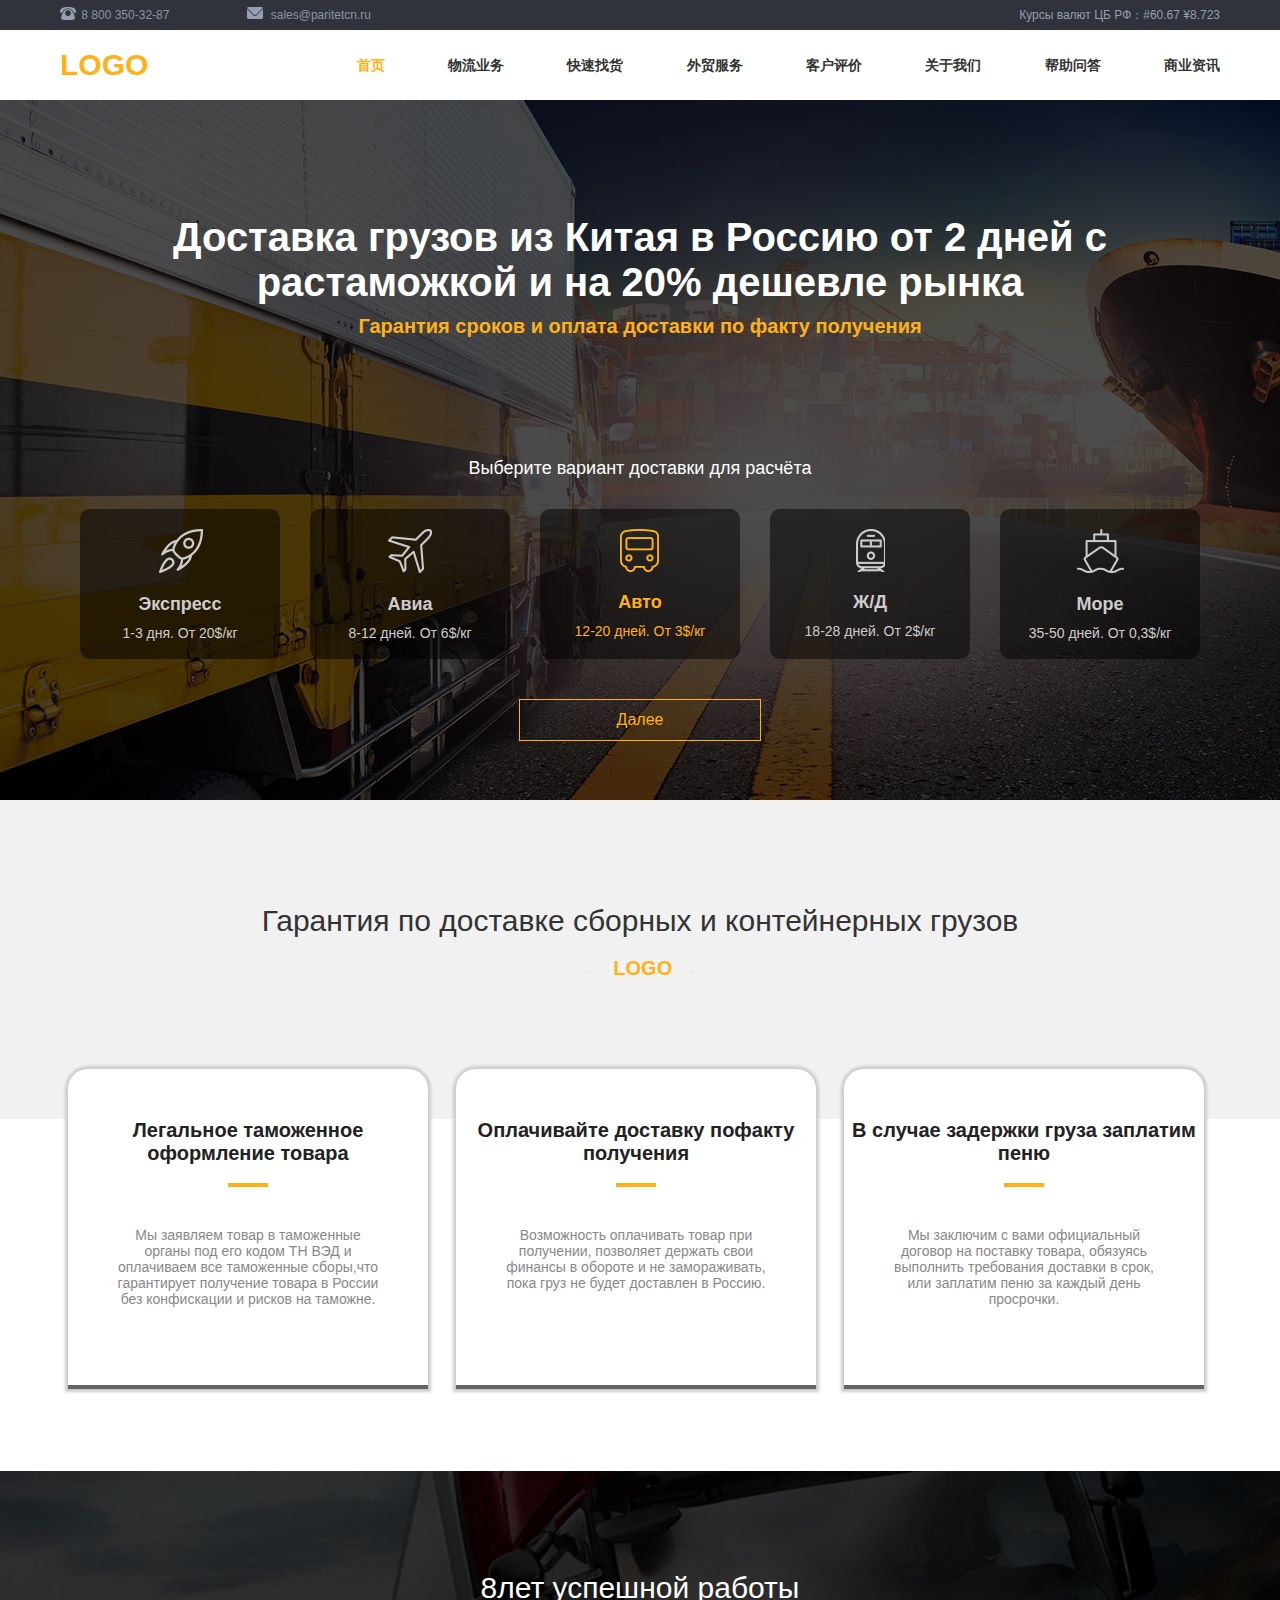
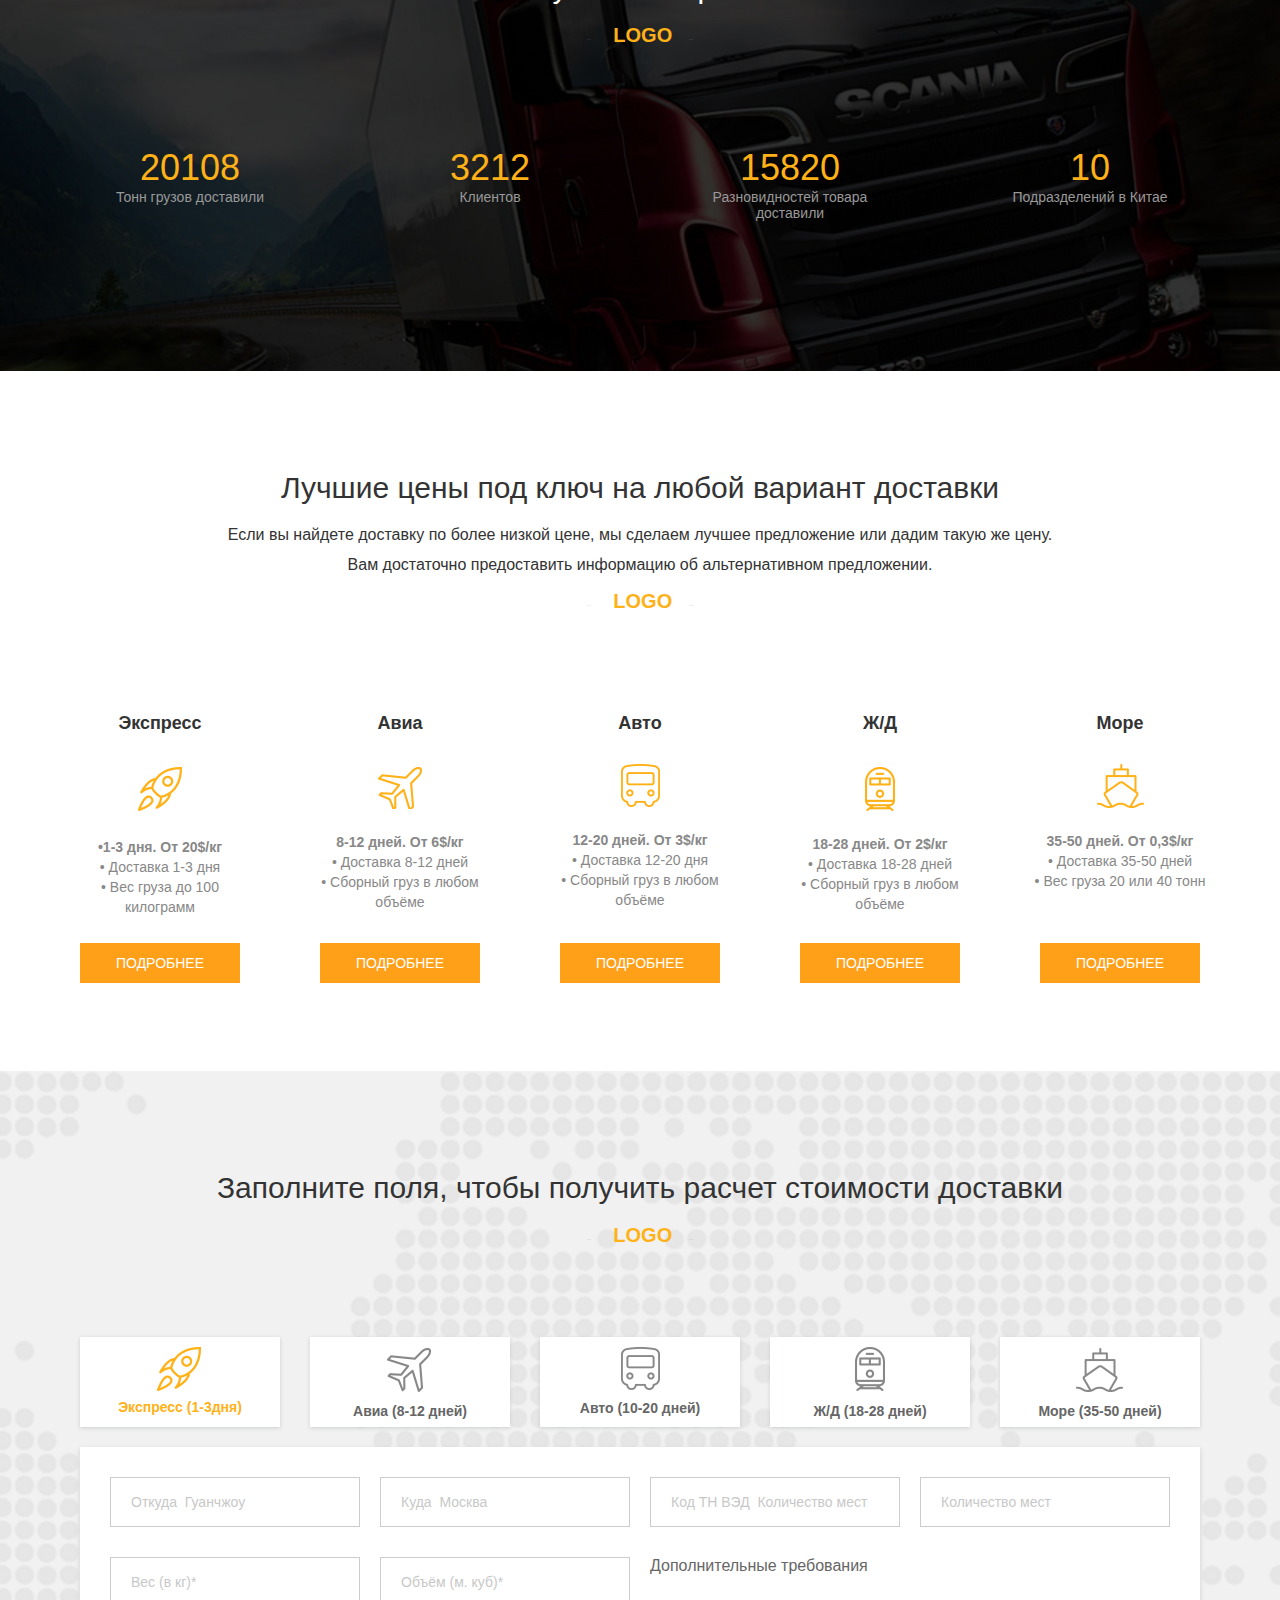
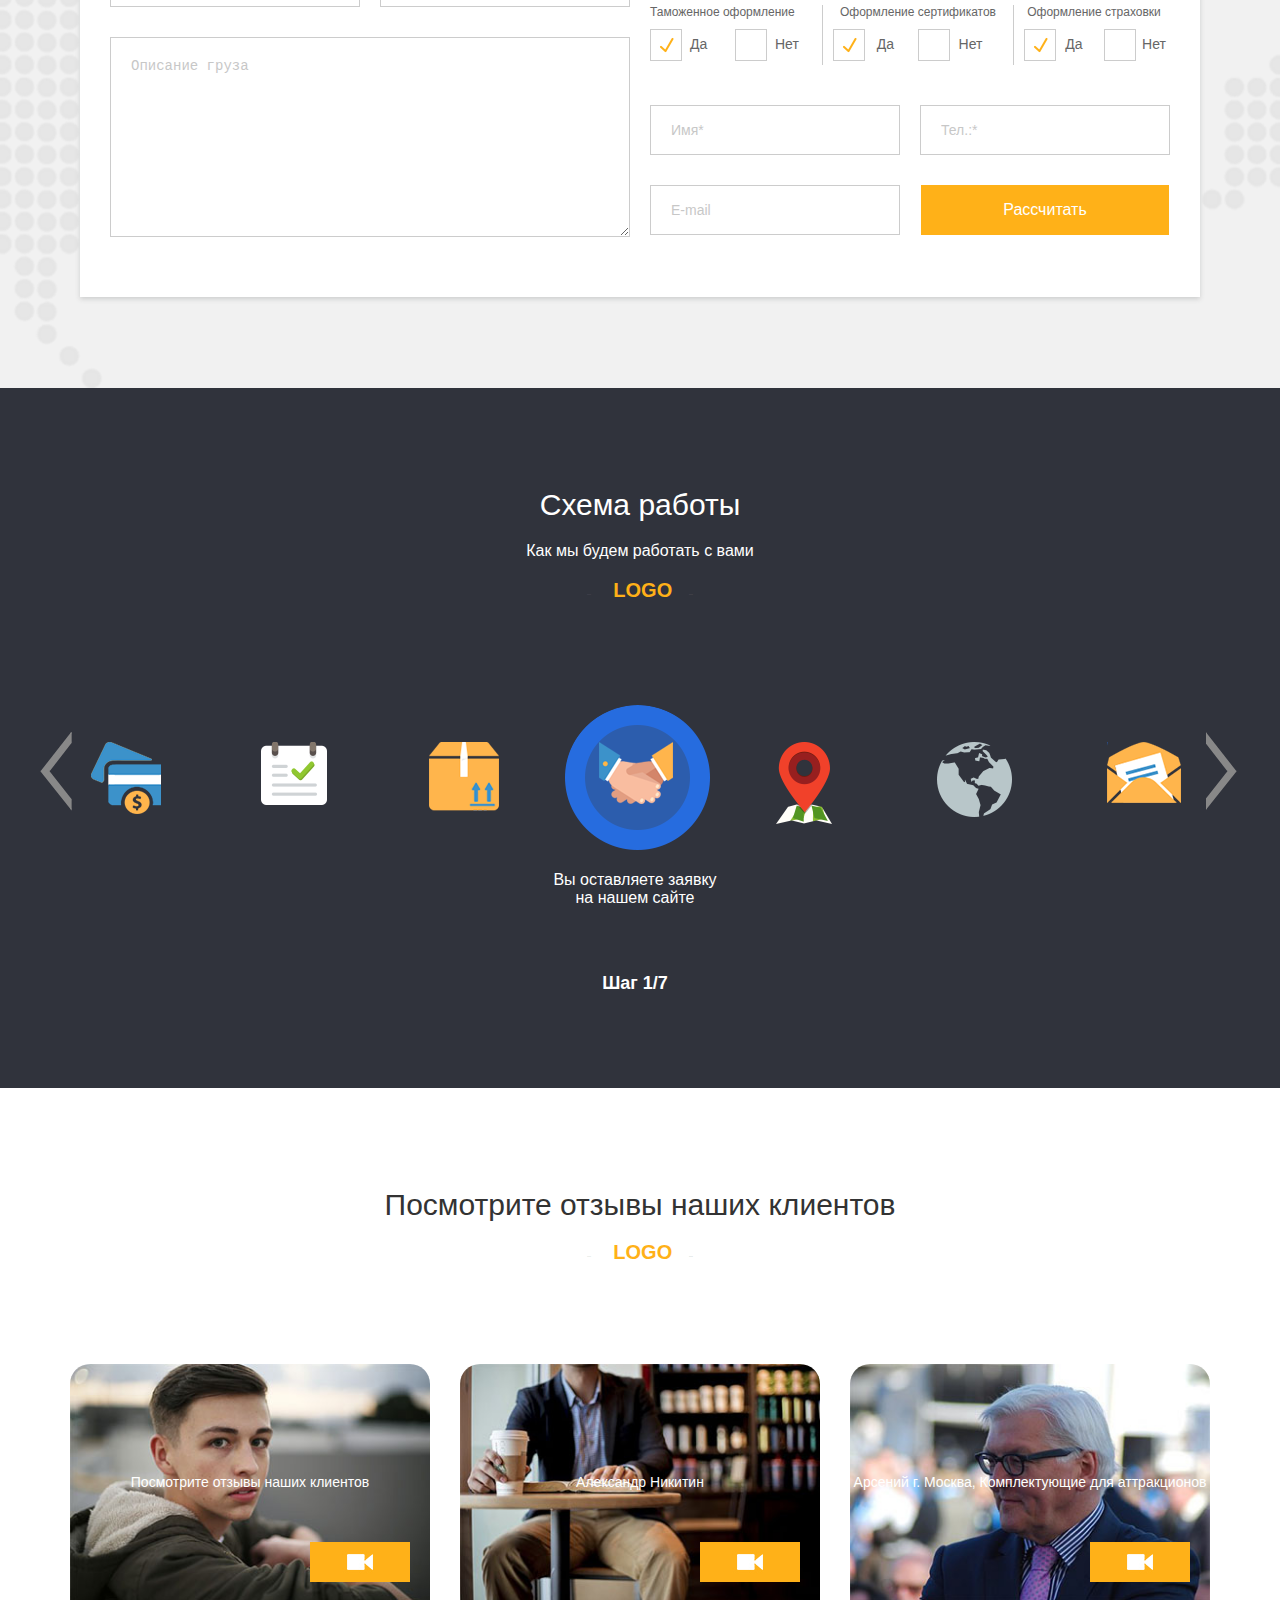
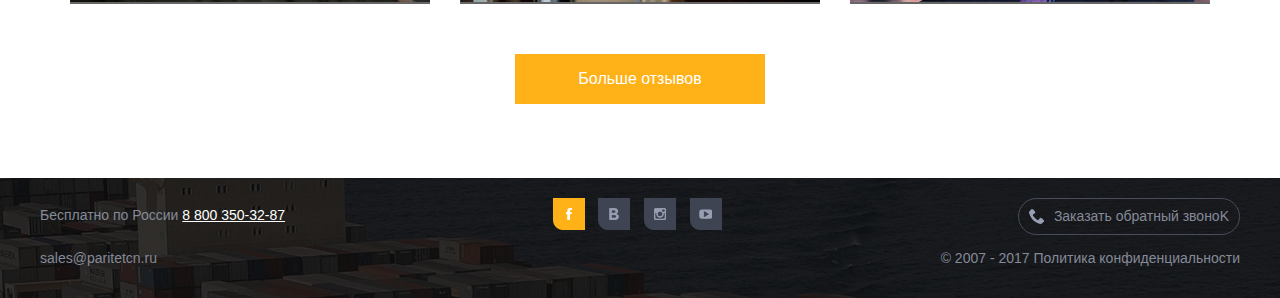
<file: index.html>
﻿<!DOCTYPE html>
<html lang="en">
<head>
    <meta charset="UTF-8">
    <title>Title</title>
    <meta name="viewport"
          content="width=device-width, user-scalable=no, initial-scale=1.0, maximum-scale=1.0, minimum-scale=1.0">
    <meta http-equiv="X-UA-Compatible" content="IE=EmulateIE9" />
    <link rel="stylesheet" href="css/reset.min.css">
    <link rel="stylesheet" href="css/public.css">
    <link rel="stylesheet" href="css/index.css">
    <script src="./js/html5.min.js"></script>
</head>
<body>
<header>
    <div class="top">
        <div class="center  clearfix">
            <div class="wrap">
                <a class="tel" href=""><i class="first"></i> 8 800 350-32-87</a>
                <a class="last" href=""><i class="last"></i>sales@paritetcn.ru</a>
                <span>Курсы валют ЦБ РФ：#60.67 ¥8.723</span>
            </div>
        </div>
    </div>
    <span class="show-nav"> <i></i>     </span>
    <div class="nav wrap center clearfix">
        <h1><a href=""></a>LOGO</h1>
        <div id="nav">
            <a class="active" href="./index.html">首页</a>
            <a href="./wuliu.html">物流业务</a>
            <a href="./quickFind.html">快速找货</a>
            <a href="./FOB.html">外贸服务</a>
            <a href="./customerRated.html">客户评价</a>
            <a href="./about.html">关于我们</a>
            <a href="#">帮助问答</a>
            <a href="#">商业资讯</a>
        </div>
    </div>

</header>
<div class="banner">
    <div class="center">
        <div class="text">
            <h2>Доставка грузов из Китая в Россию от 2 дней с растаможкой и на 20% дешевле рынка </h2>
            <h3>Гарантия сроков и оплата доставки по факту получения</h3>
            <h4>Выберите вариант доставки для расчёта</h4>
        </div>
        <form action="">
            <input type="hidden" id="choose" value="">
            <ul id="ul" class="clearfix">
                <li class="one">
                    <i></i>
                    <p>Экспресс</p>
                    <p>1-3 дня. От 20$/кг</p>
                </li>
                <li class="two">
                    <i></i>
                    <p>Авиа</p>
                    <p>8-12 дней. От 6$/кг</p>
                </li>
                <li class="three on active">
                    <i></i>
                    <p>Авто</p>
                    <p>12-20 дней. От 3$/кг</p>
                </li>
                <li class="four">
                    <i></i>
                    <p>Ж/Д</p>
                    <p>18-28 дней. От 2$/кг</p>
                </li>
                <li class="five">
                    <i></i>
                    <p>Море</p>
                    <p>35-50 дней. От 0,3$/кг</p>
                </li>
            </ul>
            <a href="#" class="more">Далее</a>
        </form>
    </div>
</div>
<div class="business">
    <div class="business-top">
        <div class="center">
            <p class="title">Гарантия по доставке сборных и контейнерных грузов</p>
            <p class="logo">
                <i>············</i> &nbsp;&nbsp;
                LOGO&nbsp;&nbsp;
                <i>············</i>
            </p>
        </div>
    </div>
    <div class="center">
        <ul class="clearfix">
            <li>
                <p class="info-title">Легальное таможенное оформление товара</p>
                <i></i>
                <p class="info">Мы заявляем товар в таможенные
                    органы под его кодом ТН ВЭД и
                    оплачиваем все таможенные
                    сборы,что гарантирует получение
                    товара в России без конфискации и
                    рисков на таможне.</p>
            </li>
            <li>
                <p class="info-title">Оплачивайте доставку пофакту получения</p>
                <i></i>
                <p class="info">Возможность оплачивать товар при
                    получении, позволяет держать свои
                    финансы в обороте и не
                    замораживать, пока груз не будет
                    доставлен в Россию.</p>
            </li>
            <li>
                <p class="info-title">В случае задержки груза заплатим пеню</p>
                <i></i>
                <p class="info">Мы заключим с вами официальный
                    договор на поставку товара,
                    обязуясь выполнить требования
                    доставки в срок, или заплатим пеню
                    за каждый день просрочки.</p>
            </li>
        </ul>
    </div>
</div>
<div class="data">
    <div class="center">
        <div>
            <p class="title">8лет успешной работы</p>
            <p class="logo">
                <i>············</i> &nbsp;&nbsp;
                LOGO&nbsp;&nbsp;
                <i>············</i>
            </p>
        </div>
        <ul class="clearfix">
            <li>
                <p class="price">20108</p>
                <p class="detail">Тонн грузов доставили</p>
            </li>
            <li>
                <p class="price">3212</p>
                <p class="detail">Клиентов</p>
            </li>
            <li>
                <p class="price">15820</p>
                <p class="detail">Разновидностей товара  доставили</p>
            </li>
            <li>
                <p class="price">10</p>
                <p class="detail">Подразделений в Китае</p>
            </li>
        </ul>
    </div>
</div>
<div class="log-info">
    <div class="center">
        <div>
            <p class="title">Лучшие цены под ключ на любой вариант доставки</p>
            <p class="desc">Если вы найдете доставку по более низкой цене, мы сделаем лучшее предложение или дадим такую же цену.</p>
            <p class="desc second">Вам достаточно предоставить информацию об альтернативном предложении.</p>
            <p class="logo">
                <i>············</i> &nbsp;&nbsp;
                LOGO&nbsp;&nbsp;
                <i>············</i>
            </p>
        </div>
        <ul class="clearfix">
            <li>
                <p class="log-title">Экспресс</p>
                <i></i>
                <p class="log-info-first log-information"><i></i>•1-3 дня. От 20$/кг</p>
                <p class="log-information"><i></i>• Доставка 1-3 дня </p>
                <p class="log-information"><i></i>• Вес груза до 100  килограмм</p>
                <div class="log-btn">ПОДРОБНЕЕ</div>
            </li>
            <li>
                <p class="log-title">Авиа</p>
                <i></i>
                <p class="log-info-first log-information"><i></i>8-12 дней. От 6$/кг</p>
                <p class="log-information"><i></i>• Доставка 8-12 дней </p>
                <p class="log-information"><i></i>• Сборный груз в любом  объёме</p>
                <div class="log-btn">ПОДРОБНЕЕ</div>
            </li>
            <li>
                <p class="log-title">Авто</p>
                <i></i>
                <p class="log-info-first log-information"><i></i>12-20 дней. От 3$/кг</p>
                <p class="log-information"><i></i>• Доставка 12-20 дня </p>
                <p class="log-information"><i></i>• Сборный груз в любом  объёме</p>
                <div class="log-btn">ПОДРОБНЕЕ</div>
            </li>
            <li>
                <p class="log-title">Ж/Д</p>
                <i></i>
                <p class="log-info-first log-information"><i></i>18-28 дней. От 2$/кг</p>
                <p class="log-information"><i></i>• Доставка 18-28 дней </p>
                <p class="log-information"><i></i>• Сборный груз в любом  объёме</p>
                <div class="log-btn">ПОДРОБНЕЕ</div>
            </li>
            <li>
                <p class="log-title">Море</p>
                <i></i>
                <p class="log-info-first log-information"><i></i>35-50 дней. От 0,3$/кг</p>
                <p class="log-information"><i></i>• Доставка 35-50 дней </p>
                <p class="log-information"><i></i>• Вес груза 20 или 40  тонн</p>
                <div class="log-btn">ПОДРОБНЕЕ</div>
            </li>

        </ul>
    </div>
</div>
<div class="log-form">
    <div class="log-bg">
        <div class="center">
            <div>
                <p class="title">Заполните поля, чтобы получить расчет стоимости доставки</p>
                <p class="logo">
                    <i>············</i> &nbsp;&nbsp;
                    LOGO&nbsp;&nbsp;
                    <i>············</i>
                </p>
            </div>
            <ul class="clearfix">
                <li class="active first">
                    <i></i>
                    <p>Экспресс (1-3дня)</p>
                </li>
                <li>
                    <i></i>
                    <p>Авиа (8-12 дней)</p>
                </li>
                <li>
                    <i></i>
                    <p>Авто (10-20 дней)</p>
                </li>
                <li>
                    <i></i>
                    <p>Ж/Д (18-28 дней)</p>
                </li>
                <li>
                    <i></i>
                    <p>Море (35-50 дней)</p>
                </li>
            </ul>
            <form class="clearfix" id="form" action="index.html" method="post">
                <input type="hidden" name="choose" value="">
                <div class="form-leftTop clearfix box floatLeft">
                    <div class="leftTop-left"><input id="left-one" placeholder="Откуда  Гуанчжоу  " type="text"></div>
                    <div><input id="left-two" placeholder="Куда  Москва  " type="text"></div>
                </div>
                <div class="form-rightTop clearfix box floatRight">
                    <div ><input placeholder="Код ТН ВЭД  Количество мест  " type="text"></div>
                    <div class="rightTop-right"><input placeholder="Количество мест  " type="text"></div>
                </div>
                <div class="form-leftBot clearfix box floatLeft">
                    <div class="leftTop-left"><input id="left-three" placeholder="Вес (в кг)*  " type="text"></div>
                    <div><input id="left-four" placeholder="Объём (м. куб)*  " type="text"></div>
                    <div class="text"><textarea  id="left-text" placeholder="Описание груза  "></textarea></div>
                </div>
                <div class="form-rightBot clearfix box floatRight">
                    <p class="title">Дополнительные требования  </p>
                    <div class="radio clearfix">
                        <div class="left clearfix">
                            <p> Таможенное оформление</p>
                            <label class="radioBtn" >
                                <em>
                                    <i></i>
                                    <input checked name="aa" value="Да" type="radio">
                                </em>
                                <span>Да</span>
                            </label>
                            <label class="radioBtn">
                                <em>
                                    <i></i>
                                    <input name="aa" value="Нет" type="radio">
                                </em>
                                <span>Нет</span>
                            </label>
                        </div>
                        <div class="mid clearfix">
                            <p>Оформление сертификатов</p>
                            <label class="radioBtn">
                                <em>
                                    <i></i>
                                    <input name="bb" checked value="Да" type="radio">
                                </em>
                                <span>Да</span>
                            </label>
                            <label class="radioBtn">
                                <em>
                                    <i></i>
                                    <input name="bb"  value="Нет" type="radio">
                                </em>
                                <span>Нет</span>
                            </label>
                        </div>
                        <div class="right clearfix">
                            <p>Оформление страховки</p>
                            <label class="radioBtn">
                                <em>
                                    <i></i>
                                    <input name="cc" checked value="Да" type="radio">
                                </em>
                                <span>Да</span>
                            </label>
                            <label class="radioBtn">
                                <em>
                                    <i></i>
                                    <input name="cc" value="Нет" type="radio">
                                </em>
                                <span>Нет</span>
                            </label>
                        </div>
                    </div>
                    <div><input type="text" placeholder="Имя*"></div>
                    <div class="rightTop-right"><input type="tel" placeholder="Тел.:*"></div>
                    <div><input type="email" placeholder="E-mail"></div>
                    <div class="rightTop-right"><input class="btn" type="submit" value="Рассчитать"></div>
                </div>
            </form>
        </div>
    </div>

</div>
<div class="log-process">
    <div class="center">
        <div>
            <p class="title">Схема работы</p>
            <p class="desc">Как мы будем работать с вами</p>
            <p class="logo">
                <i>············</i> &nbsp;&nbsp;
                LOGO&nbsp;&nbsp;
                <i>············</i>
            </p>
        </div>
        <div id="box" class="box">
            <div class="wrap">
                <div class="list one">
                    <div class="img"></div>
                    <p class="desc">Вы оставляете заявку  на нашем сайте</p>
                    <p class="index">Шаг 5/7</p>
                </div>
                <div class="list two">
                    <div class="img"></div>
                    <p class="desc">Вы оставляете заявку  на нашем сайте</p>
                    <p class="index">Шаг 6/7</p>
                </div>
                <div class="list three">
                    <div class="img"></div>
                    <p class="desc">Вы оставляете заявку  на нашем сайте</p>
                    <p class="index">Шаг 7/7</p>
                </div>
                <div class="list on four">
                    <div class="img"></div>
                    <p class="desc">Вы оставляете заявку  на нашем сайте</p>
                    <p class="index">Шаг 1/7</p>
                </div>
                <div class="list five">
                    <div class="img"></div>
                    <p class="desc">Вы оставляете заявку  на нашем сайте</p>
                    <p class="index">Шаг 2/7</p>
                </div>
                <div class="list six">
                    <div class="img"></div>
                    <p class="desc">Вы оставляете заявку  на нашем сайте</p>
                    <p class="index">Шаг 3/7</p>
                </div>
                <div class="list seven">
                    <div class="img"></div>
                    <p class="desc">Вы оставляете заявку  на нашем сайте</p>
                    <p class="index">Шаг 4/7</p>
                </div>
            </div>
            <em class="bg"></em>
            <i class="to-left"></i>
            <i class="to-right"></i>
        </div>
    </div>
</div>
<div class="user-comment">
    <div class="center">
        <div>
            <p class="title">Посмотрите отзывы наших клиентов</p>
            <p class="logo">
                <i>············</i> &nbsp;&nbsp;
                LOGO&nbsp;&nbsp;
                <i>············</i>
            </p>
        </div>
        <div class="user-video clearfix">
            <div class="one">
                <p class="desc">Посмотрите отзывы наших клиентов</p>
                <i class="btn"></i>
            </div>
            <div class="two">
                <p class="desc">Александр Никитин</p>
                <i class="btn"></i>
            </div>
            <div class="three">
                <p class="desc">Арсений г. Москва, Комплектующие  для аттракционов</p>
                <i class="btn"></i>
            </div>
        </div>
        <button class="user-btn">Больше отзывов</button>
    </div>
</div>
<footer class="footer">
    <div class="center">
        <div class="footer-top clearfix">
            <div class="left">Бесплатно по России  <a href="#"> 8 800 350-32-87</a></div>
            <div class="right"><i></i>Заказать обратный звоноK</div>
            <div class="cen">
                <a href="#"></a>
                <a href="#"></a>
                <a href="#"></a>
                <a href="#"></a>
            </div>
        </div>
        <div class="footer-bot clearfix">
            <div class="left">sales@paritetcn.ru  </div>
            <div class="right">© 2007 - 2017  Политика конфиденциальности  </div>
        </div>
    </div>
</footer>

<script src="js/utils.js"></script>
<script src="js/move.js"></script>
<script src="js/index.js"></script>

</body>
</html>
</file>
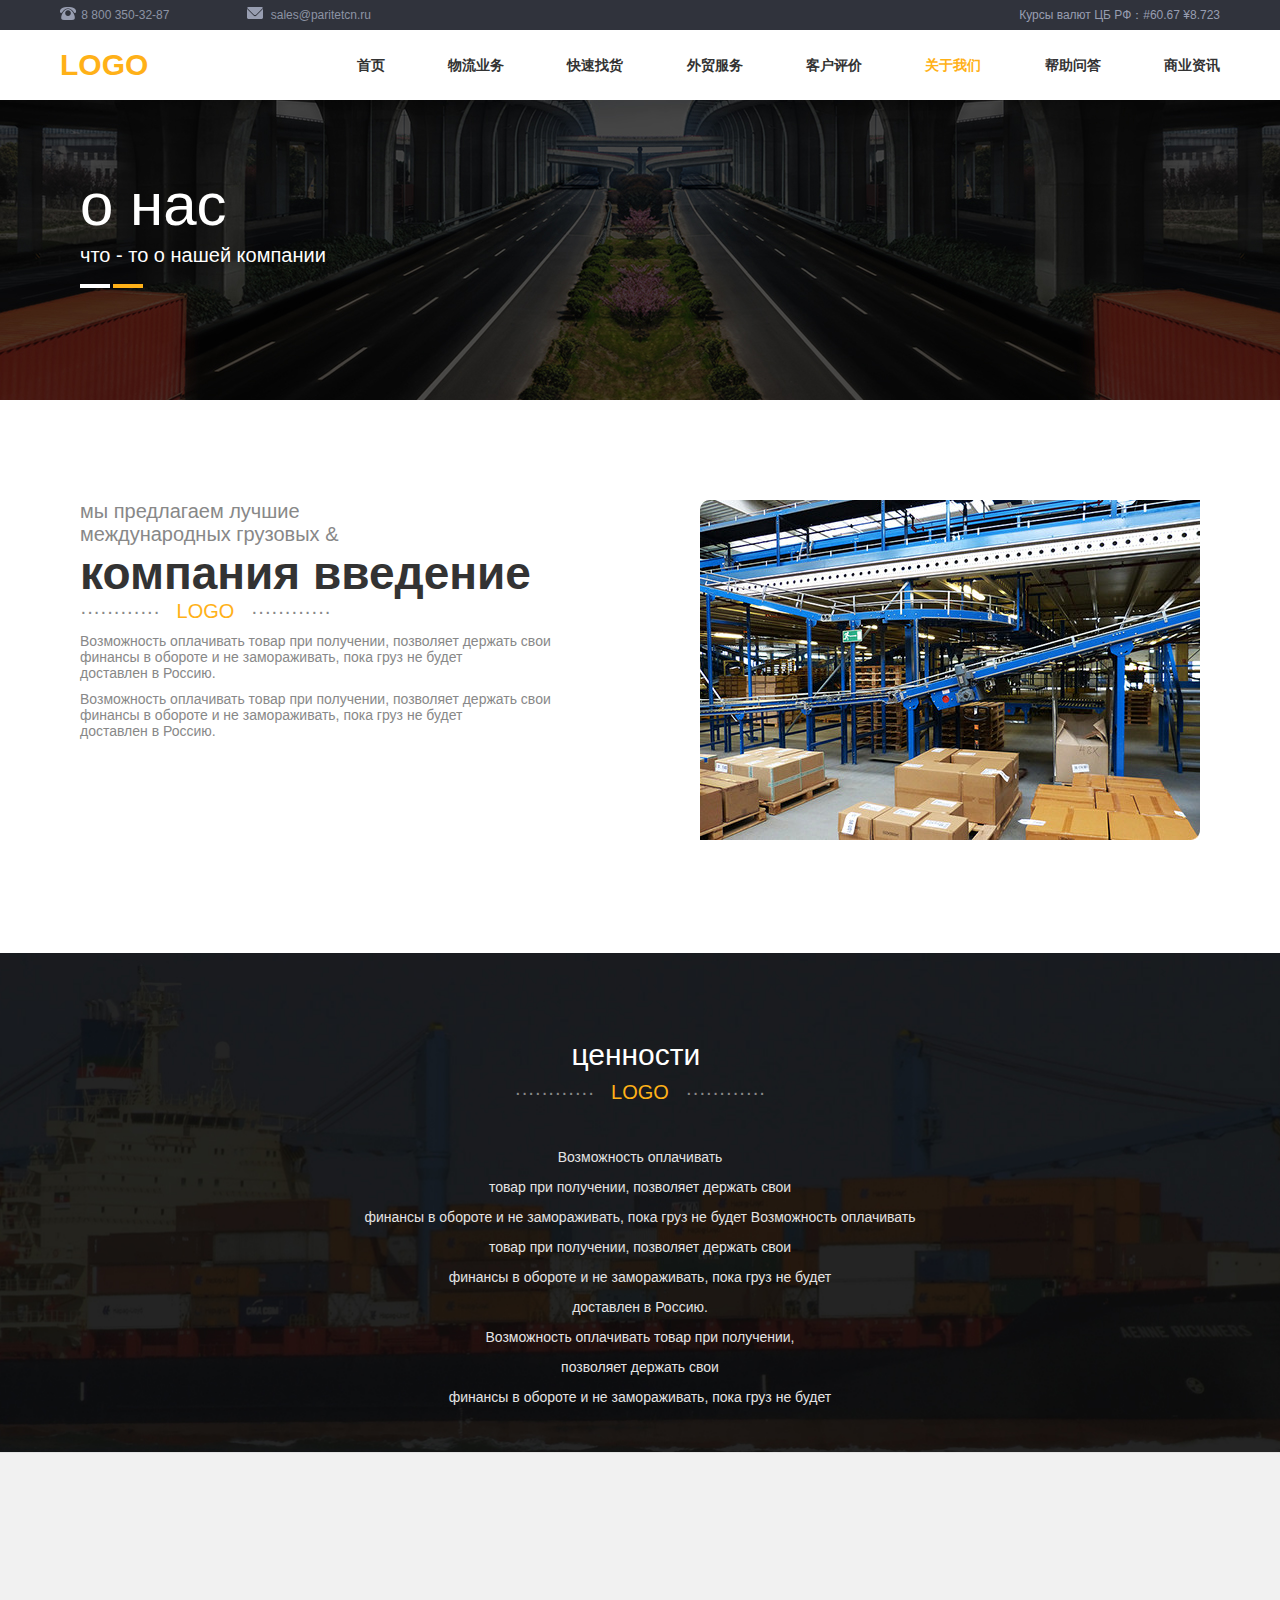
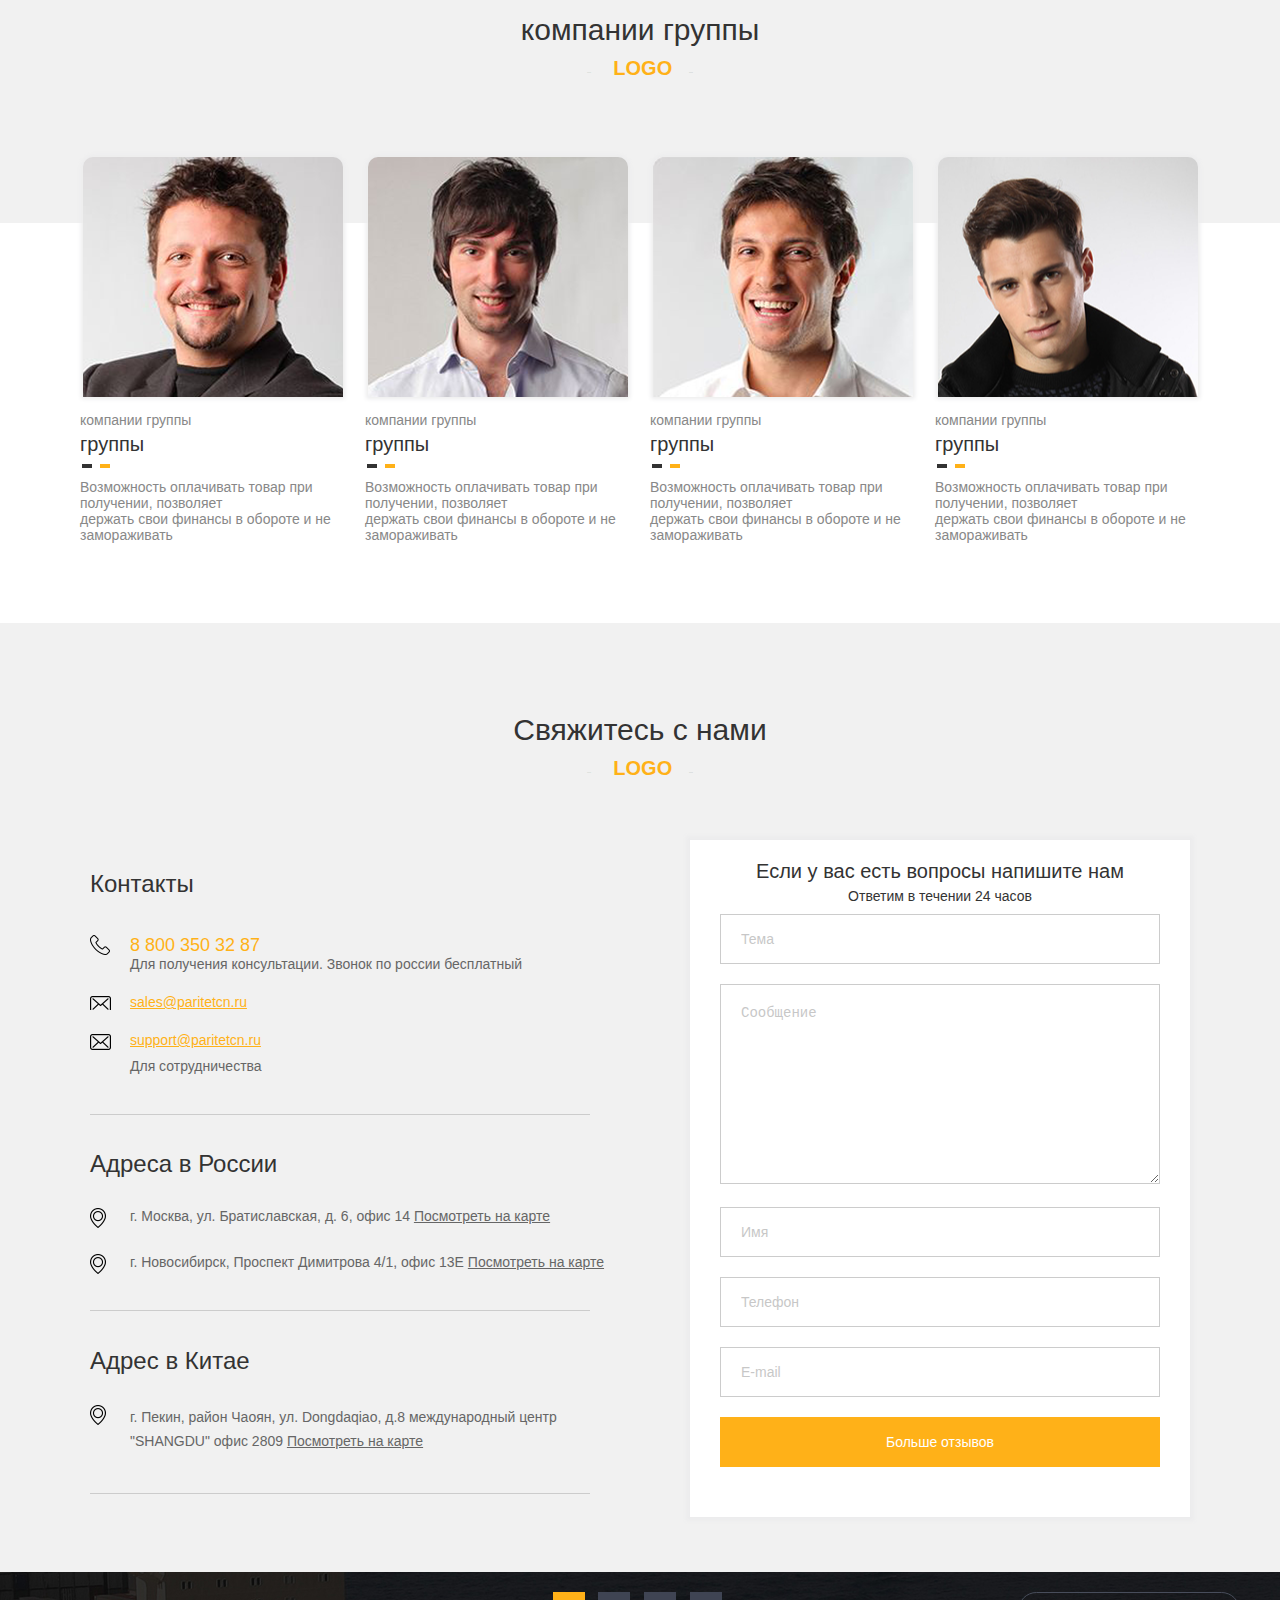
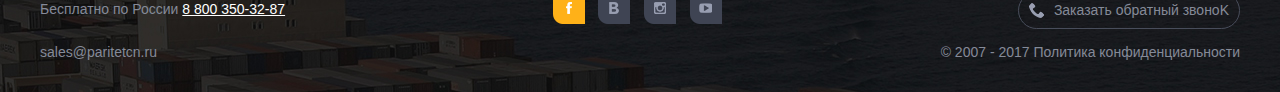
<file: about.html>
﻿<!DOCTYPE html>
<html lang="en">
<head>
    <meta charset="UTF-8">
    <title>About Us</title>
    <meta name="viewport"
          content="width=device-width, user-scalable=no, initial-scale=1.0, maximum-scale=1.0, minimum-scale=1.0">
    <meta http-equiv="X-UA-Compatible" content="IE=EmulateIE9" />
    <link rel="stylesheet" href="css/reset.min.css">
    <link rel="stylesheet" href="css/public.css">
    <link rel="stylesheet" href="css/about.css">
    <script src="./js/html5.min.js"></script>
</head>
<body>
<header >
    <div class="top">
        <div class="center  wrap clearfix">
            <a class="tel" href=""><i class="first"></i> 8 800 350-32-87</a>
            <a class="last" href=""><i class="last"></i>sales@paritetcn.ru</a>
            <span>Курсы валют ЦБ РФ：#60.67 ¥8.723</span>
        </div>
    </div>
    <span class="show-nav"> <i></i>     </span>
    <div class="nav wrap center clearfix">
        <h1><a href=""></a>LOGO</h1>
        <div id="nav">
         <a  href="./index.html">首页</a>
            <a href="./wuliu.html">物流业务</a>
            <a href="./quickFind.html">快速找货</a>
            <a href="./FOB.html">外贸服务</a>
            <a href="./customerRated.html">客户评价</a>
            <a class="active" href="#">关于我们</a>
            <a href="#">帮助问答</a>
            <a href="#">商业资讯</a>
        </div>
    </div>
</header>
<div class="banner">
    <div class="center">
        <div class="contain">
            <p class="title">о нас</p>
            <p class="desc">что - то о нашей компании</p>
            <i class="left"></i>
            <i class="right"></i>
        </div>
    </div>
</div>
<div class="log-introduce">
    <div class="center clearfix">
        <div class="text">
            <p class="tex-top">мы предлагаем лучшие<br>международных грузовых &</p>
            <div >
                <div class="in-title">компания введение </div>
                <div class="in-logo"><span>············</span>&nbsp;&nbsp; LOGO &nbsp;&nbsp;<span>············</span></div>
            </div>
            <p class="det">Возможность оплачивать товар при получении, позволяет держать свои<br/>
                финансы в обороте и не замораживать, пока груз не будет<br/>
                доставлен в Россию.</p>
            <p class="det">
                Возможность оплачивать товар при получении, позволяет держать свои<br/>
                финансы в обороте и не замораживать, пока груз не будет<br/>
                доставлен в Россию.
            </p>
        </div>
        <div class="photo">
            <img src="./image/about/log.jpg" alt="">
        </div>
    </div>
</div>
<div class="information" >
    <div class="center">
        <div >
            <div class="in-title">ценности </div>
            <div class="in-logo"><span>············</span>&nbsp;&nbsp; LOGO &nbsp;&nbsp;<span>············</span></div>
        </div>
        <div class="text">
            Возможность оплачивать<br/>
            товар при получении, позволяет держать свои<br/>
            финансы в обороте и не замораживать, пока груз не будет Возможность оплачивать<br/>
            товар при получении, позволяет держать свои<br/>
            финансы в обороте и не замораживать, пока груз не будет<br/>
            доставлен в Россию.<br/>
            Возможность оплачивать товар при получении,<br/>
            позволяет держать свои<br/>
            финансы в обороте и не замораживать, пока груз не будет<br/>
        </div>
    </div>
</div>
<div class="business">
    <div class="business-top">
        <div class="center">
            <p class="title">компании группы</p>
            <p class="logo">
                <i>············</i> &nbsp;&nbsp;
                LOGO&nbsp;&nbsp;
                <i>············</i>
            </p>
        </div>
    </div>
    <div class="center">
        <ul class="clearfix">
            <li>
                <div class="photo boy1"></div>
                <p class="name">компании группы</p>
                <div>
                    <p class="title">группы</p>
                    <i class="left"></i>
                    <i class="right"></i>
                </div>
                <div class="detail">
                    Возможность оплачивать товар
                    при получении, позволяет<br>
                    держать свои финансы в обороте
                    и не замораживать
                </div>
            </li>
            <li>
                <div class="photo  boy2"></div>
                <p class="name">компании группы</p>
                <div>
                    <p class="title">группы</p>
                    <i class="left"></i>
                    <i class="right"></i>
                </div>
                <div class="detail">
                    Возможность оплачивать товар
                    при получении, позволяет<br>
                    держать свои финансы в обороте
                    и не замораживать
                </div>
            </li>
            <li>
                <div class="photo  boy3"></div>
                <p class="name">компании группы</p>
                <div>
                    <p class="title">группы</p>
                    <i class="left"></i>
                    <i class="right"></i>
                </div>
                <div class="detail">
                    Возможность оплачивать товар
                    при получении, позволяет<br>
                    держать свои финансы в обороте
                    и не замораживать
                </div>
            </li>
            <li>
                <div class="photo boy4"></div>
                <p class="name">компании группы</p>
                <div>
                    <p class="title">группы</p>
                    <i class="left"></i>
                    <i class="right"></i>
                </div>
                <div class="detail">
                    Возможность оплачивать товар
                    при получении, позволяет<br>
                    держать свои финансы в обороте
                    и не замораживать
                </div>
            </li>
        </ul>
    </div>
</div>
<div class="about-form">
    <div class="center">
        <div >
            <p class="title">Свяжитесь с нами</p>
            <p class="logo">
                <i>············</i> &nbsp;&nbsp;
                LOGO&nbsp;&nbsp;
                <i>············</i>
            </p>
        </div>
        <div class="form-contain clearfix">
            <div class="left">
                <div class="left-top">
                    <div class="tit">Контакты</div>
                    <div class="tel ico">
                        <p class="phone"><a href="#">8 800 350 32 87</a></p>
                        <p class="desc">Для получения консультации. Звонок по россии бесплатный</p>
                    </div>
                    <div class="email ico">
                        <p class="desc"><a href="">sales@paritetcn.ru</a></p>
                    </div>
                    <div class="email ico">
                        <p class="desc"><a href="">support@paritetcn.ru</a></p>
                        <p class="desc d">Для сотрудничества</p>
                    </div>
                </div>
                <div class="line"></div>
                <div class="left-cen">
                    <div class="tit">Адреса в России</div>
                     <div class="add ico">
                         <p class="desc">г. Москва, ул. Братиславская, д. 6, офис 14 <a href="">Посмотреть на карте</a></p>
                     </div>
                    <div class="add ico">
                        <p class="desc">г. Новосибирск, Проспект Димитрова 4/1, офис 13Е <a href="">Посмотреть на карте</a></p></div>
                </div>
                <div class="line"></div>
                <div class="left-bot">
                    <div class="tit">Адрес в Китае</div>
                    <div class="add ico">
                        <p class="desc">г. Пекин, район Чаоян, ул. Dongdaqiao, д.8 международный центр<br>
                            "SHANGDU" офис 2809 <a href="">Посмотреть на карте</a></p>
                    </div>
                </div>
                <div class="line"></div>
            </div>
            <div class="right">
                <form action="about.html">
                    <p class="title">Если у вас есть вопросы напишите нам</p>
                    <p class="desc">Ответим в течении 24 часов</p>
                    <div>
                        <input placeholder="Тема" type="text">
                    </div>
                    <div>
                        <textarea placeholder="Сообщение" ></textarea>
                    </div>
                    <div>
                        <input placeholder="Имя" type="text">
                    </div>
                    <div>
                        <input placeholder="Телефон" type="text">
                    </div>
                    <div>
                        <input placeholder="E-mail" type="text">
                    </div>
                    <div>
                        <button>Больше отзывов</button>
                    </div>
                </form>
            </div>
        </div>
    </div>
</div>
<footer class="footer">
    <div class="center">
        <div class="footer-top clearfix">
            <div class="left">Бесплатно по России  <a href="#"> 8 800 350-32-87</a></div>
            <div class="right"><i></i>Заказать обратный звоноK</div>
            <div class="cen">
                <a href="#"></a>
                <a href="#"></a>
                <a href="#"></a>
                <a href="#"></a>
            </div>
        </div>
        <div class="footer-bot clearfix">
            <div class="left">sales@paritetcn.ru  </div>
            <div class="right">© 2007 - 2017  Политика конфиденциальности  </div>
        </div>
    </div>
</footer>
<script src="js/utils.js"></script>
<script src="js/move.js"></script>
<script src="js/about.js"></script>
</body>
</html>
</file>
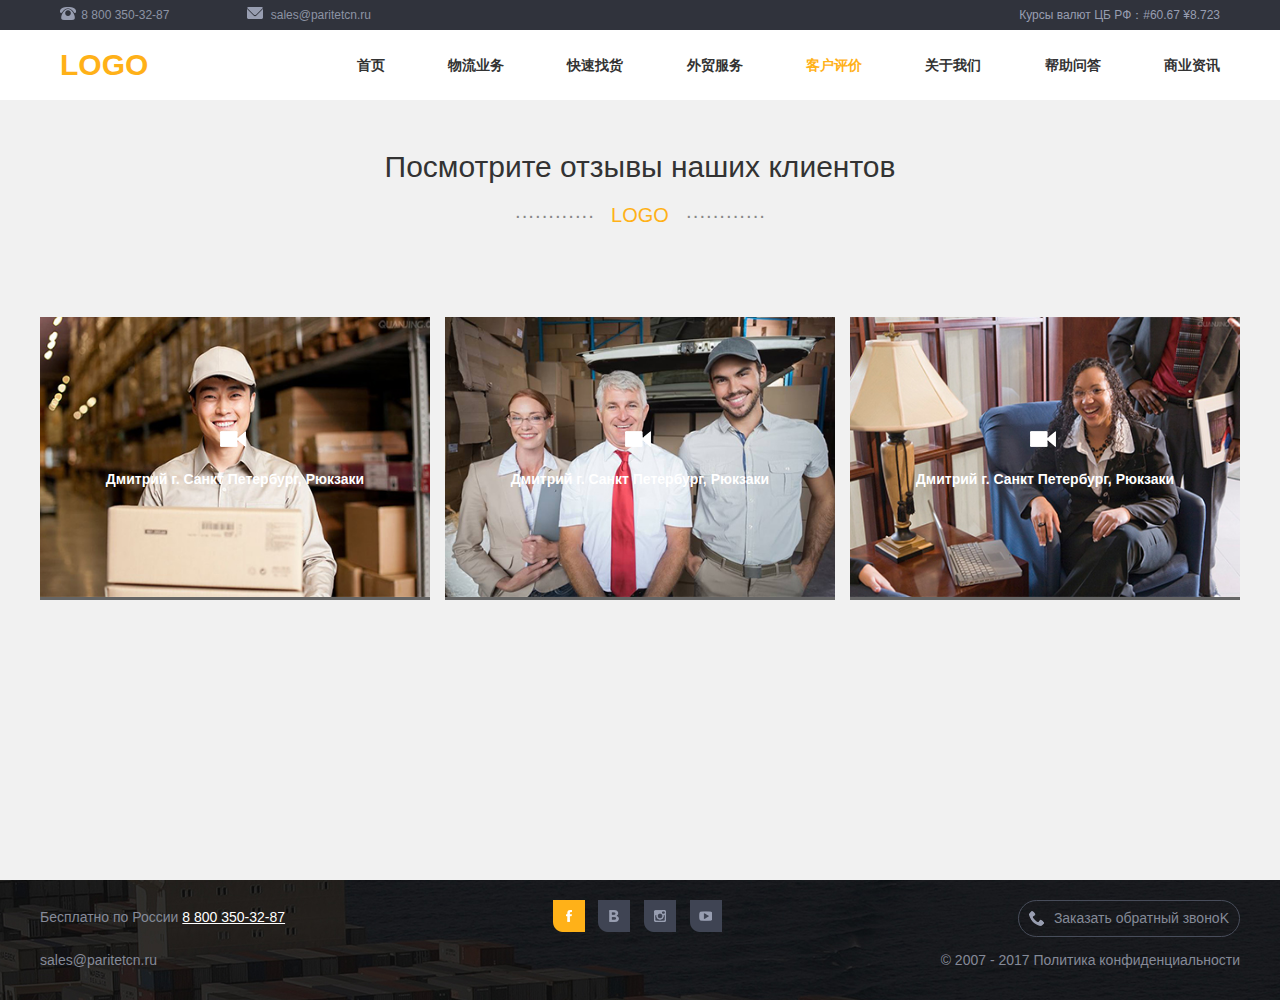
<file: customerRated.html>
﻿<!DOCTYPE html>
<html lang="en">
<head>
    <meta charset="UTF-8">
    <title>Title</title>
    <meta name="viewport"
          content="width=device-width, user-scalable=no, initial-scale=1.0, maximum-scale=1.0, minimum-scale=1.0">
    <meta http-equiv="X-UA-Compatible" content="IE=EmulateIE9" />
    <link rel="stylesheet" href="css/reset.min.css">
    <link rel="stylesheet" href="css/public.css">
    <link rel="stylesheet" href="css/customerRated.css">
    <script src="./js/html5.min.js"></script>
</head>
<body>
<header>
    <div class="top">
        <div class="center  clearfix">
            <div class="wrap">
                <a class="tel" href=""><i class="first"></i> 8 800 350-32-87</a>
                <a class="last" href=""><i class="last"></i>sales@paritetcn.ru</a>
                <span>Курсы валют ЦБ РФ：#60.67 ¥8.723</span>
            </div>
        </div>
    </div>
    <span class="show-nav"> <i></i>     </span>
    <div class="nav wrap center clearfix">
        <h1><a href=""></a>LOGO</h1>
        <div id="nav">
           <a  href="./index.html">首页</a>
            <a href="./wuliu.html">物流业务</a>
            <a href="./quickFind.html">快速找货</a>
            <a href="./FOB.html">外贸服务</a>
            <a class="active" href="./customerRated.html">客户评价</a>
            <a href="./about.html">关于我们</a>
            <a href="#">帮助问答</a>
            <a href="#">商业资讯</a>
        </div>
    </div>

</header>
<div class="content">
    <div class="center">
        <div>
            <p class="title">Посмотрите отзывы наших клиентов</p>
            <div class="in-logo"><span>············</span>&nbsp;&nbsp; LOGO &nbsp;&nbsp;<span>············</span></div>
        </div>
        <div class="clearfix">
            <div class="fobImg">
                <div class="img img1" ><a href=""></a></div>
                <div class="videoLoc"></div>
                <div class="link"><a href="">Дмитрий г. Санкт Петербург, Рюкзаки</a></div>
            </div>
            <div class="fobImg fobImg2">
                <div class="img img2"><a  href=""></a></div>
                <div class="videoLoc"></div>

                <div class="link"><a href="">Дмитрий г. Санкт Петербург, Рюкзаки </a></div>
            </div>
            <div class="fobImg">
                <div class="img img3"><a  href=""></a></div>
                <div class="videoLoc"></div>

                <div class="link"><a href="">Дмитрий г. Санкт Петербург, Рюкзаки</a></div>
            </div>
        </div>
    </div>
</div>
<footer class="footer">
    <div class="center">
        <div class="footer-top clearfix">
            <div class="left">Бесплатно по России  <a href="#"> 8 800 350-32-87</a></div>
            <div class="right"><i></i>Заказать обратный звоноK</div>
            <div class="cen">
                <a href="#"></a>
                <a href="#"></a>
                <a href="#"></a>
                <a href="#"></a>
            </div>
        </div>
        <div class="footer-bot clearfix">
            <div class="left">sales@paritetcn.ru  </div>
            <div class="right">© 2007 - 2017  Политика конфиденциальности  </div>
        </div>
    </div>
</footer>
<script src="js/utils.js"></script>
<script src="js/move.js"></script>
<script src="js/fob.js"></script>

</body>
</html>
</file>
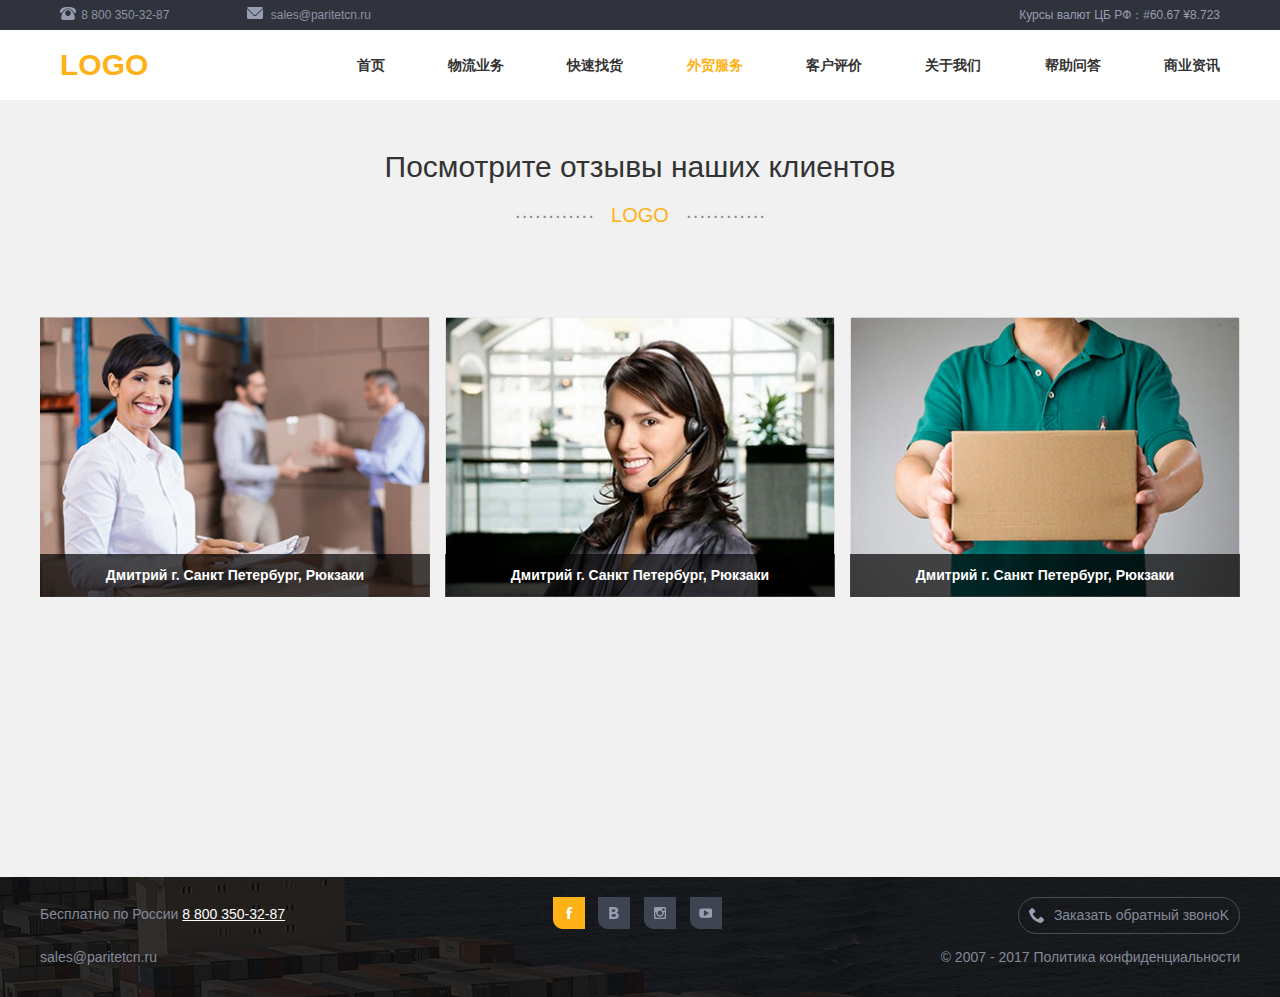
<file: FOB.html>
﻿<!DOCTYPE html>
<html lang="en">
<head>
    <meta charset="UTF-8">
    <title>Title</title>
    <meta name="viewport"
          content="width=device-width, user-scalable=no, initial-scale=1.0, maximum-scale=1.0, minimum-scale=1.0">
    <meta http-equiv="X-UA-Compatible" content="IE=EmulateIE9" />
    <link rel="stylesheet" href="css/reset.min.css">
    <link rel="stylesheet" href="css/public.css">
    <link rel="stylesheet" href="css/fob.css">
    <script src="./js/html5.min.js"></script>
</head>
<body>
<header>
    <div class="top">
        <div class="center  clearfix">
            <div class="wrap">
                <a class="tel" href=""><i class="first"></i> 8 800 350-32-87</a>
                <a class="last" href=""><i class="last"></i>sales@paritetcn.ru</a>
                <span>Курсы валют ЦБ РФ：#60.67 ¥8.723</span>
            </div>
        </div>
    </div>
    <span class="show-nav"> <i></i>     </span>
    <div class="nav wrap center clearfix">
        <h1><a href=""></a>LOGO</h1>
        <div id="nav">
           <a  href="./index.html">首页</a>
            <a href="./wuliu.html">物流业务</a>
            <a href="./quickFind.html">快速找货</a>
            <a class="active" href="./FOB.html">外贸服务</a>
            <a href="./customerRated.html">客户评价</a>
            <a href="./about.html">关于我们</a>
            <a href="#">帮助问答</a>
            <a href="#">商业资讯</a>
        </div>
    </div>

</header>
<div class="content">
   <div class="center">
       <div>
           <p class="title">Посмотрите отзывы наших клиентов</p>
           <div class="in-logo"><span>············</span>&nbsp;&nbsp; LOGO &nbsp;&nbsp;<span>············</span></div>
       </div>
       <div class="clearfix">
           <div class="fobImg">
               <div class="img img1" ><a href=""></a></div>
               <div class="link"><a href="">Дмитрий г. Санкт Петербург, Рюкзаки</a></div>
           </div>
           <div class="fobImg fobImg2">
               <div class="img img2"><a  href=""></a></div>
               <div class="link"><a href="">Дмитрий г. Санкт Петербург, Рюкзаки </a></div>
           </div>
           <div class="fobImg">
           <div class="img img3"><a  href=""></a></div>
           <div class="link"><a href="">Дмитрий г. Санкт Петербург, Рюкзаки</a></div>
       </div>
       </div>
   </div>
</div>
<footer class="footer">
    <div class="center">
        <div class="footer-top clearfix">
            <div class="left">Бесплатно по России  <a href="#"> 8 800 350-32-87</a></div>
            <div class="right"><i></i>Заказать обратный звоноK</div>
            <div class="cen">
                <a href="#"></a>
                <a href="#"></a>
                <a href="#"></a>
                <a href="#"></a>
            </div>
        </div>
        <div class="footer-bot clearfix">
            <div class="left">sales@paritetcn.ru  </div>
            <div class="right">© 2007 - 2017  Политика конфиденциальности  </div>
        </div>
    </div>
</footer>
<script src="js/utils.js"></script>
<script src="js/move.js"></script>
<script src="js/fob.js"></script>

</body>
</html>
</file>
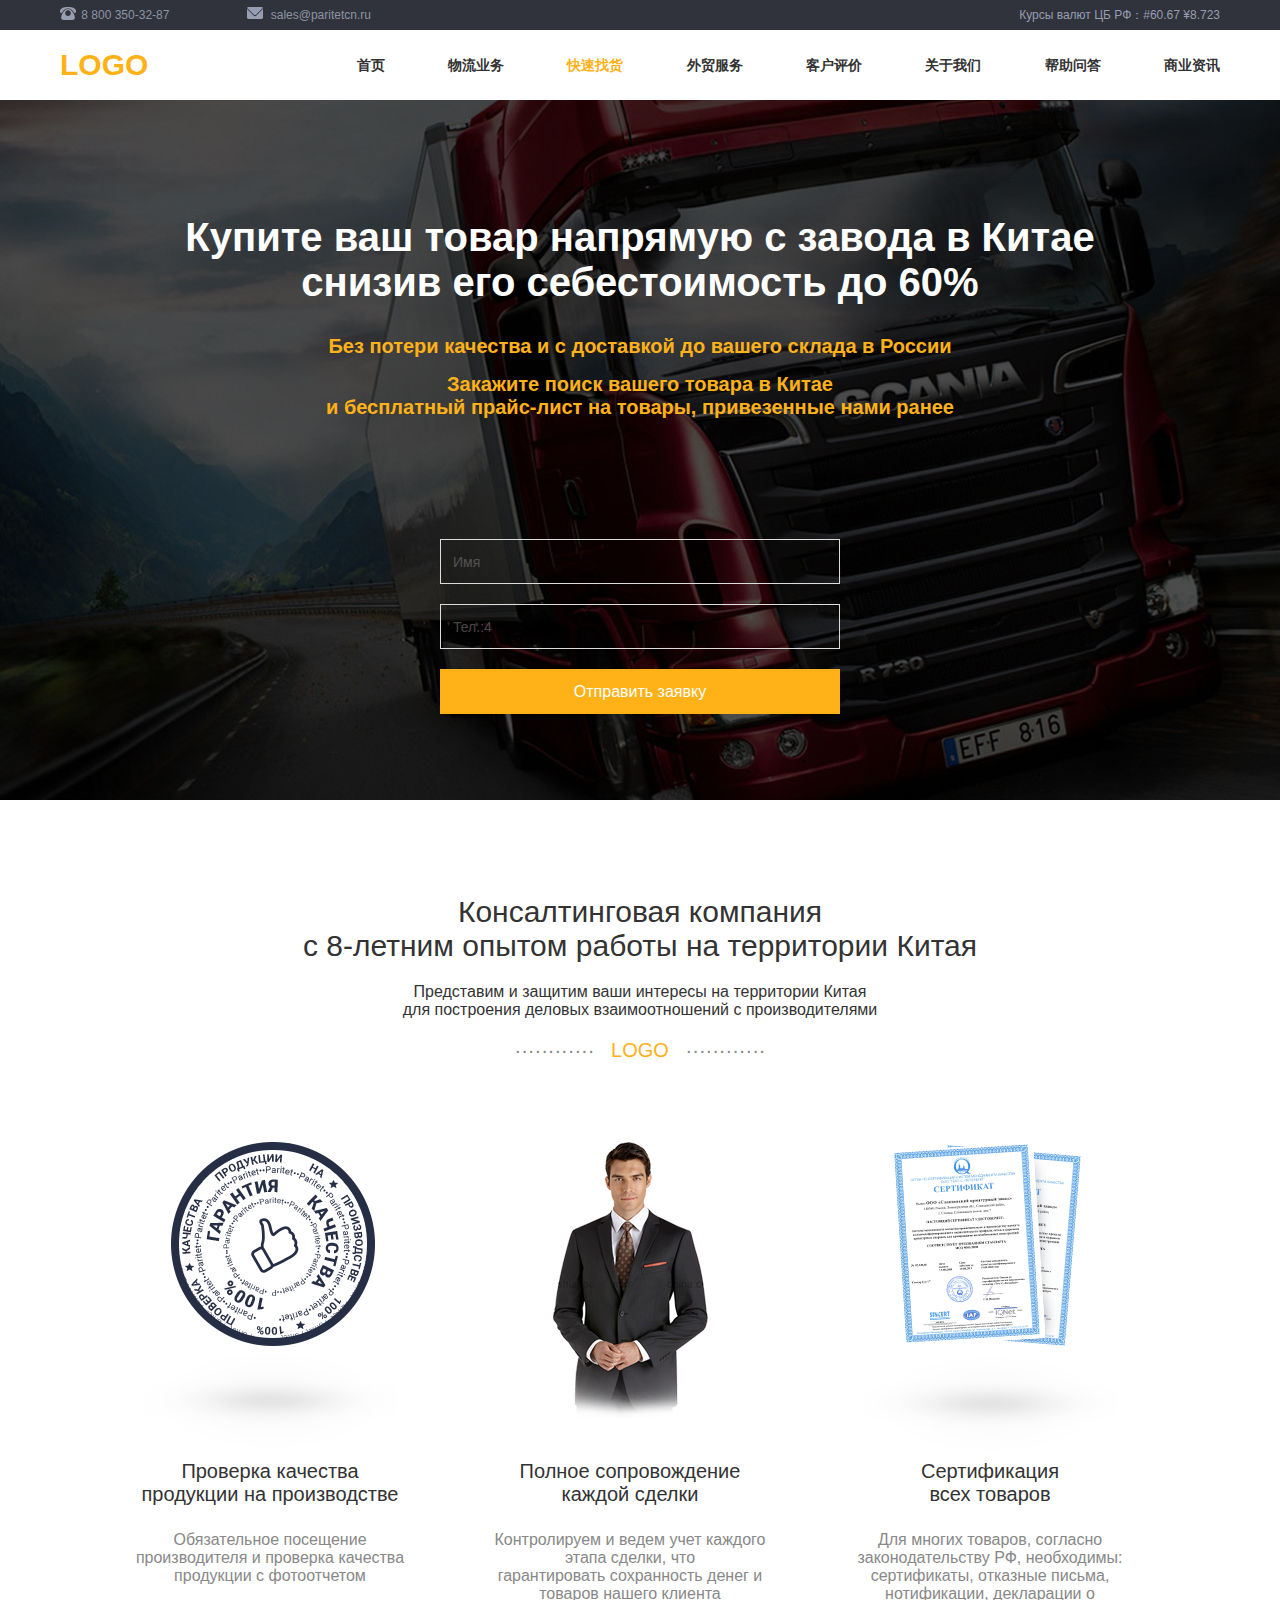
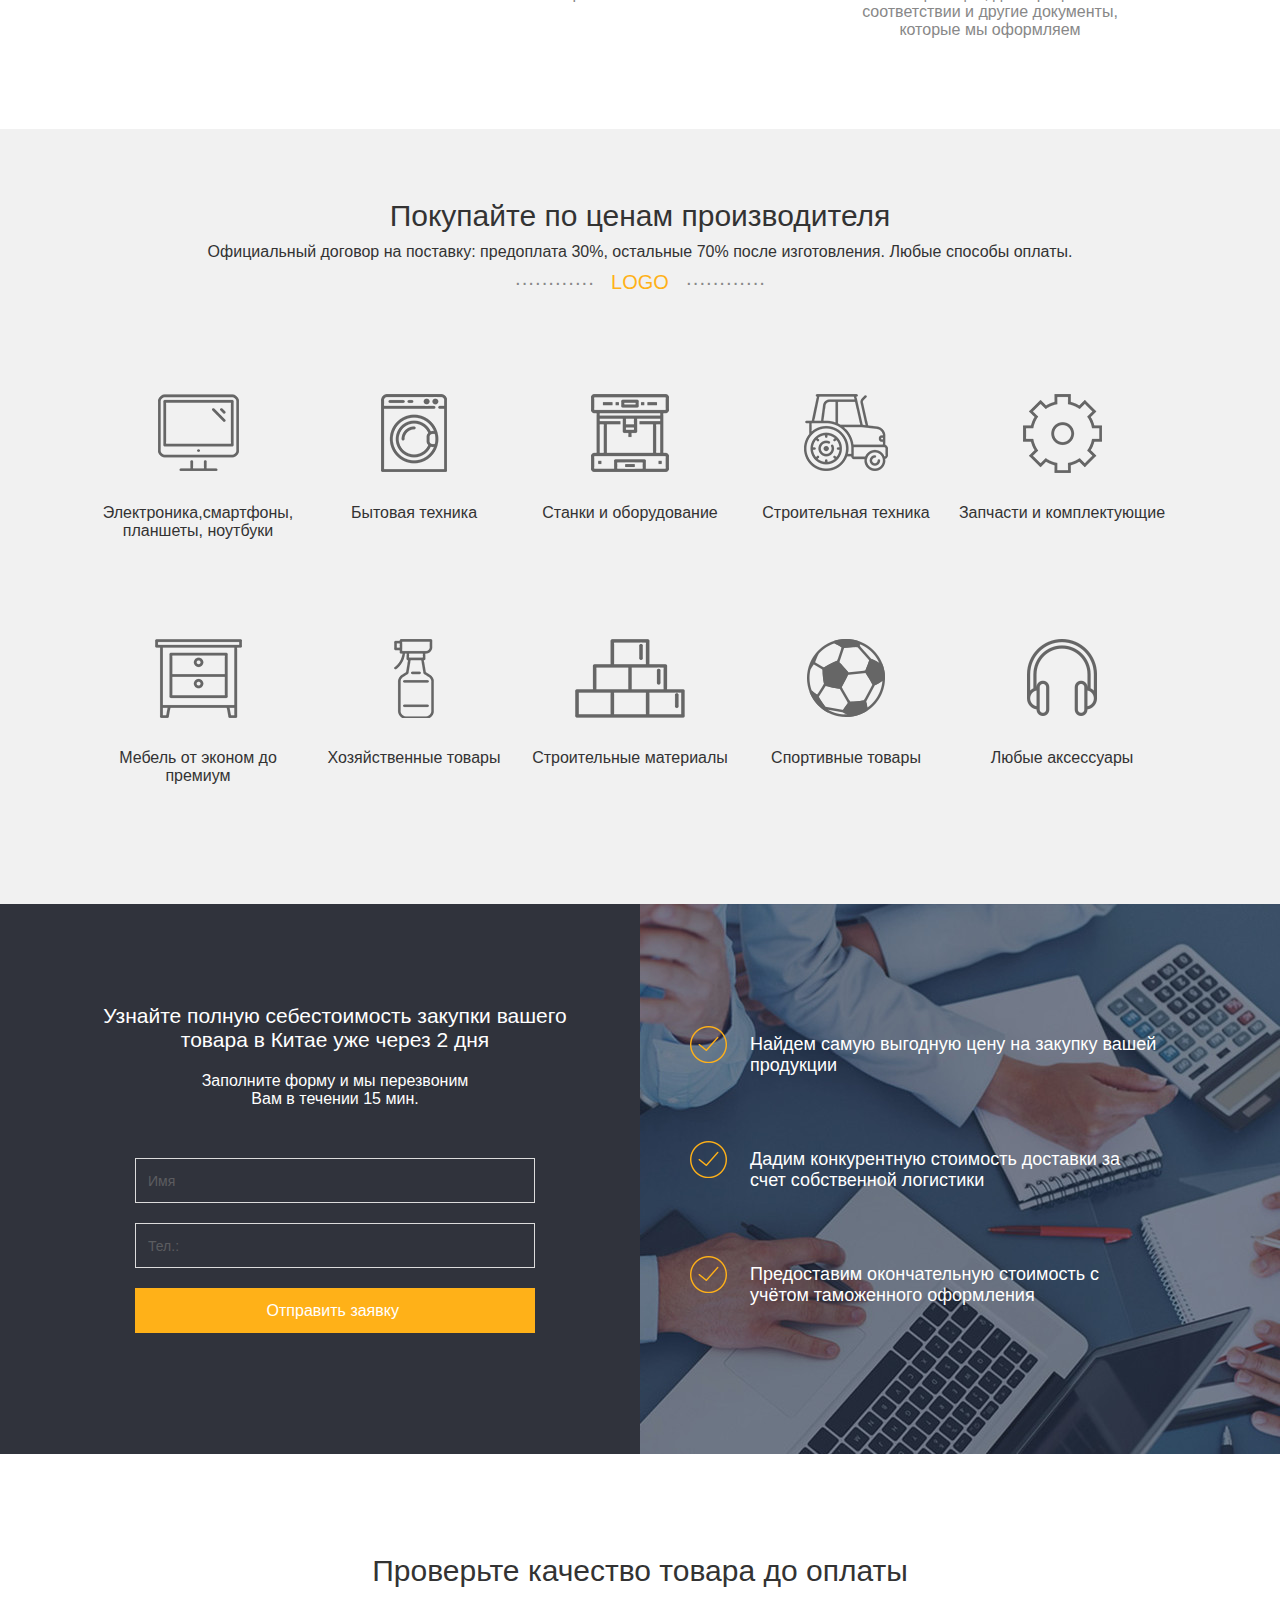
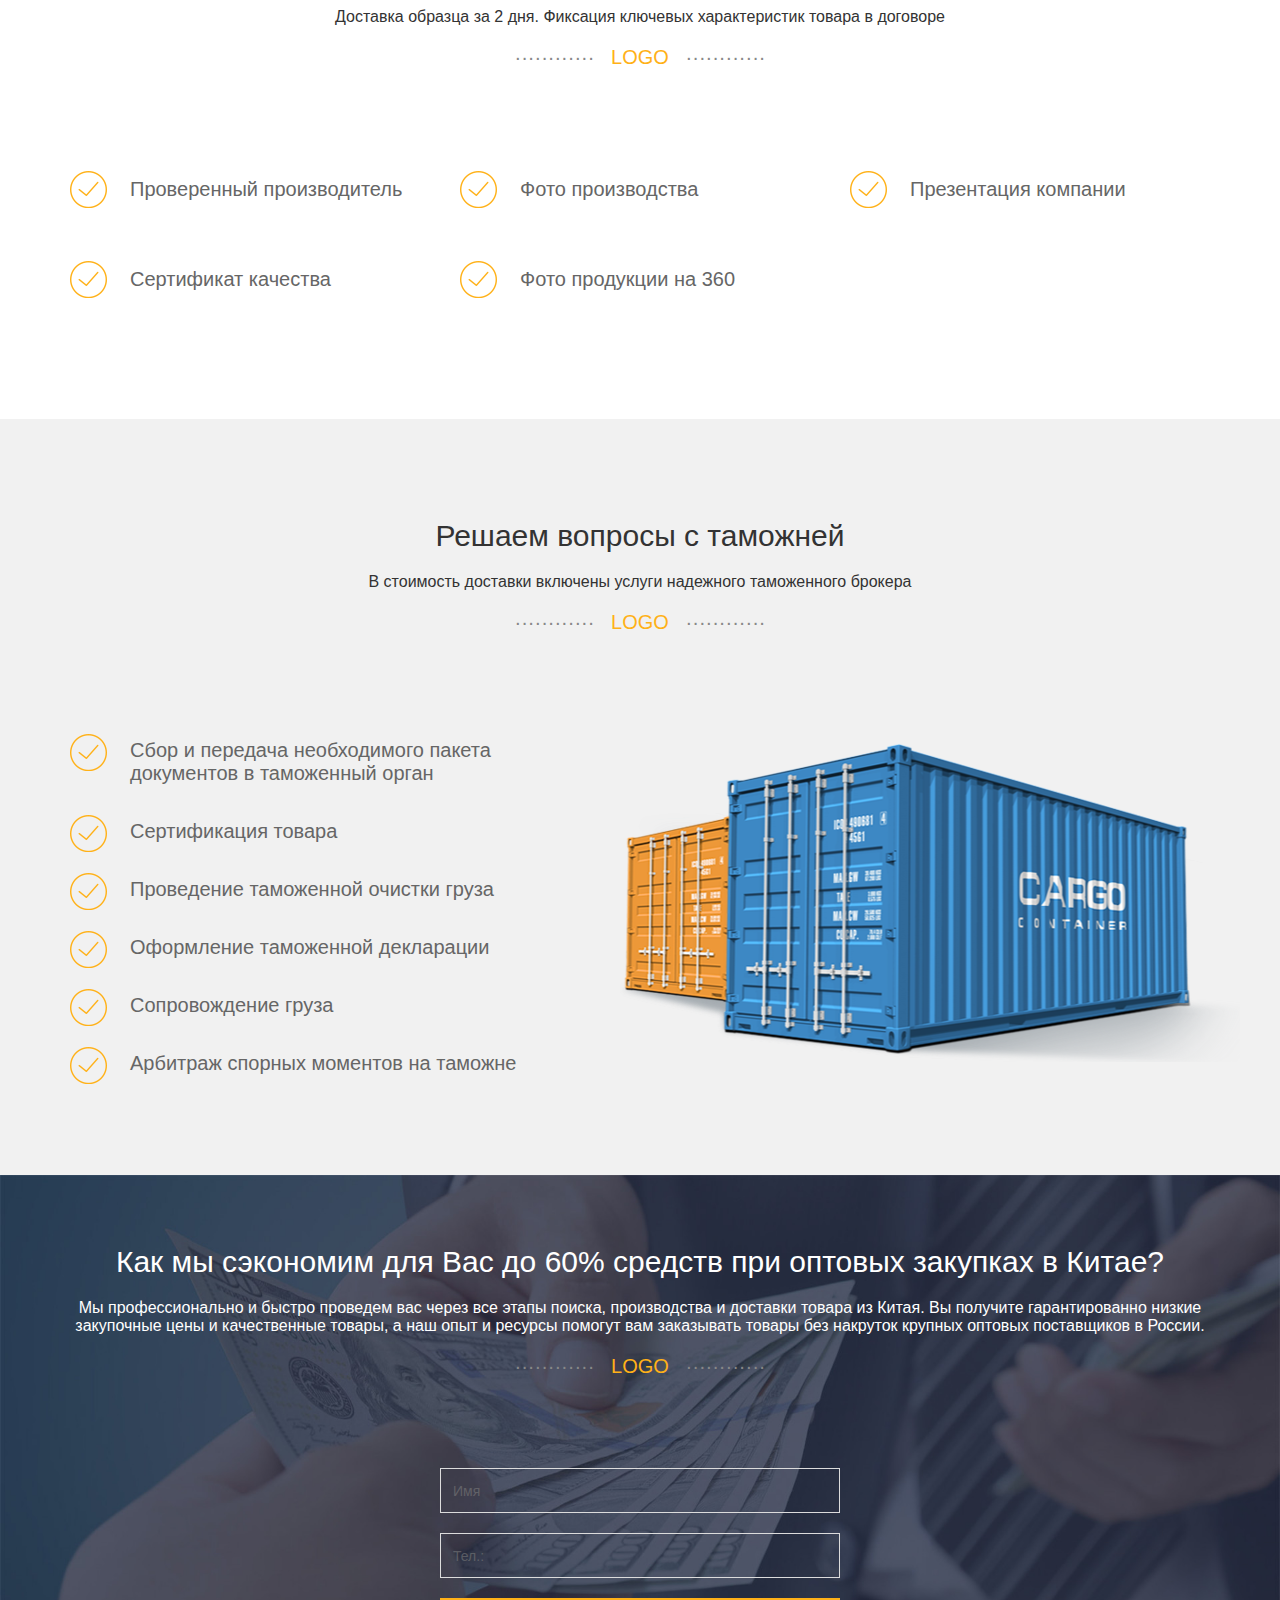
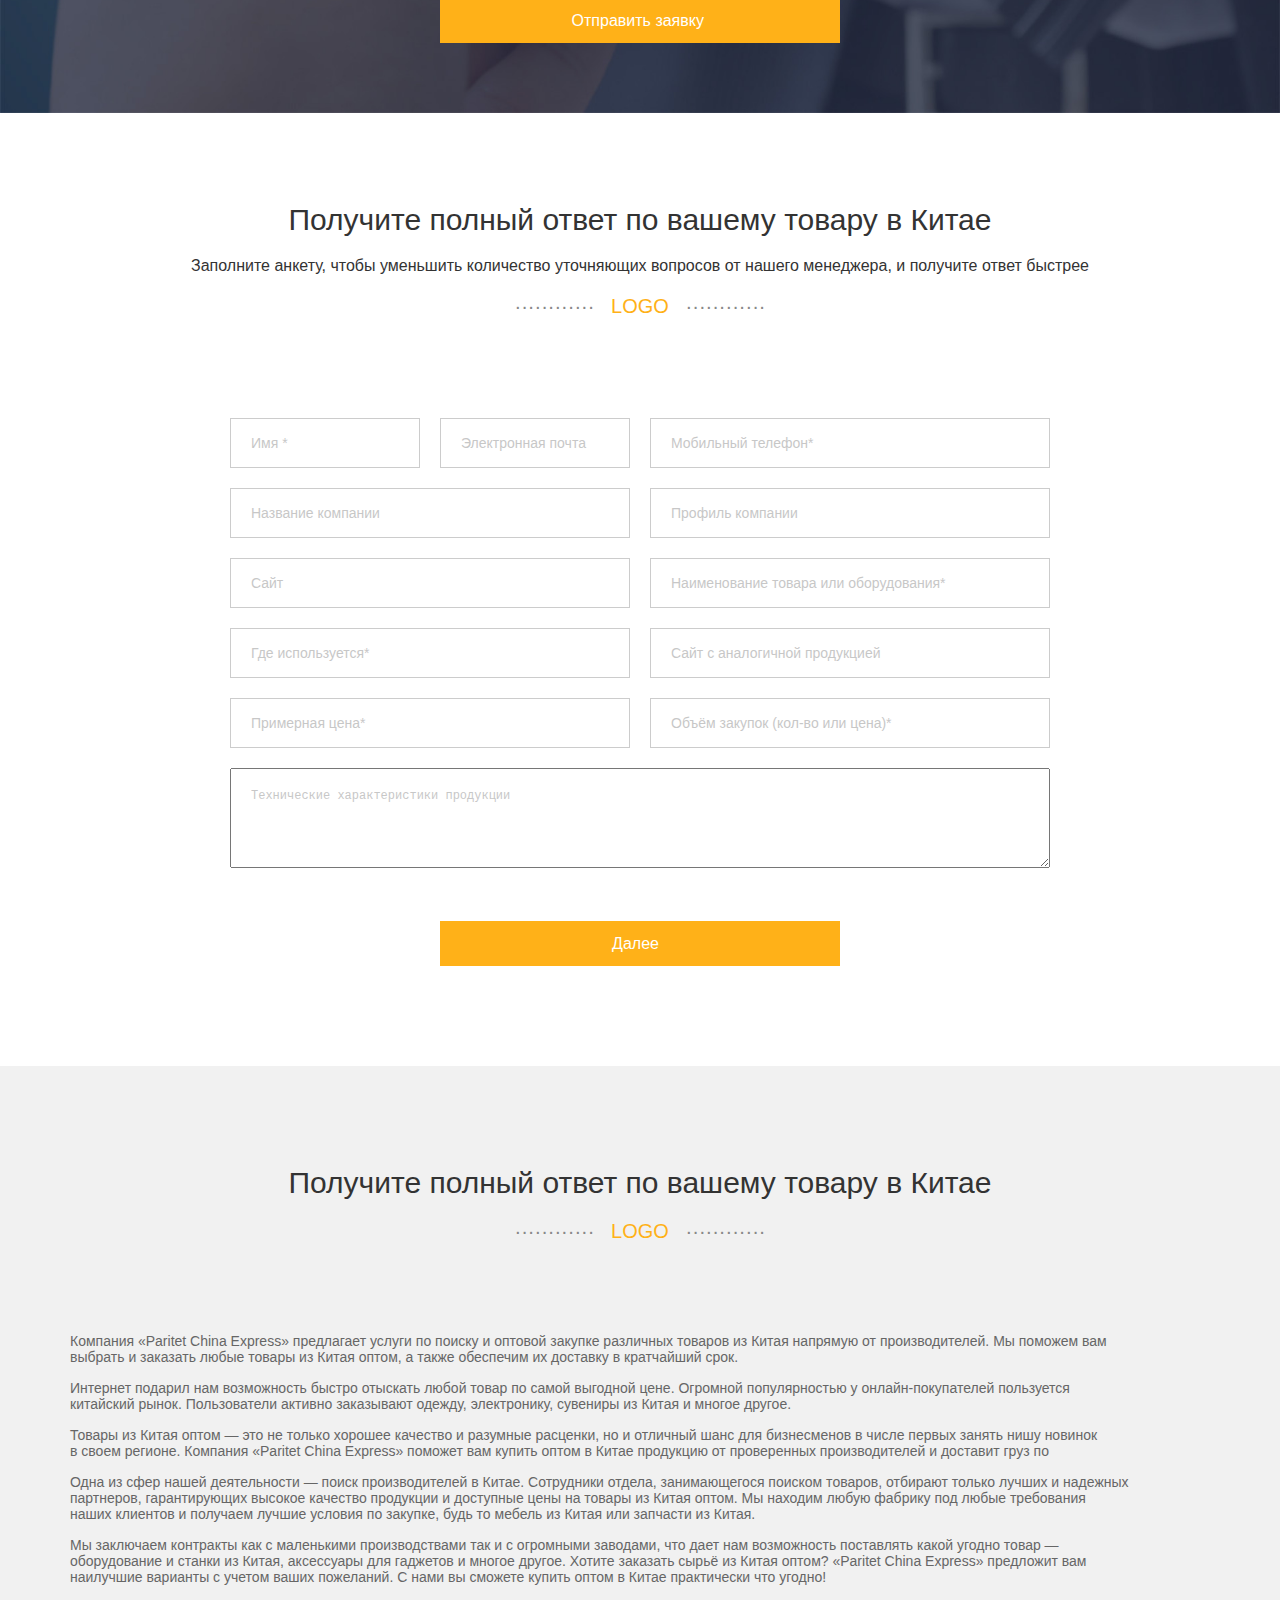
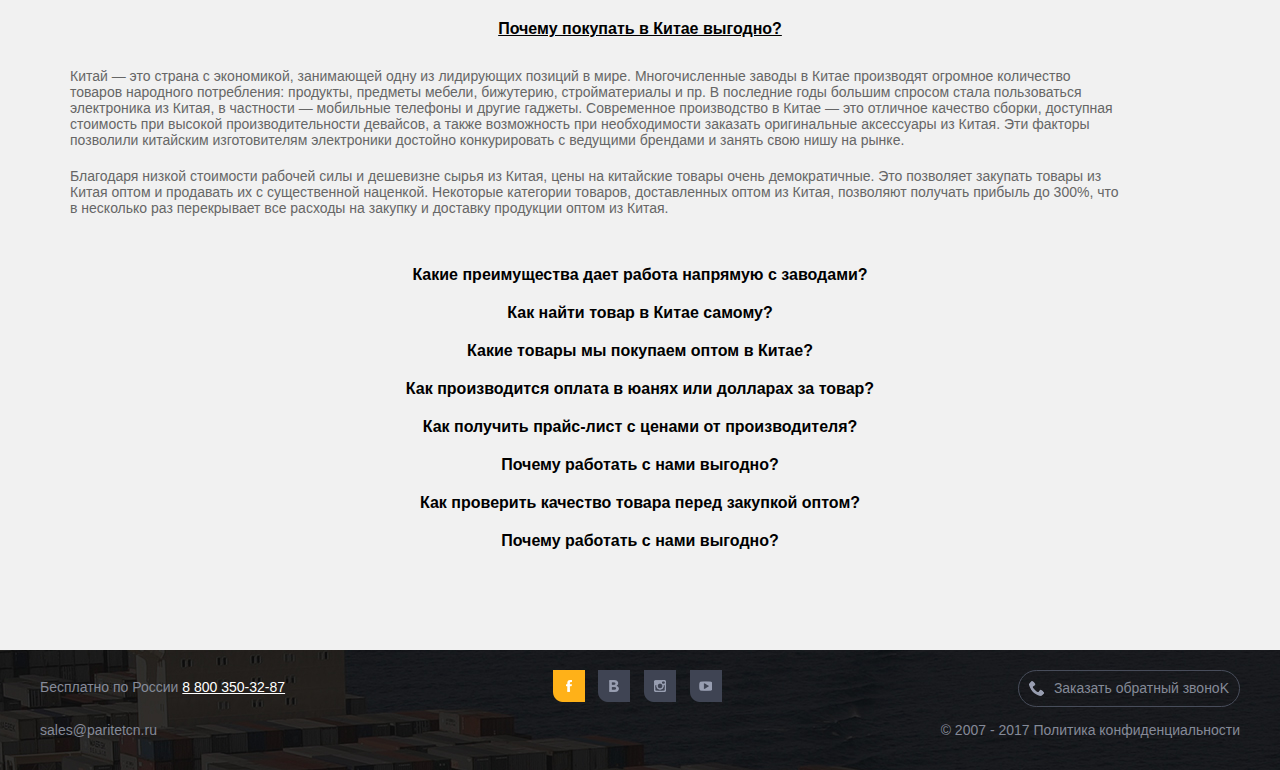
<file: quickFind.html>
﻿<!DOCTYPE html>
<html lang="en">
<head>
    <meta charset="UTF-8">
    <title>Title</title>
    <meta name="viewport"
          content="width=device-width, user-scalable=no, initial-scale=1.0, maximum-scale=1.0, minimum-scale=1.0">
    <meta http-equiv="X-UA-Compatible" content="IE=EmulateIE9" />
    <link rel="stylesheet" href="css/reset.min.css">
    <link rel="stylesheet" href="css/public.css">
    <link rel="stylesheet" href="css/quickFind.css">
    <script src="./js/html5.min.js"></script>
</head>
<body>
<header>
    <div class="top">
        <div class="center  clearfix">
            <div class="wrap">
                <a class="tel" href=""><i class="first"></i> 8 800 350-32-87</a>
                <a class="last" href=""><i class="last"></i>sales@paritetcn.ru</a>
                <span>Курсы валют ЦБ РФ：#60.67 ¥8.723</span>
            </div>
        </div>
    </div>
    <span class="show-nav"> <i></i>     </span>
    <div class="nav wrap center clearfix">
        <h1><a href=""></a>LOGO</h1>
        <div id="nav">
        <a  href="./index.html">首页</a>
            <a href="./wuliu.html">物流业务</a>
            <a class="active" href="./quickFind.html">快速找货</a>
            <a href="./FOB.html">外贸服务</a>
            <a href="./customerRated.html">客户评价</a>
            <a href="./about.html">关于我们</a>
            <a href="#">帮助问答</a>
            <a href="#">商业资讯</a>
        </div>
    </div>

</header>
<div class="banner">
    <div class="center">
        <div class="title">Купите ваш товар напрямую с завода в Китае <br> снизив его себестоимость до 60%</div>
        <div class="desc">Без потери качества и с доставкой до вашего склада в России </div>
        <div class="desc">Закажите поиск вашего товара в Китае <br>и бесплатный прайс-лист на товары, привезенные нами ранее</div>
        <div class="banner-form">
            <form >
                <div class="input">
                    <input type="text" placeholder="Имя">
                </div>
                <div class="input">
                    <input type="password" placeholder="Тел.:4">
                </div>
                <div class="btn">
                    <input type="button" value="Отправить заявку">
                </div>
            </form>
        </div>
    </div>
</div>
<div class="customer">
    <div class="center">
        <div>
            <p class="title">Консалтинговая компания <br>с 8-летним опытом работы на территории Китая</p>
            <p class="desc">Представим и защитим ваши интересы на территории Китая <br>для построения деловых взаимоотношений с производителями</p>
            <div class="in-logo"><span>············</span>&nbsp;&nbsp; LOGO &nbsp;&nbsp;<span>············</span></div>
        </div>
        <div class="goods-preim clearfix">
            <div class="goods-preim1">
                <div>Проверка качества <br> продукции на производстве</div>
                Обязательное посещение <br>производителя и проверка качества <br>продукции с фотоотчетом
            </div>
            <div class="goods-preim2">
                <div>Полное сопровождение <br> каждой сделки</div>
                Контролируем и ведем учет каждого <br>этапа сделки, что <br>гарантировать сохранность денег и <br>товаров нашего клиента
            </div>
            <div class="goods-preim3">
                <div>Сертификация <br> всех товаров</div>Для многих товаров, согласно <br>законодательству РФ, необходимы: <br>сертификаты, отказные письма, <br>нотификации, декларации о <br>соответствии и другие документы, <br>которые мы оформляем
            </div>
        </div>
    </div>
</div>
<div class="product">
    <div class="center">
        <div>
            <p class="title">Покупайте по ценам производителя</p>
            <p class="desc">Официальный договор на поставку: предоплата 30%, остальные 70% после изготовления. Любые способы оплаты.</p>
            <div class="in-logo"><span>············</span>&nbsp;&nbsp; LOGO &nbsp;&nbsp;<span>············</span></div>
        </div>
        <div class="goods-prod clearfix">
            <div class="goods-prod1">
                <a href="">Электроника,смартфоны,  планшеты, ноутбуки</a>
            </div>
            <div class="goods-prod2">
                <a href=""> Бытовая техника</a>
            </div>
            <div class="goods-prod3">
                <a href="">Станки и оборудование</a>
            </div>
            <div class="goods-prod4">
                <a href=""> Строительная техника</a>
            </div>
            <div class="goods-prod5">
                <a href="">Запчасти и комплектующие</a>
            </div>
            <div class="goods-prod6">
                <a href=""> Мебель от эконом до  премиум</a>
            </div>
            <div class="goods-prod7">
                <a href="">Хозяйственные товары</a>
            </div>
            <div class="goods-prod8">
                <a href="">Строительные материалы</a>
            </div>
            <div class="goods-prod9">
                <a href=""> Спортивные товары</a>
            </div>
            <div class="goods-prod10">
                <a href="">Любые аксессуары</a>
            </div>
        </div>
    </div>
</div>
<div class="customer-form clearfix">
    <div class="left clearfix">
        <div class="form-left">
            <div class="title">Узнайте полную себестоимость закупки
                вашего товара в Китае уже через 2 дня</div>
            <div class="desc">Заполните форму и мы перезвоним
                Вам в течении 15 мин.
            </div>
            <div class="form">
                <form >
                    <div class="input">
                        <input type="text" placeholder="Имя ">
                    </div>
                    <div class="input">
                        <input type="text" placeholder="Тел.:">
                    </div>
                    <div class="btn">
                        <input type="button" value="Отправить заявку ">
                    </div>
                </form>
            </div>
        </div>
    </div>
    <div class="right clearfix">
        <div class="form-right">
            <div>Найдем самую выгодную цену на
                закупку вашей продукции</div>
            <div>Дадим конкурентную стоимость
                доставки за счет собственной логистики</div>
            <div>Предоставим окончательную стоимость
                с учётом таможенного оформления</div>
        </div>
    </div>
</div>
<div class="information">
     <div class="center">
         <div>
             <p class="title">Проверьте качество товара до оплаты</p>
             <p class="desc">Доставка образца за 2 дня. Фиксация ключевых характеристик товара в договоре</p>
             <div class="in-logo"><span>············</span>&nbsp;&nbsp; LOGO &nbsp;&nbsp;<span>············</span></div>
         </div>
         <div class="li clearfix">
                 <div>Проверенный производитель</div>
                 <div>Фото производства</div>
                 <div>Презентация компании</div>
                 <div>Сертификат качества</div>
                 <div>Фото продукции на 360</div>
         </div>
     </div>
</div>
<div class="information-two">
    <div class="center">
        <div>
            <p class="title">Решаем вопросы с таможней</p>
            <p class="desc">В стоимость доставки включены услуги надежного таможенного брокера</p>
            <div class="in-logo"><span>············</span>&nbsp;&nbsp; LOGO &nbsp;&nbsp;<span>············</span></div>
        </div>
        <div class="bottom clearfix">
            <div class="left">
                <div>Сбор и передача необходимого пакета <br>
                    документов в таможенный орган</div>
                <div>Сертификация товара</div>
                <div>Проведение таможенной очистки груза</div>
                <div>Оформление таможенной декларации</div>
                <div>Сопровождение груза</div>
                <div>Арбитраж спорных моментов на таможне</div>
            </div>
            <div class="img"></div>
        </div>
    </div>
</div>
<div class="id-number">
    <div class="center">
        <div>
            <p class="title">Как мы сэкономим для Вас до 60% средств
                при оптовых закупках в Китае?</p>
            <p class="desc">Мы профессионально и быстро проведем вас через все этапы поиска,
                производства и доставки товара из Китая. Вы получите гарантированно
                низкие закупочные цены и качественные товары, а наш опыт и ресурсы
                помогут вам заказывать товары без накруток крупных оптовых
                поставщиков в России.</p>
            <div class="in-logo"><span>············</span>&nbsp;&nbsp; LOGO &nbsp;&nbsp;<span>············</span></div>
        </div>
        <div class="id-number-form">
            <form >
                <div class="input">
                    <input type="text" placeholder="Имя ">
                </div>
                <div class="input">
                    <input type="text" placeholder="Тел.:">
                </div>
                <div class="btn">
                    <input type="button" value="Отправить заявку ">
                </div>
            </form>
        </div>
    </div>
</div>
<div class="form1">
    <div class="center">
        <div>
            <p class="title">Получите полный ответ по вашему товару в Китае</p>
            <p class="desc">Заполните анкету, чтобы уменьшить количество уточняющих вопросов от нашего менеджера, и получите ответ быстрее</p>
            <div class="in-logo"><span>············</span>&nbsp;&nbsp; LOGO &nbsp;&nbsp;<span>············</span></div>
        </div>
        <div class="form">
            <form>
                <div class="li clearfix">
                    <div class="first left"><input type="text" placeholder="Имя *  "></div>
                    <div class="second left"><input type="text" placeholder="Электронная почта  "></div>
                    <div class="right"><input type="text" placeholder="Мобильный телефон*  "></div>
                </div>
                <div class="li clearfix">
                    <div class="left"><input type="text" placeholder="Название компании  "></div>
                    <div class="right"><input type="text" placeholder="Профиль компании  "></div>
                </div>
                <div class="li clearfix">
                    <div class="left"><input type="text" placeholder="Сайт  "></div>
                    <div class="right"><input type="text" placeholder="Наименование товара или оборудования*  "></div>
                </div>
                <div class="li clearfix">
                    <div class="left"><input type="text" placeholder="Где используется*  "></div>
                    <div class="right"><input type="text" placeholder="Сайт с аналогичной продукцией  "></div>
                </div>
                <div class="li clearfix">
                    <div class="left"><input type="text" placeholder="Примерная цена*  "></div>
                    <div class="right"><input type="text" placeholder="Объём закупок (кол-во или цена)*  "></div>
                </div>
                <div class="textarea">
                    <textarea name="" id="" placeholder="Технические характеристики продукции  "></textarea>
                </div>
                <div class="btn">
                    <input value="Далее  " type="button">
                </div>
            </form>
        </div>
    </div>
</div>
<div class="text">
    <div class="center">
        <div>
            <p class="title">Получите полный ответ по вашему товару в Китае</p>
            <div class="in-logo"><span>············</span>&nbsp;&nbsp; LOGO &nbsp;&nbsp;<span>············</span></div>
        </div>
        <div>
            <p class="textLeft">
                Компания «Paritet China Express» предлагает услуги по поиску и оптовой закупке различных товаров из Китая напрямую от производителей. Мы поможем вам
                <br>
                выбрать и заказать любые товары из Китая оптом, а также обеспечим их доставку в кратчайший срок.
            </p>
            <p class="textLeft">
                Интернет подарил нам возможность быстро отыскать любой товар по самой выгодной цене. Огромной популярностью у онлайн-покупателей пользуется
                <br>
                китайский рынок. Пользователи активно заказывают одежду, электронику, сувениры из Китая и многое другое.
            </p>
            <p class="textLeft">Товары из Китая оптом — это не только хорошее качество и разумные расценки, но и отличный шанс для бизнесменов в числе первых занять нишу новинок
                <br>
                в своем регионе. Компания «Paritet China Express» поможет вам купить оптом в Китае продукцию от проверенных производителей и доставит груз по
                <br>
            <p class="textLeft">Одна из сфер нашей деятельности — поиск производителей в Китае. Сотрудники отдела, занимающегося поиском товаров, отбирают только лучших и надежных
            <br>
                партнеров, гарантирующих высокое качество продукции и доступные цены на товары из Китая оптом. Мы находим любую фабрику под любые требования
            <br>
                наших клиентов и получаем лучшие условия по закупке, будь то мебель из Китая или запчасти из Китая.
            </p>
            <p class="textLeft">Мы заключаем контракты как с маленькими производствами так и с огромными заводами, что дает нам возможность поставлять какой угодно товар —
                <br>
                оборудование и станки из Китая, аксессуары для гаджетов и многое другое. Хотите заказать сырьё из Китая оптом? «Paritet China Express» предложит вам
                <br>
                наилучшие варианты с учетом ваших пожеланий. С нами вы сможете купить оптом в Китае практически что угодно!</p>
            <div >
                <div class="textTitle">
                    <a class="textOn" href="javascript:;">Почему покупать в Китае выгодно?</a>
                </div>
                <div class="hidden show">
                    <p class="top">
                        Китай — это страна с экономикой, занимающей одну из лидирующих позиций в мире. Многочисленные заводы в Китае производят огромное количество    <br>
                        товаров народного потребления: продукты, предметы мебели, бижутерию, стройматериалы и пр. В последние годы большим спросом стала пользоваться   <br>
                        электроника из Китая, в частности — мобильные телефоны и другие гаджеты. Современное производство в Китае — это отличное качество сборки, доступная   <br>
                        стоимость при высокой производительности девайсов, а также возможность при необходимости заказать оригинальные аксессуары из Китая. Эти факторы   <br>
                        позволили китайским изготовителям электроники достойно конкурировать с ведущими брендами и занять свою нишу на рынке.
                    </p>
                    <p class="bot">
                        Благодаря низкой стоимости рабочей силы и дешевизне сырья из Китая, цены на китайские товары очень демократичные. Это позволяет закупать товары из    <br>
                        Китая оптом и продавать их с существенной наценкой. Некоторые категории товаров, доставленных оптом из Китая, позволяют получать прибыль до 300%, что   <br>
                        в несколько раз перекрывает все расходы на закупку и доставку продукции оптом из Китая.
                    </p>
                </div>
            </div>
            <div >
                <div class="textTitle">
                    <a  href="javascript:;">Какие преимущества дает работа напрямую с заводами?</a>
                </div>
                <div class="hidden">
                    <p class="top">
                        Опытным бизнесменам известно, что товар выгоднее всего покупать непосредственно у производителя. Заводы в Китае предлагают доступные цены тем, кто заказывает товары
                        <br>
                        из Китая оптом, однако поиск производителей в Китае — дело хлопотное и долгое. За годы работы «Paritet China Express» создала крупную базу, в которой собраны только самые
                        <br>надежные и проверенные производители. Работая с ними напрямую, мы предлагаем своим клиентам выгодные условия сотрудничества.
                    </p>
                    <p class="mid">
                        Заказывая товары оптом из Китая непосредственно у производителей, вы получаете возможность:
                    </p>
                    <ul class="bot">
                        <li >дешево купить оптом в Китае различные товары — от новинок рынка до продукции, пользующейся у населения стабильным спросом;</li>
                        <li >получать лучшие цены и понимать рынок;</li>
                        <li >продавать товары из Китая оптом и в розницу, устанавливая свои расценки на них;</li>
                        <li >зарабатывать много денег за счет хорошей наценки;</li>
                        <li>вести ВЭД деятельность и благодаря этому поднимать престиж своей компании.</li>
                    </ul>
                </div>
            </div>
            <div>
                <div class="textTitle">
                    <a  href="javascript:;">Как найти товар в Китае самому?</a>
                </div>
                <div class="hidden">
                    <P class="top">Тем, кого интересует быстрый поиск производителей в Китае, мы предлагаем посетить сайты Alibaba и Aliexpress. Здесь представлено более 37 миллионов магазинов и заводов в
                        <br>Китае, предлагающих разнообразный ассортимент продукции. Основная информация на обоих сайтах подается на английском языке, однако есть возможность переключиться на
                        <br>адаптированную версию с машинным переводом или же воспользоваться онлайн-переводчиком.
                    </P>
                    <p class="mid">Особенности</p>
                    <p class="mid">Подыскивая товары из Китая оптом на этих площадках, нужно учесть, что основная масса продавцов на Aliexpress — это посредники. На сайте Alibaba количество прямых
                        <br>оптовиков достигает 50%, все остальные — перекупщики или посредники. Этот ресурс — идеальная площадка для сектора В2В, поскольку позволяет заказывать товары оптом из
                        <br>Китая в каком угодно количестве.
                    </p>
                    <p class="mid">Чтобы купить оптом в Китае партию товара с Aliexpress или Alibaba, необходимо связаться с продавцом. В письме нужно предоставить следующую информацию:</p>
                    <ul class="mid">
                        <li>ваше местонахождение;</li>
                        <li>какой товар вас интересует;</li>
                        <li>подробные характеристики товара;</li>
                        <li>возможные варианты;</li>
                        <li>подходящие вам способы доставки;</li>
                        <li>способ быстрой связи с продавцом (оптимально — скайп).</li>
                    </ul>
                    <p class="mid">
                        Обе компании отправляют товар, купленный оптом, из Китая почтой либо предлагают своего поставщика. Рейтинговая система, действующая на сайтах, позволяет сравнить нескольких поставщиков и выбрать наиболее безопасного и надежного.
                    </p>
                    <p class="mid">
                        Возврат денег
                    </p>
                    <p class="mid">
                        Оба сайта работают по предоплате. Минимальная сумма взноса составляет 30% перед изготовлением товара, остальные 70% покупатель выплачивает после его изготовления. Обычно производство в Китае занимает 10-20 дней в зависимости от объемов заказа.
                    </p>
                    <p class="mid">
                        Срок доставки товаров, купленных оптом из Китая на этих ресурсах, составляет 60 дней. Если по истечении этого срока покупатель не получает свой заказ, то сайт возвращает ему деньги. В тех случаях, когда покупатель решил купить оптом в Китае товары на Alibaba и оформить доставку через карго, то после передачи товара в карго и получения подтверждения о приемке ресурс не несет за него материальную ответственность.
                    </p>
                    <p class="mid">
                        Рекомендации пользователям
                    </p>
                    <p class="mid">
                        Приобретая крупную партию товара или заказывая дорогостоящую продукцию у производителя, к примеру, оборудование и станки из Китая, следует воспользоваться услугами агента. Он проверит качество товара, посетив завод или порт.
                    </p>
                    <p class="mid">
                        Компания-производитель, поставляющая товары оптом из Китая, должна иметь свой официальный сайт либо регистрацию в онлайн-магазинах (Aliexpress, Alibaba и т.п.). Чем больше электронных площадок, на которых зарегистрирован производитель, тем лучше.
                    </p>
                    <p class="bot">
                        Ответственность за целостность товара, доставленного оптом из Китая, несет транспортная компания. Если товар приезжает поврежденным, то возмещение ущерба следует требовать с логистической компании.
                    </p>
                </div>
            </div>
            <div>
                <div class="textTitle">
                    <a href="javascript:;">Какие товары мы покупаем оптом в Китае?</a>
                </div>
                <div class="hidden">
                    <p class="top">Мы возим различные товары оптом из Китая и это, как правило, самые популярные категории. По многим позициям у нас очень действуют очень хорошие условия сотрудничества с производителями.</p>
                    <p class="mid">Оборудование и станки из Китая</p>
                    <p class="mid">Производство в Китае станков и оборудования поставлено на поток. Китайцы постоянно отслеживают появление новых технологий и активно внедряют их на заводах и фабриках. Благодаря этому продукция отличается превосходным качеством, а за счет недорогой рабочей силы — и доступными ценами. Заводы в Китае, специализирующиеся на тяжелой промышленности, расположены в северной и восточной областях страны.</p>
                    <p class="mid">Электроника из Китая</p>
                    <p class="mid">Юг Китая — лидер по производству качественной и конкурентоспособной электроники. Используя передовые технологии и собственные наработки, китайские производители сумели предложить покупателям современные и функциональные товары по довольно низким ценам. Отличным примером может послужить компания Lenovo, производящая популярные во всем мире смартфоны и компьютеры. Ей удалось опередить таких гигантов рынка, как Toshiba и Apple. Качественная электроника из Китая представлена в каждом магазине: это кондиционеры, телевизоры, кухонные комбайны, мобильные телефоны и многое другое.</p>
                    <p class="mid">Мебель из Китая</p>
                    <p class="mid">Мебельное производство в Китае насчитывает десятки тысяч кустарных цехов и современных фабрик. Наиболее известными являются такие компании, как KINWAI (провинция Гуадун), QM (г. Пекин), THE BHS (г. Шеньчжэнь), SONGDREAM (г. Гуанчжоу), HUAMEI (г. Дунгуань), FOUR SEASONS FURNITURE (Гонконг). Современная мебель из Китая — это стильный дизайн, отличное качество материалов и доступная цена.</p>
                    <p class="mid">Одежда и любые вещи из Китая</p>
                    <p class="mid">Одежда из Китая оптом — один из наиболее популярных видов продаж в онлайн-магазинах и на крупных продающих площадках. Ее шьют на крупных швейных фабриках и в частных цехах из современных тканей. Одежда из Китая оптом, как и любые другие вещи (обувь, белье и пр.) отличается низкой стоимостью в сочетании с превосходным качеством благодаря высокой конкуренции между производителями и дешевой рабочей силе. Лидерами по производству одежды и других вещей являются провинции Чжэцзян, Цсянсу и Гуандун.</p>
                    <p class="mid">Аксессуары из Китая</p>
                    <p class="mid">Мы помогаем заказывать оптом из Китая всевозможные аксессуары — от аккумуляторов и съемных носителей информации до чехлов и цветных карандашей. Приобретать эти товары от производителя гораздо выгоднее, поскольку их стоимость в 2-3 раза ниже благодаря конвейерному производству и использованию собственного сырья. Аксессуары из Китая изготовляются с учетом современных модных тенденций и отличаются хорошим качеством.</p>
                    <p class="mid">Запчасти из Китая</p>
                    <p class="mid">С нашей помощью вы можете купить оптом в Китае запчасти для легковой, грузовой и специализированной техники. Запчасти из Китая зарекомендовали себя как надежные и недорогие аналоги оригинальным деталям. Массовое производство в провинциях Чжецзян, Цзянсу, Шаньдун, Хубэй, Гуандун и в Шанхае позволяет производителям устанавливать разумные цены на запчасти из Китая, что делает эту позицию одной из популярных на пользовательском рынке.</p>
                    <p class="mid">Сырьё из Китая</p>
                    <p class="mid">Производство в Китае различных видов сырья поставлено на поток: ежедневно тысячи фабрик и заводов, расположенных в северных и восточных провинциях страны, выдают огромное количество качественной стали, пряжи, искусственных волокон, химических веществ и пр. Наша компания поможет вам выбрать производителя, предлагающего самые выгодные условия контракта, и организует доставку сырья оптом из Китая.</p>
                    <p class="mid">Сувениры из Китая</p>
                    <p class="mid">Китайские сувениры пользуются большим спросом у покупателей: они отлично подходят в качестве подарков на дни рождения и памятные даты, их дарят как знак внимания или в качестве приятного сюрприза. Ассортимент сувениров из Китая огромен: от стильных китайских фонариков до брелоков и зажигалок. Заказав партию сувениров оптом из Китая с помощью компании «Paritet China Express», вы получите приятные цены, быструю и экономную доставку, а также возможность расширить ассортимент своего магазина и привлечь новых покупателей.</p>
                    <p class="bot">Наша компания поможет вам отыскать и заказать эти и любые другие товары оптом из Китая напрямую от завода-изготовителя.</p>
                </div>
            </div>
            <div>
                <div class="textTitle">
                    <a  href="javascript:;">Как производится оплата в юанях или долларах за товар?</a>
                </div>
                <div class="hidden">
                    <P class="top">Для расчета за покупку товара оптом из Китая можно использовать две валюты — юань и доллар. Большинство производителей предпочитают получать оплату в долларах, однако они не откажутся и от расчета в юанях.</P>
                    <P class="mid">Оформляя контракт на приобретение партии товара, к примеру — одежды из Китая оптом, можно выбрать наиболее удобный способ. Вы можете заключить прямой контракт с заводом-изготовителем либо оформить контракт на импортера.</P>
                     <ul class="mid">
                         <li>По прямому контракту можно рассчитаться в долларах или, в редких случаях, в юанях. Вы передаете в российский банк сумму в рублях, где она конвертируется по контракту в ту валюту которая указана у вас в инвойсе. После этого выполняется прямой расчет банка с заводом.</li>
                         <li>
                             По контракту на импортера мы сами проводим эту процедуру. Вам достаточно только сделать оплату на российскую компанию в рублях, а мы сами потом рассчитаемся с производителем в долларах либо юанях — на выбор продающей стороны.
                         </li>
                     </ul>
                    <P class="mid">Разница между контрактами</P>
                    <P class="mid">Особенности работы по прямому контракту:</P>
                    <ul class="mid">
                        <li>Оплата товара, купленного оптом из Китая, выполняется через валютный счет российской компании по международному контракту. В этом случае производитель в Китае выставляет инвойс на оплату и покупатель в России делает все платежи в валюте, указанной в инвойсе.</li>
                        <li>Все последующие услуги оплачиваются отдельно, а именно: сертификация товара, таможенные платежи, фрахт.</li>
                        <li>Выплачиваются налоги в государственные органы и ведется отчет перед налоговой за валютные операции.</li>
                    </ul>
                    <P class="mid">Особенности работы по контракту на импортера:</P>
                    <ul class="bot">
                        <li>Оплату за товар, купленный оптом из Китая, таможенные платежи, фрахт, сертификацию и последующие расходы и процессы, которые требуются при покупке и поставке товара, берет на себя компания-импортер, т.е. мы.</li>
                        <li>Чтобы заказать товар и получить его в России, клиенту достаточно заключить договор с нашей компанией, которая зарегистрирована в РФ, и оплатить по договору купли-продажи. В результате клиент получает груз в России вместе с закрывающими документами для налоговой, предоставленными российской компанией.</li>
                    </ul>
                </div>
            </div>
            <div>
                <div class="textTitle">
                    <a  href="javascript:;">Как получить прайс-лист с ценами от производителя?</a>
                </div>
                <div class="hidden">
                    <p class="top">
                        Вы можете получить прайс-лист с актуальными ценами на товары, выбрав подходящий вариант:
                    </p>
                    <ol class="bot">
                        <li>Самостоятельно. Для этого вам следует начать переговоры с продавцом на онлайн-ресурсе. От вас потребуется информация о характеристиках товара, предположительном объеме заказа, месте вашего проживания и пр.</li>
                        <li>С помощью «Paritet China Express». Сделав у нас заказ на поиск производителей в Китае, вы получите красиво оформленный прайс-лист на русском языке с ценами «под ключ».</li>
                    </ol>
                </div>
            </div>
            <div>
                <div class="textTitle">
                    <a  href="javascript:;">Почему работать с нами выгодно?</a>
                </div>
                <div class="hidden">
                     <p class="top">
                         «Paritet China Express» — это компания с большим опытом работы на китайском рынке.
                     </p>
                    <p class="mid">Официальная регистрация, подтвержденная соответствующими документами, дает нам право работать с партнерами из РФ и Китая.</p>
                     <p class="mid">
                         Для поиска производителей мы создали специальный отдел, который отбирает только самых надежных партнеров из Китая.
                     </p>
                    <p class="mid">
                        Офисы «Paritet China Express» есть и в России и в Китае.
                    </p>
                    <p class="mid">
                        В нашей базе данных собраны проверенные поставщики, гарантирующие высокое качество продукции и предлагающие выгодные условия сотрудничества.
                    </p>
                    <p class="mid">
                        «Paritet China Express» — это транспортная компания. Мы не только поможем вам найти надежного производителя и заказать у него товар оптом из Китая, но и доставим ваш груз по адресу.
                    </p>
                    <p class="mid">
                        Мы находим лучшие цены и предоставляем своим клиентам закрывающие документы «под ключ».
                    </p>
                    <p class="bot">
                        «Paritet China Express» — это гарантия качества и высокого результата. Нам доверяют тысячи клиентов из разных регионов России.
                    </p>
                </div>
            </div>
            <div>
                <div class="textTitle">
                    <a href="javascript:;">Как проверить качество товара перед закупкой оптом?</a>
                </div>
                <div class="hidden">
                    <p class="top">Любой новый товар нуждается в проверке качества — это известно каждому бизнесмену. Сделать это можно одним из предложенных способов:</p>
                     <ol class="mid">
                         <li>Купить образец и оформить его доставку авиапочтой, DHL или средствами нашей транспортной компании.</li>
                         <li>Лично съездить на завод-изготовитель, оценить качество товара и оформить заказ на покупку оптом из Китая.</li>
                         <li>Нанять представителя, который выполнит оценку качества за вас удаленно, отправившись в Китай. Он может прислать фото товара, видео или выполнить действия, указанные в вашей инструкции.</li>
                     </ol>
                    <p class="bot">
                        Компания «Paritet China Express» предлагает услуги опытных агентов по проверке качества товара с посещением завода-изготовителя.
                    </p>
                </div>
            </div>
            <div>
                <div class="textTitle">
                    <a href="javascript:;">Почему работать с нами выгодно?</a>
                </div>
                <div class="hidden">
                    <p class="top">
                        «Paritet China Express» — это компания с большим опытом работы на китайском рынке.
                    </p>
                    <p class="mid">Официальная регистрация, подтвержденная соответствующими документами, дает нам право работать с партнерами из РФ и Китая.</p>
                    <p class="mid">
                        Для поиска производителей мы создали специальный отдел, который отбирает только самых надежных партнеров из Китая.
                    </p>
                    <p class="mid">
                        Офисы «Paritet China Express» есть и в России и в Китае.
                    </p>
                    <p class="mid">
                        В нашей базе данных собраны проверенные поставщики, гарантирующие высокое качество продукции и предлагающие выгодные условия сотрудничества.
                    </p>
                    <p class="mid">
                        «Paritet China Express» — это транспортная компания. Мы не только поможем вам найти надежного производителя и заказать у него товар оптом из Китая, но и доставим ваш груз по адресу.
                    </p>
                    <p class="mid">
                        Мы находим лучшие цены и предоставляем своим клиентам закрывающие документы «под ключ».
                    </p>
                    <p class="bot">
                        «Paritet China Express» — это гарантия качества и высокого результата. Нам доверяют тысячи клиентов из разных регионов России.
                    </p>
                </div>
            </div>
            </div>
        </div>
    </div>
<footer class="footer">
    <div class="center">
        <div class="footer-top clearfix">
            <div class="left">Бесплатно по России  <a href="#"> 8 800 350-32-87</a></div>
            <div class="right"><i></i>Заказать обратный звоноK</div>
            <div class="cen">
                <a href="#"></a>
                <a href="#"></a>
                <a href="#"></a>
                <a href="#"></a>
            </div>
        </div>
        <div class="footer-bot clearfix">
            <div class="left">sales@paritetcn.ru  </div>
            <div class="right">© 2007 - 2017  Политика конфиденциальности  </div>
        </div>
    </div>
</footer>
<script src="js/utils.js"></script>
<script src="js/move.js"></script>
<script src="js/quickFind.js"></script>

</body>
</html>
</file>
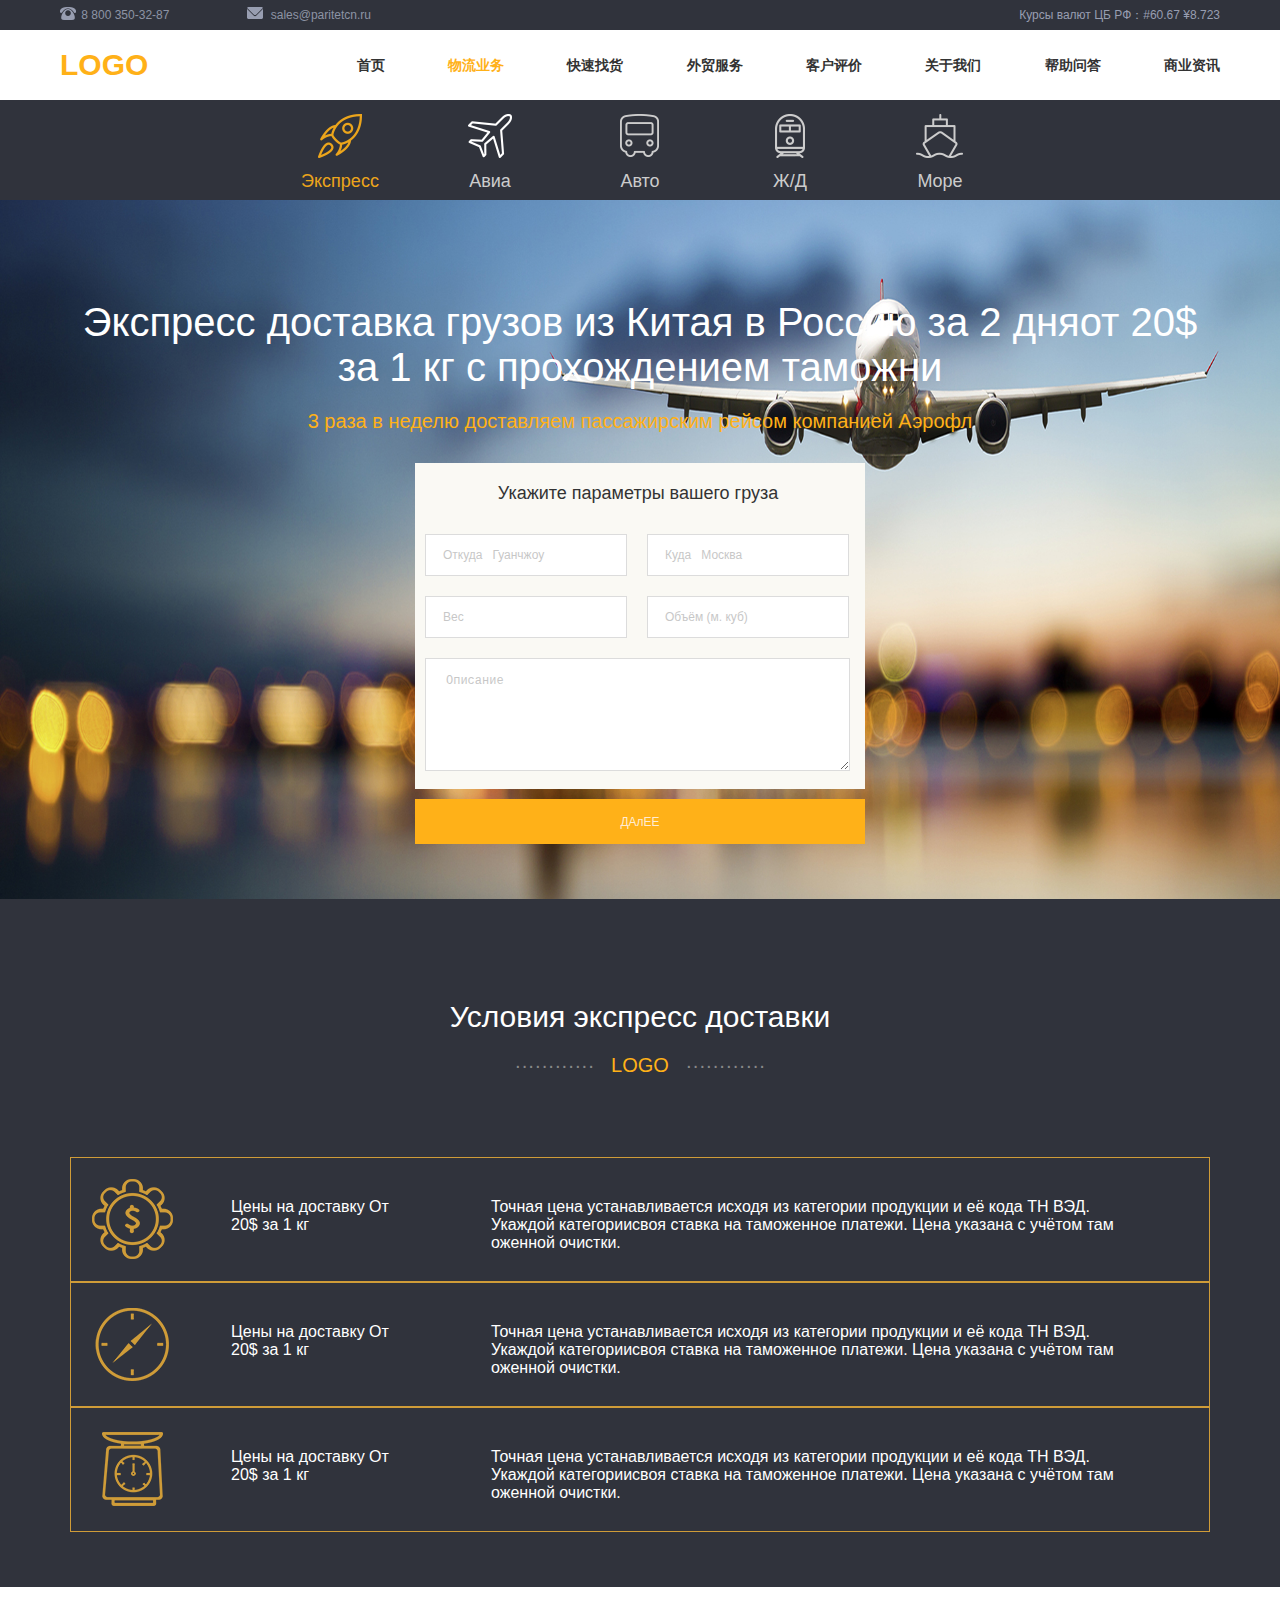
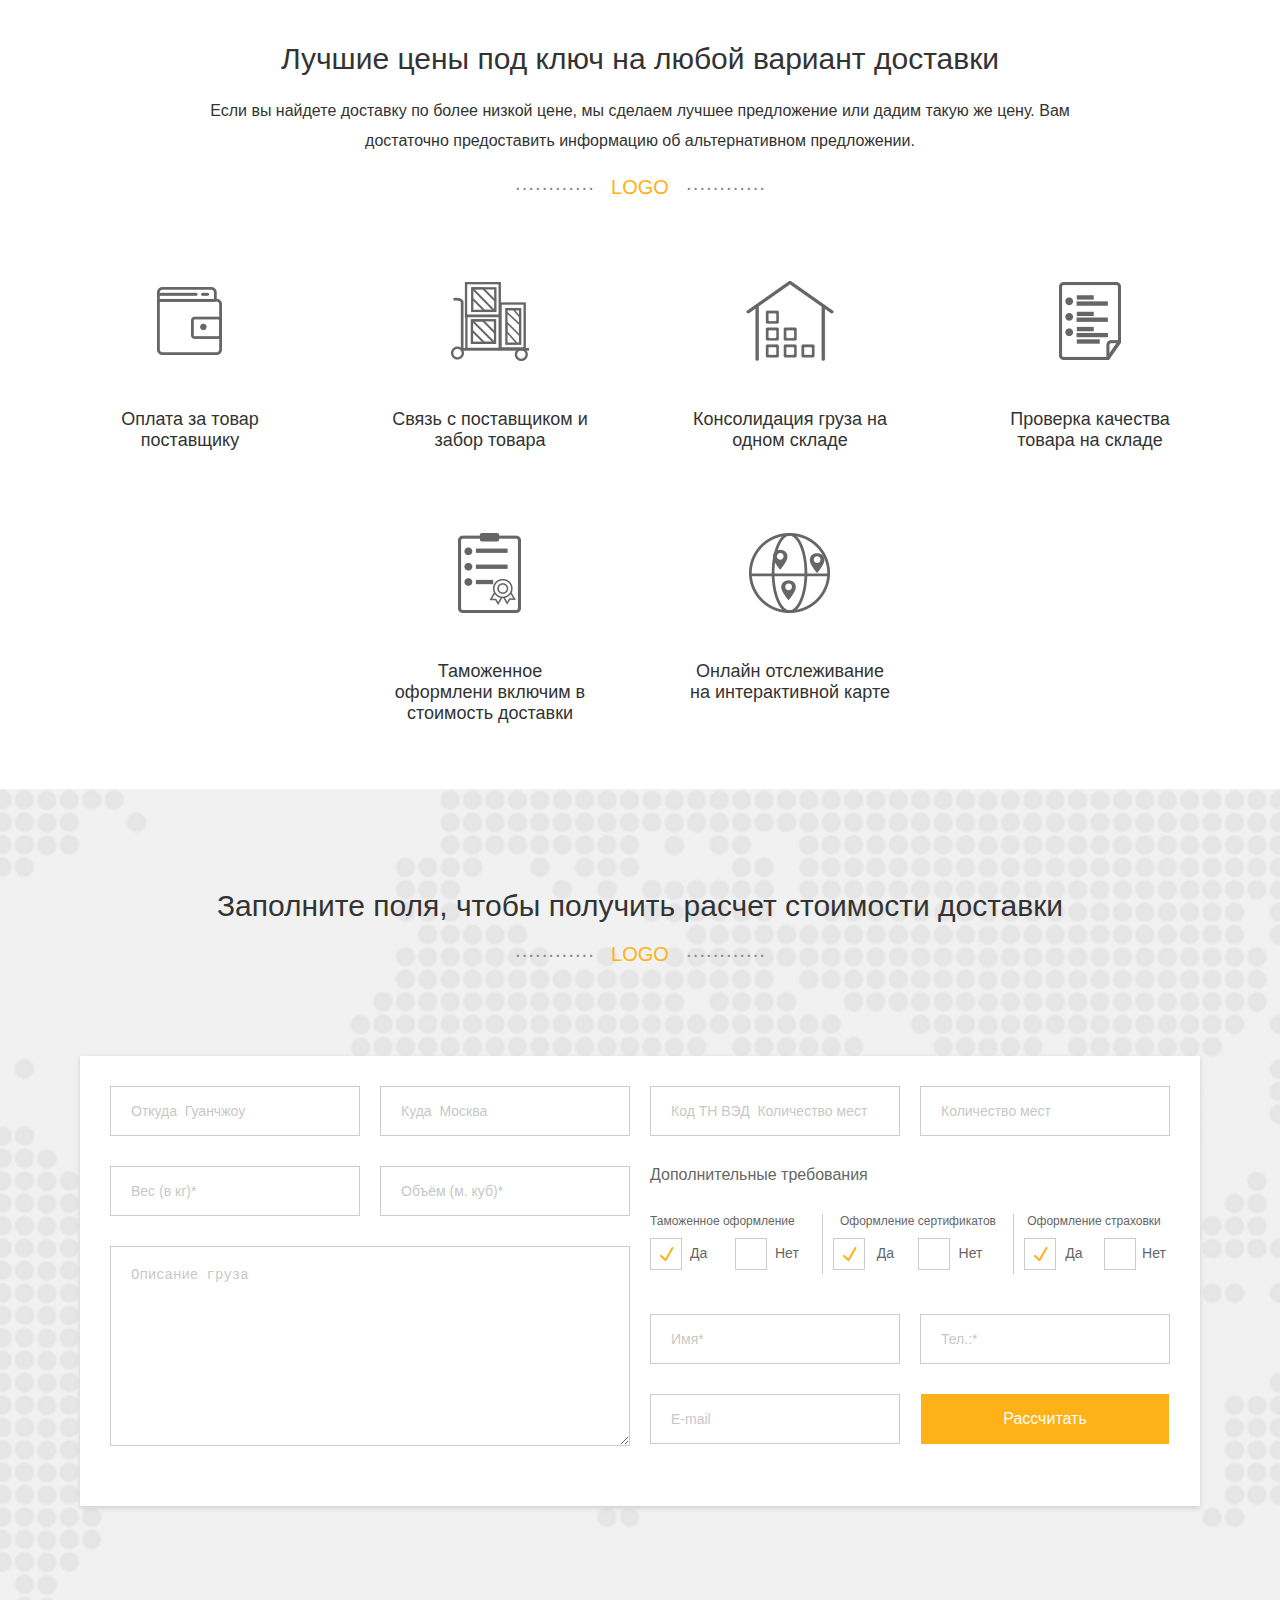
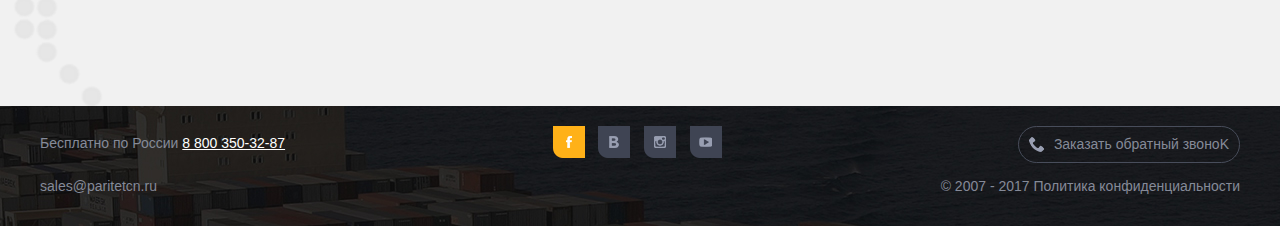
<file: wuliu.html>
﻿<!DOCTYPE html>
<html lang="en">
<head>
    <meta charset="UTF-8">
    <title>Title</title>
    <meta name="viewport"
          content="width=device-width, user-scalable=no, initial-scale=1.0, maximum-scale=1.0, minimum-scale=1.0">
    <meta http-equiv="X-UA-Compatible" content="IE=EmulateIE9" />
    <link rel="stylesheet" href="css/reset.min.css">
    <link rel="stylesheet" href="css/public.css">
    <link rel="stylesheet" href="css/wuliu.css">
    <script src="./js/html5.min.js"></script>
</head>
<body>
<header >
    <div class="top">
        <div class="center wrap clearfix">
            <a class="tel" href=""><i class="first"></i> 8 800 350-32-87</a>
            <a class="last" href=""><i class="last"></i>sales@paritetcn.ru</a>
            <span>Курсы валют ЦБ РФ：#60.67 ¥8.723</span>
        </div>
    </div>
    <span class="show-nav"> <i></i>     </span>
    <div class="nav center wrap clearfix">
        <h1><a href=""></a>LOGO</h1>
        <div id="nav">
          <a  href="./index.html">首页</a>
            <a class="active" href="./wuliu.html">物流业务</a>
            <a href="./quickFind.html">快速找货</a>
            <a href="./FOB.html">外贸服务</a>
            <a href="./customerRated.html">客户评价</a>
            <a  href="./about.html">关于我们</a>
            <a href="#">帮助问答</a>
            <a href="#">商业资讯</a>
        </div>
    </div>
</header>
<div class="log-banner">
        <form action="wuliu.html">
            <input type="hidden" name="choose" value="" >
            <div class="nav">
                <div class="form-nav center">
                    <ul id="form-nav" class="clearfix ">
                        <li class="choose-rocket on">Экспресс</li>
                        <li class="choose-plain ">Авиа</li>
                        <li class="choose-bus ">Авто</li>
                        <li class="choose-train ">Ж/Д</li>
                        <li class="choose-ship ">Море</li>
                    </ul>
                </div>

            </div>
            <div class="form-banner">
                <div class="center">
                    <p class="title">Экспресс доставка грузов из Китая в Россию за 2 дняот 20$ за 1 кг с прохождением таможни</p>
                    <p class="desc">3 раза в неделю доставляем пассажирским рейсом компанией Аэрофл</p>
                    <div class="form">
                        <div class="clearfix">
                            <p class="title">Укажите параметры вашего груза</p>
                            <div >
                              <input placeholder="Откуда   Гуанчжоу  " type="text">
                           </div>
                            <div>
                                <input placeholder="Куда   Москва  " type="text">
                            </div>
                            <div>
                               <input placeholder="Вес  " type="text">
                            </div>
                            <div>
                                <input placeholder="Объём (м. куб)  " type="text">
                            </div>
                            <div>
                                <textarea placeholder="Описание  " name="wuText" id="wuText"></textarea>
                            </div>
                        </div>
                        <input value="ДAлEE" type="button">
                    </div>
                </div>

            </div>
        </form>
    </div>
<div class="business-intro">
    <div class="center">
        <div >
            <div class="in-title">Условия экспресс доставки</div>
            <div class="in-logo"><span>············</span>&nbsp;&nbsp; LOGO &nbsp;&nbsp;<span>············</span></div>
        </div>
        <div class="infor first">
          <div>Цены на доставку От 20$ за 1 кг</div>
            Точная цена устанавливается исходя из категории продукции и её кода ТН ВЭД. Укаждой категориисвоя ставка на таможенное платежи. Цена указана с учётом там
            оженной очистки.
        </div>
        <div class="infor second">
          <div>Цены на доставку От 20$ за 1 кг</div>
            Точная цена устанавливается исходя из категории продукции и её кода ТН ВЭД. Укаждой категориисвоя ставка на таможенное платежи. Цена указана с учётом там
            оженной очистки.
        </div>
        <div class="infor third">
          <div>Цены на доставку От 20$ за 1 кг</div>
            Точная цена устанавливается исходя из категории продукции и её кода ТН ВЭД. Укаждой категориисвоя ставка на таможенное платежи. Цена указана с учётом там
            оженной очистки.
        </div>
    </div>
</div>
<div class="log-infor">
    <div class="center">
        <div>
            <p class="title">Лучшие цены под ключ на любой вариант доставки</p>
            <p class="desc">Если вы найдете доставку по более низкой цене, мы сделаем лучшее предложение или дадим такую же цену.
                Вам достаточно предоставить информацию об альтернативном предложении.</p>
            <div class="in-logo"><span>············</span>&nbsp;&nbsp; LOGO &nbsp;&nbsp;<span>············</span></div>
        </div>
        <div class="log clearfix">
            <div class="one">Оплата за товар  поставщику</div>
            <div class="two">Связь с поставщиком  и забор товара</div>
            <div class="three">Консолидация груза  на одном складе</div>
            <div class="four">Проверка качества  товара на складе</div>
            <div class="five">Таможенное  оформлени включим  в стоимость доставки</div>
            <div class="six">Онлайн отслеживание  на интерактивной  карте</div>
        </div>
    </div>
</div>
<div class="log-form">
    <div class="log-bg">
        <div class="center">
                <div>
                    <p class="title">Заполните поля, чтобы получить расчет стоимости доставки</p>
                    <div class="in-logo"><span>············</span>&nbsp;&nbsp; LOGO &nbsp;&nbsp;<span>············</span></div>

                </div>
                <div class="form">
                    <form class="clearfix" id="form" action="index.html" method="post">
                        <input type="hidden" name="choose" value="">
                        <div class="form-leftTop clearfix box floatLeft">
                            <div class="leftTop-left"><input id="left-one" placeholder="Откуда  Гуанчжоу  " type="text"></div>
                            <div><input id="left-two" placeholder="Куда  Москва  " type="text"></div>
                        </div>
                        <div class="form-rightTop clearfix box floatRight">
                            <div ><input placeholder="Код ТН ВЭД  Количество мест  " type="text"></div>
                            <div class="rightTop-right"><input placeholder="Количество мест  " type="text"></div>
                        </div>
                        <div class="form-leftBot clearfix box floatLeft">
                            <div class="leftTop-left"><input id="left-three" placeholder="Вес (в кг)*  " type="text"></div>
                            <div><input id="left-four" placeholder="Объём (м. куб)*  " type="text"></div>
                            <div class="text"><textarea  id="left-text" placeholder="Описание груза  "></textarea></div>
                        </div>
                        <div class="form-rightBot clearfix box floatRight">
                            <p class="title">Дополнительные требования  </p>
                            <div class="radio clearfix">
                                <div class="left clearfix">
                                    <p> Таможенное оформление</p>
                                    <label class="radioBtn" >
                                        <em>
                                            <i></i>
                                            <input checked name="aa" value="Да" type="radio">
                                        </em>
                                        <span>Да</span>
                                    </label>
                                    <label class="radioBtn">
                                        <em>
                                            <i></i>
                                            <input name="aa" value="Нет" type="radio">
                                        </em>
                                        <span>Нет</span>
                                    </label>
                                </div>
                                <div class="mid clearfix">
                                    <p>Оформление сертификатов</p>
                                    <label class="radioBtn">
                                        <em>
                                            <i></i>
                                            <input name="bb" checked value="Да" type="radio">
                                        </em>
                                        <span>Да</span>
                                    </label>
                                    <label class="radioBtn">
                                        <em>
                                            <i></i>
                                            <input name="bb"  value="Нет" type="radio">
                                        </em>
                                        <span>Нет</span>
                                    </label>
                                </div>
                                <div class="right clearfix">
                                    <p>Оформление страховки</p>
                                    <label class="radioBtn">
                                        <em>
                                            <i></i>
                                            <input name="cc" checked value="Да" type="radio">
                                        </em>
                                        <span>Да</span>
                                    </label>
                                    <label class="radioBtn">
                                        <em>
                                            <i></i>
                                            <input name="cc" value="Нет" type="radio">
                                        </em>
                                        <span>Нет</span>
                                    </label>
                                </div>
                            </div>
                            <div><input type="text" placeholder="Имя*"></div>
                            <div class="rightTop-right"><input type="tel" placeholder="Тел.:*"></div>
                            <div><input type="email" placeholder="E-mail"></div>
                            <div class="rightTop-right"><input class="btn" type="submit" value="Рассчитать"></div>
                        </div>
                    </form>
                </div>
        </div>
    </div>

</div>
<footer class="footer">
    <div class="center">
        <div class="footer-top clearfix">
            <div class="left">Бесплатно по России  <a href="#"> 8 800 350-32-87</a></div>
            <div class="right"><i></i>Заказать обратный звоноK</div>
            <div class="cen">
                <a href="#"></a>
                <a href="#"></a>
                <a href="#"></a>
                <a href="#"></a>
            </div>
        </div>
        <div class="footer-bot clearfix">
            <div class="left">sales@paritetcn.ru  </div>
            <div class="right">© 2007 - 2017  Политика конфиденциальности  </div>
        </div>
    </div>
</footer>
<script src="js/utils.js"></script>
<script src="js/move.js"></script>
<script src="js/wuliu.js"></script>
</body>
</html>
</file>
<file: css/public.css>
.center {
    margin: 0 auto;
    width: 1200px;
}
.clearfix:after {
   content: '';
    height: 0;
    overflow: hidden;
    line-height: 0;
    display: block;
    clear: both;
}
.clearfix{
    zoom: 1;
}
.floatLeft {
    float: left;
}
.floatRight {
    float : right;
}
/*--------------------S-Header---------------------------*/
header .wrap {
    width: 1160px;
    padding: 0 20px;
}
header {
    height : 100px;
    width : 100%;
}
header .show-nav {
    display : none;
    height : 32px;
    background-color : black;
    cursor : pointer;
}
header .top{
    height : 30px;
    background : #30333c;


}
header .top div .last {
    margin-left : 40px;
}
header .top div span {
    float : right ;
}
header .top div a {
    color : #8d93a5;
    line-height : 30px;
    width : 135px;
    text-align : right ;

}
header .top div .tel {
    width : 120px;
}
header .top div a i.first{
    display : inline-block;
    position : relative;
    top: 2px;
    width : 18px;
    height : 14px;
    background : url("../image/loc.png") -19px 0 no-repeat;
}
header .top div a i.last{
    display : inline-block;
    position : relative;
    top: 2px;
    width : 18px;
    height : 14px;
    left : -6px;
    background : url("../image/loc.png") 0 0 no-repeat;

}
header .top div span{
    color : #989eb1;
    line-height : 30px;
}
header .nav {
    height : auto;
    display : block;

}
header .nav h1 {
    height : 100%;
    line-height : 70px;
    font-size : 30px;
    float : left ;
    color :   #ffb118;
}
header .nav div {
    float : right ;
    line-height : 70px;
}
header .nav div a {
    font-size : 14px;
    color : #333333;
    margin-left : 60px;
    font-weight : bold;
}
header .nav div a.active{
    color : #ffb118;
}
header .nav div a:hover{
    color : #ffb118;
}
/*--------------------E-Header---------------------------*/
/*--------------------S-footer---------------------------*/
.footer {
    width : 100%;
    height : 100px;
    background : url("../image/images/footer.jpg") no-repeat center;
    background-size : cover;
    color : #858a98;
    font-size : 14px;
    padding-top : 20px;
}
.footer .footer-top {
    height : 35px;
    line-height : 35px;
}
.footer .footer-top .left {
    float : left;
}
.footer .footer-top .left a {
    cursor : pointer ;
    color : #ffffff;
    font-size : 14px;
    text-decoration : underline;
}
.footer .footer-top .cen{
    width : 185px;
    margin : 0 auto;
}
.footer .footer-top .cen a {
    display : inline-block;
    width : 32px;
    height : 32px;
    margin: 0 5px 0 5px;
    background : url("../image/loc.png") no-repeat center;
}
.footer .footer-top div.cen a:nth-child(1){
    background-position: 0 -468px;
}
.footer .footer-top div.cen a:nth-child(2){
    background-position: -34px -468px;
}
.footer .footer-top div.cen a:nth-child(3){
    background-position: -69px -468px;
}
.footer .footer-top div.cen a:nth-child(4){
    background-position: -104px -468px;
}
.footer .footer-top .right {
    float : right;
    padding : 0 10px 0 20px;
    border : 1px solid #484d5b;
    border-radius : 100px;
}
.footer .footer-top .right i {
    display : inline-block;
    width : 15px;
    height : 15px;
    background : url("../image/loc.png") no-repeat center;
    background-position : -37px 0;
    position :relative;
    left : -10px;
    top: 3px;
}
.footer .footer-bot .left {
    float : left;
}
.footer .footer-bot {
    margin-top : 10px;
    height : 30px;
    line-height : 30px;
}
.footer .footer-bot .right {
    float : right;
}
/*--------------------E-footer---------------------------*/
</file>
<file: css/index.css>
/*--------------------S-Banner---------------------------*/
.banner {
  width : 100%;
  height : 585px;
  text-align : center;
  background : url("../image/banner/banner.jpg") no-repeat center;
  padding-top: 115px;
  background-size : cover;
}
  .banner div.center div.text h2 {
    padding : 0 120px 0 120px;
    font-size : 40px;
    margin-bottom : 10px;
    color : #ffffff;
  }
.banner div.center div.text h3{
   font-size : 20px;
  color:#ffb118;
  margin-bottom : 120px;
}
.banner div.center div.text h4{
  font-size : 18px;
  color:#ffffff;
  font-weight : normal;
  margin-bottom : 30px;
}
.banner div.center ul {
  margin-bottom : 40px;
  padding : 0 40px 0 40px;
}
.banner div.center ul li {
  width : 200px;
  height : 150px;
  background: rgba(0,0,0,0.5);
  float : left;
  border-radius : 10px;
}

.banner div.center ul li.on.active p{
  color : #ffb118;
}
.banner div.center ul li.on.three i {
  width : 40px;
  height : 43px;
  background-position : -90px -16px;
  background : cover;
}
.banner div.center ul li.on.one i {
  background-position : 0 -64px;
}
.banner div.center ul li.on.two i {
  background-position : -49px -64px;
}
.banner div.center ul li.on.four i {
  background-position : -131px -64px;
}
.banner div.center ul li.on.five i {
  background-position : -165px -64px;
}
.banner div.center ul li i {
  margin : 0 auto;
  display : block;
  width : 45px;
  height : 45px;
  margin-top : 20px;
  background : url("../image/loc.png");

}
.banner div.center ul li p:nth-child(2) {
  color : #cccccc;
  font-size : 18px;
  font-weight : bold;
  margin-top : 20px;
  margin-bottom : 10px;
}
.banner div.center ul li p:nth-child(3){
  font-size : 14px;
  color : #cccccc;
}

.banner div.center ul li:nth-child(1) i {
  background-position : 1px -16px;
  background : cover;
}
.banner div.center ul li:nth-child(2){
  margin-left : 30px;
}
.banner div.center ul li:nth-child(2) i {
  background-position : -44px -16px;
  background : cover;

}
.banner div.center ul li:nth-child(3){
  margin-left : 30px;
}
.banner div.center ul li:nth-child(3) i{
  background-position : -139px -467px;
  width : 40px;
  height : 43px;
}
.banner div.center ul li:nth-child(4){
  margin-left : 30px;
}
.banner div.center ul li:nth-child(4) i {
  width : 30px;
  height : 43px;
  background-position : -130px -16px;
  background : cover;

}
.banner div.center ul li:nth-child(5){
  margin-left : 30px;
}
.banner div.center ul li:nth-child(5) i {
  width : 48px;
  background-position : -162px -16px;
  background : cover;

}
.banner div.center a.more {
  display : block;
  border : 1px solid #ffb118;
  width : 240px;
  height : 40px;
  margin : 0 auto;
  line-height : 40px;
  color : #ffb118;
  font-size : 16px;
  cursor : pointer;
}
/*--------------------E-Banner---------------------------*/

/*---------------------S-Business---------------------------*/
.business {
  width : 100%;
  text-align : center;
}
.business div.business-top {
  width : 100%;
  height : 215px;
  background : #f1f1f1;
  padding-top : 104px;
}
p.title {
  font-size : 30px;
  color : #333333;
}
p.logo {
  color : #ffb118;
  font-size : 20px;
  font-weight : bold;
  margin-top : 19px;
}
p.logo i {
  position : relative;
  top: -2px;
  height : 100%;
  font-size : 1px;
  color : #888888;

}
.business ul {
  width : 100%;
  height : 352px;
}
.business ul li {
   width : 360px;
  height : 266px;
  float : left;
  position : relative;
  background : #fff;
  top : -50px;
  margin-left : 28px;
  border-radius : 20px 20px 0 0;
  border-bottom : 4px solid #666666;
  padding-top : 50px;
  box-shadow : 0 0 3px 3px #cccccc;
  -moz-box-shadow :  0 0 3px 3px #cccccc;
  -o-box-shadow :  0 0 3px 3px #cccccc;
  -webkit-box-shadow :  0 0 3px 3px #cccccc;


}
.business ul li p.info-title {
  color : #222222;
  font-size : 20px;
  font-weight : bold;

}
.business ul li>i{
   display : block;
  margin-top : 18px;
  margin-bottom : 40px;
  margin-left : 50%;
  position : relative;
  left : -20px;
  height : 4px;
  width : 40px;
  background : #ffb118;
}
.business ul li p.info{
  color : #888888;
  font-size : 14px;
  padding : 0 45px 0 45px;
}
/*--------------------E-Business---------------------------*/
/*--------------------S-data---------------------------*/
.data {
  width : 100%;
  height : 400px;
  background : lightslategray;
  background : url("../image/banner/dataBg.jpg") no-repeat center;
  background-size : cover;
  text-align : center;
  padding-top : 100px;
}
div.data div div p.title {
  color : #ffffff;
}
.data div.center ul {
  margin-top : 100px;
}
.data div.center ul li {
  width : 300px;
  height : 100px;
  float : left;
}
.data div.center ul li p.price {
  color : #ffb118;
  font-size : 36px;
}
.data div.center ul li p.detail {
  width : 200px;
  margin : 0 auto;
  color : #999999;
  font-size : 14px;
}
/*--------------------E-data---------------------------*/

/*--------------------S-log-info---------------------------*/
.log-info {
  width : 100%;
  height : 600px;
  padding-top:100px;
  text-align : center;
}
.log-info div.center div p.desc {
  font-size : 16px;
  color : #333333;
  margin : 20px auto 0;
  line-height : 20px;
}
.log-info div.center div p.second {
  font-size : 16px;
  color : #333333;
  margin : 10px auto 20px;
  line-height : 20px;
}
.log-info div.center div p.logo {
   margin-top : -5px;
}
.log-info div.center ul {
    margin : 100px 0 0 0;
}
.log-info div.center ul li {
  float : left;
  width : 180px;
  position :relative;
  padding : 0 30px 0 30px;
  height : 270px;
}
.log-info div.center ul li p.log-title {
  font-size : 18px;
  color : #333333;
  font-weight : bold;

}
.log-info div.center ul li>i{
  display : inline-block;
  margin-top : 30px;
  margin-bottom : 20px;
  width : 44px;
  height : 45px;
  background : url("../image/loc.png") no-repeat ;
}
.log-info div.center ul li:nth-child(1) i{
  width : 45px;
  height : 50px;
  background-position : -1px -61px;
}
.log-info div.center ul li:nth-child(2) i{
  background-position : -49px -61px;
}
.log-info div.center ul li:nth-child(3) i{
  width : 40px;
  height : 43px;
  background-position : -89px -16px;
}
.log-info div.center ul li:nth-child(4) i{
  width : 32px;
  height : 47px;
  background-position : -130px -61px;
}
.log-info div.center ul li:nth-child(5) i{
  width : 48px;
  height : 44px;
  background-position : -164px -64px;
}
.log-info div.center ul li p.log-info-first {
  font-weight : bold;
  color: #666666;
}
.log-info div.center ul li p.log-information {
  font-size : 14px;
  color : #888888;
  line-height : 20px;
}
.log-info div.center ul li div.log-btn {
  width : 160px;
  height : 40px;
  font-size : 14px;
  line-height : 40px;
  margin : 0 auto;
  background : #ffa018;
  color : #ffffff;
  position : absolute;
  bottom : 0;
  left : 50%;
  margin-left : -80px;
  cursor : pointer;
  user-select : none;
}
/*--------------------E-log-info---------------------------*/
/*--------------------S-log-form---------------------------*/
.log-form {
  text-align : center;
  width : 100%;
  height : 917px;
  background : #f1f1f1;
}
.log-form .log-bg {
  height : 817px;
  width : 100%;
  padding-top : 100px;
  background : url("../image/bg.png") no-repeat center;
  background-size : cover;
}
.log-form .log-bg div.center ul {
  margin-top : 90px;
  margin-bottom : 20px;

}
.log-form .log-bg div.center ul li {
  float : left;
  width : 200px;
  height : 90px;
  margin-left : 30px;
  background : #ffffff;
  box-shadow : 0 1px 4px 0 #cccdcd;
  -moz-box-shadow :0 1px 4px 0 #cccdcd;
  -o-box-shadow :0 1px 4px 0 #cccdcd;
  -webkit-box-shadow :0 1px 4px 0 #cccdcd;
}
.log-form .log-bg div.center ul li.first {
  margin : 0;
}
.log-form .log-bg div.center ul li>i {
  display : inline-block;
  background : url("../image/loc.png") no-repeat ;
  margin-top : 10px;
}
.log-form .log-bg div.center ul li:nth-child(1) i{
  width : 48px;
  height : 44px;
  background-position : 0 -64px;
}
.log-form .log-bg div.center ul li:nth-child(2) i{
  width : 47px;
  height : 48px;
  background-position : -38px -111px;
}
.log-form .log-bg div.center ul li:nth-child(3) i{
  width : 44px;
  height : 45px;
  background-position : -86px -114px;
}
.log-form .log-bg div.center ul li:nth-child(4) i{
  width : 35px;
  height : 48px;
  background-position : -128px -112px;
}
.log-form .log-bg div.center ul li:nth-child(5) i{
  width : 49px;
  height : 48px;
  background-position : -163px -111px;
}
.log-form .log-bg div.center ul li.active p{
  color : #ffb118;
}
.log-form .log-bg div.center ul li p {
  font-size : 14px;
  font-weight : bold;
  margin-top : 5px;
  color : #666666;
}
.log-form .log-bg div.center form#form {
  height : 450px;
  background : #ffffff;
  box-shadow : 0 2px 5px 0 #cccdcd;
  -moz-box-shadow :  0 2px 5px 0 #cccdcd;
  -o-box-shadow :  0 2px 5px 0 #cccdcd;
  -webkit-box-shadow :  0 2px 5px 0 #cccdcd;
}
.log-form .log-bg #form .box {
  width : 550px;
  height : auto;
}
.log-form .log-bg #form .box>div {
  width : 250px;
  height : 50px;
  padding-top: 30px ;
  float : left;
}
.log-form .log-bg #form .box div>input {
  color : #999999;
  font-size : 14px;
  border : 1px solid #cccccc;
  width : 228px;
  height : 48px;
  padding-left : 20px;
}
.log-form .log-bg #form .box .text {
  height : auto;
  padding-left : 30px;
}
.log-form .log-bg #form .box .text textarea{
  color : #999999;
  font-size : 14px;
  border : 1px solid #cccccc;
  width : 498px;
  height : 178px;
  padding : 20px 0 0 20px;
}
.log-form .log-bg #form .box .leftTop-left {
   padding-left : 30px;
   padding-right : 20px;
 }
.log-form .log-bg #form .box .rightTop-right {
  padding-right : 30px;
  padding-left : 20px;
}

.log-form .log-bg #form .form-rightBot p.title{
  padding-top : 30px;
  font-size : 16px;
  color : #666666;
  text-align : left;
}
.log-form .log-bg #form .form-rightBot .radio {
  height : 60px;
  width : 100%;
  padding-bottom : 10px;
  text-align : left ;

}
.log-form .log-bg #form .form-rightBot .radio>div {
  float : left;
  padding-top : 0;
  color : #666666;
  height : 100%

}
.log-form .log-bg #form .form-rightBot .radio .left {
  width : 172px;
}
.log-form .log-bg #form .form-rightBot .radio .mid {
  width : 190px;
  text-align : center;
  border-left : 1px solid #cccccc;
  border-right : 1px solid #cccccc;
}
.log-form .log-bg #form .form-rightBot .radio .right {
  width : 160px;
  text-align : center;
}
.log-form .log-bg #form .form-rightBot .radio .mid label em {
  left : 10px;
}
.log-form .log-bg #form .form-rightBot .radio .right label em {
  left : 10px;
}
.log-form .log-bg #form .form-rightBot .radio .right label {
  width : 80px;
}
.log-form .log-bg #form .form-rightBot .radio>div label {
  cursor : pointer;
  display : block;
  position : relative;
  float : left;
  height : 50px;
  width : 85px;
}
.log-form .log-bg #form .form-rightBot .radio>div label span {
  display : inline-block;
  padding-left : 40px;
  color : #666666;
  font-size : 14px;
  line-height : 50px;
  height : 100%;
}
.log-form .log-bg #form .form-rightBot .radio>div label em {
  position : absolute;
  top: 50%;
  left: 0;
  margin-top : -15px;
  border : 1px solid #cccccc;
  display : inline-block;
  width: 30px;
  height: 30px;
  padding-top: 0;
  float: none;
}
.log-form .log-bg #form .form-rightBot .radio>div label em i{
  position : absolute;
  top: 50%;
  left: 0;
  margin-top : -15px;
  width: 30px;
  height: 30px;
  padding-top: 0;
  background : url("../image/images/duigou.png") no-repeat center;
}
.log-form .log-bg #form .form-rightBot .radio>div label em input {
  opacity:0;
  filter:alpha(opacity=0);
}
.log-form .log-bg #form .form-rightBot .btn {
  width : 248px;
  height : 50px;
  background : #ffb118;
  color : #ffffff;
  font-size : 16px;
  padding : 0;
  cursor : pointer;
  border : none;
  user-select : none;
}

/*--------------------E-log-form---------------------------*/
/*--------------------S-log-process---------------------------*/
.log-process {
  width : 100%;
  height : 600px;
  background : #30333c;
  padding-top : 100px;
  text-align : center;
}
.log-process div.center div p.title {
    color : #ffffff;
    font-size : 30px;

}
.log-process div.center div p.desc {
    color : #ffffff;
    font-size  : 16px;
  margin-top : 20px;
}
.log-process div.center div.box   {
  position: relative;
  width : 1190px;
  padding : 0 5px 0 5px;
  height : 370px;
  margin-top : 100px;
  overflow: hidden;
}
.log-process div.center div.box div.wrap {
  position : absolute;
  z-index :1;
  padding-top : 30px;
  left : 0;
  top : 0 ;
}
.log-process div.center div.box div.wrap .list {
  height : 100%;
  width : 170px;
  float : left;

}

.log-process .box .wrap .list div.img {
  background : url("../image/loc.png") no-repeat center;
  margin : 10px auto 0;
}
.log-process div.center div.box div.wrap .one .img {
  width : 71px;
  height : 73px;
  background-position : 0 -160px;
}
.log-process div.center div.box div.wrap .two .img {
  width : 68px;
  height : 65px;
  background-position : -80px -164px;
}
.log-process div.center div.box div.wrap .three .img {
  width : 72px;
  height : 69px;
  background-position : -149px -160px;
}
.log-process div.center div.box div.wrap .four .img {
  width : 75px;
  height : 64px;
  background-position : 0 -247px;
}
.log-process div.center div.box div.wrap .five .img {
  width : 58px;
  height : 84px;
  background-position : -82px -233px;
}
.log-process div.center div.box div.wrap .six .img {
  width : 77px;
  height : 77px;
  background-position : -144px -240px;
}
.log-process div.center div.box div.wrap .seven .img {
  width : 76px;
  height : 63px;
  background-position : -145px -400px;
}
.log-process div.center div.box div.wrap div.list .desc {
  color : #ffffff;
  font-size : 16px;
  margin-top : 65px;
  visibility : hidden;
}
.log-process div.center div.box div.wrap .list .index {
  margin-top : 66px;
  font-size : 18px;
  font-weight : bold ;
  color : #ffffff;
  visibility : hidden;
}
.log-process div.center div.box i {
  display : inline-block;
  width : 34px;
  height : 80px;
  position : absolute;
  background : url("../image/loc.png")  no-repeat center;
}
.log-process div.center div.box i.to-left {
  background-position : -154px -320px;
  left : 0;
  top : 30px;
  z-index : 2;
  cursor : pointer;
}
.log-process div.center div.box i.to-right {
  background-position : -189px -320px;
  right : 0;
  top : 30px;
  z-index: 2;
  cursor : pointer;

}
.log-process div.center div.box .bg {
  position : absolute;
  display: inline-block;
  width : 148px;
  height : 148px;
  border-radius : 50%;
  top:3px;
  left : 50%;
  margin-left : -76px;
  background : url("../image/loc.png") no-repeat center;
  background-position : 0 -319px ;
}
.log-process div.center div.box div.wrap div.on p.desc {
  visibility : visible ;
}
.log-process div.center div.box div.wrap div.on p.index {
  visibility : visible;
}
.log-process div.center div.box div.wrap div.on{
  width : 170px;
}

/*--------------------E-log-process---------------------------*/
/*--------------------S-user-comment---------------------------*/
.user-comment {
  width : 100%;
  height : 590px;
  text-align : center;
  padding-top : 100px;
}
.user-comment .user-video {
  margin : 100px 15px 50px 15px;
}
.user-comment .user-video div {
  width : 360px;
  margin : 0 15px 0 15px;
  height : 238px;
  border-bottom : 2px solid #666666;
  border-radius : 20px 20px 0 0 ;
  float : left;
 position : relative;
}
 .user-comment .user-video div.one{
   background : url("../image/images/boy.jpg") no-repeat center;
   background-size : 100% 100%;
 }
.user-comment .user-video div.two{
  background : url("../image/images/book.jpg") no-repeat center;
  background-size : 100% 100%;
}
.user-comment .user-video div.three{
  background : url("../image/images/personal.jpg") no-repeat center;
  background-size : 100% 100%;
}
.user-comment .user-video div .desc {
  color : #ffffff;
  font-size : 14px;
  margin-top : 110px;

}
.user-comment .user-video div .btn {
  display : inline-block;
  position : absolute;
  background : url("../image/images/btn.jpg") no-repeat center;
  background-size  : cover;
  cursor : pointer;
  right :20px;
  bottom : 20px;
  width : 100px;
  height : 40px;

}
.user-comment .user-btn {
  width : 250px;
  height : 50px;
  color : #ffffff;
  background : #ffb118;
  border : 0;
  cursor: pointer;
  font-size : 16px;
}
/*--------------------E-user-comment---------------------------*/


/*------------------------------S-Media---------------------------------*/
@media screen and (min-width: 1220px){
  .center {
    width : 1200px;
    margin : 0 auto;
  }

  .log-form .log-bg .center {
    padding : 0 40px 0 40px;
    width : 1120px;
  }
}
@media screen and (max-width: 1220px){
  /*-S-header and banner-----*/
  .center {
    width : 980px;
    margin : 0 auto;

  }
  header .wrap {
    width: 940px;
    padding: 0 20px;
  }
  header div.nav div a {
    font-size : 13px;
    margin-left : 50px;
  }
  .banner div.center div.text h2 {
    font-size : 32px;
    padding : 0 100px 0 100px;

  }
  .banner div.center div.text h3{
    font-size : 18px;
    color:#ffb118;
    margin-bottom : 100px;
  }
  .banner div.center div.text h4{
    font-size : 16px;
    color:#ffffff;
    font-weight : normal;
    margin-bottom : 30px;
  }
  .banner {
    padding-top : 80px;
  }
  .banner div.center ul li {
    width : 155px;
    height : 120px;

  }
  .banner div.center ul li i {
    margin-top : 15px;
  }
  .banner div.center ul li p:nth-child(2) {
    font-size : 16px;
    margin-top : 10px;
    margin-bottom : 3px;
  }
  .banner div.center ul li p:nth-child(3){
    font-size : 12px;
  }
  /*-E-header and banner----*/
  /*-S-business--*/
  .business ul li {
    width : 290px;
    padding-top : 30px;
  }
  .business ul li p.info-title {
    font-size : 18px;

  }
  .business ul li>i{
    margin-top : 18px;
    margin-bottom : 30px;
  }
  .business ul li p.info{
    font-size : 14px;
    padding : 0 15px 0 15px;
  }
  /*-E-business--*/
  /*-S-data--*/
  .data div.center ul li {
    width : 245px;
  }
  /*-E-data--*/
  /*-S-log-info--*/
  .log-info div.center ul li {
    width : 156px;
    padding : 0 20px 0 20px;
  }
  .log-info div.center ul li p.log-title {
    font-size : 18px;

  }
  .log-info div.center ul li>i{
    margin-top : 25px;
    margin-bottom : 20px;
  }
  .log-info div.center ul li p.log-information {
    font-size : 13px;
  }
  .log-info div.center ul li div.log-btn {
    width : 156px;
    height : 40px;
  }
  /*-E-log-info--*/
  /*-S-log-form--*/
  .log-form .log-bg {
    height : 847px;
    padding-top : 70px;
  }
  .log-form .log-bg div.center div p.title {
  font-size :25px;
  text-align : center;
}
  .log-form .log-bg div.center ul {
    margin-top : 70px;
    margin-bottom : 20px;

  }
  .log-form .log-bg div.center ul li {
    width : 172px;
  }
  .log-form .log-bg #form .box {
    width : 480px;
  }
  .log-form .log-bg #form .box>div {
    width : 215px;
    height : 45px;
  }
  .log-form .log-bg #form .box div>input {
    width : 193px;
    height : 42px;
  }
  .log-form .log-bg #form .box .text {
    padding-left : 30px;
    width : auto;
  }
  .log-form .log-bg #form .box .text textarea{
    width : 428px;

  }

  .log-form .log-bg #form .form-rightBot div {
    padding-top : 20px;
  }
  .log-form .log-bg #form .form-rightBot .radio {
    height : auto;
    text-align : left ;
    padding : 2px 0 0 0 ;
  }
  .log-form .log-bg #form .form-rightBot .radio>div {
    float : none;
    padding-top : 0;
    height : 40px;
  }
  .log-form .log-bg #form .form-rightBot .radio>div p {
  display : inline-block;
  height : 39px;
  width : 200px;
}
  .log-form .log-bg #form .form-rightBot .radio .left {
    width : 100%;
    text-align : left;
    line-height : 41px;
  }
  .log-form .log-bg #form .form-rightBot .radio .mid {
    width : 100%;
    text-align : left;
    border-left : 0;
    border-right : 0;
    line-height : 41px;
    border-bottom : 1px solid #cccccc;
    border-top : 1px solid #cccccc;

  }
  .log-form .log-bg #form .form-rightBot .radio .right {
    width : 100%;
    text-align : left;
    line-height : 41px;
  }
  .log-form .log-bg #form .form-rightBot .radio .mid label em {
    left : 0;
  }
  .log-form .log-bg #form .form-rightBot .radio .right label em {
    left : 0;
  }
  .log-form .log-bg #form .form-rightBot .radio .right label {
    width : 100px;
  }
  .log-form .log-bg #form .form-rightBot .radio>div label {
    display : inline-block;
    float :none ;
    height : 40px;
    width : 100px;
  }
  .log-form .log-bg #form .form-rightBot .radio>div label span {
    line-height : 40px;
    height : 100%;
  }
  .log-form .log-bg #form .form-rightBot .radio>div label em {
    float: none;

  }
  .log-form .log-bg #form .form-rightBot .btn {
    width : 215px;
     height : 45px;
    border: 0;
  }


  /*-E-log-form--*/
  /*-S-log-process--*/
  .log-process div.center div.box   {
    width : 980px;
    padding: 0;
  }
  .log-process div.center div.box div.wrap .list {
    width : 140px;
  }
  .log-process div.center div.box div.wrap {
    padding-top : 30px;
  }
  .log-process div.center div.box div.wrap div.on{
    width : 140px;
  }
  /*-S-log-process--*/
  /*-S-user-comment--*/
  .user-comment {
    height : 550px;
    padding-top : 50px;
  }
  .user-comment .user-video {
    margin : 70px 15px 50px 15px;
  }
  .user-comment .user-video div {
    width : 286px;
    height : 200px;
  }
  /*-E-user-comment--*/
}
@media screen and (max-width: 1000px){
  /*-S-header and banner----*/
  .center {
    width : 765px;
    margin : 0 auto;
  }
  header .wrap {
    width: 725px;
    padding: 0 20px;
  }
  header div.nav div a {
    font-size : 12px;
    margin-left : 30px;
  }
  .banner div.center div.text h2 {
    font-size : 26px;
    padding : 0 60px 0 60px;

  }
  .banner div.center div.text h3{
    font-size : 15px;
    color:#ffb118;
    margin-bottom : 80px;
  }
  .banner div.center div.text h4{
    font-size : 14px;
    color:#ffffff;
    font-weight : normal;
    margin-bottom : 30px;
  }
  .banner {
    padding-top : 60px;
  }
  .banner div.center ul {
    padding : 0 30px 0 30px;
  }
  .banner div.center ul li {
    width : 117px;
    height : 100px;

  }
  .banner div.center ul li i {
    margin-top : 0;
  }
  .banner div.center ul li p:nth-child(2) {
    font-size : 10px;
    margin-top : 5px;
  }
  .banner div.center ul li p:nth-child(3){
    font-size : 12px;
  }
  /*-E-header and banner----*/
  /*-S-business--*/
  .business div.business-top {
    padding-top : 50px;
  }
  .business ul li {
    width : 216px;
    padding-top : 20px;
  }
  .business ul li p.info-title {
    font-size : 15px;

  }
  .business ul li>i{
    margin-top : 16px;
    margin-bottom : 30px;
  }
  .business ul li p.info{
    font-size : 14px;
    padding : 0 15px 0 15px;
  }
  /*-E-business--*/
  /*-S-data--*/
  .data {
    padding-top : 50px;
  }
  .data div.center ul li {
    width : 190px;
    height : 100px;
    float : left;
  }
  /*-E-data--*/
  /*-S-log-info*/
  .log-info {
    padding-top:50px;
    height : auto;
    padding-bottom : 30px;
  }
  .log-info div.center div p.title {
    font-size : 25px;
  }
  .log-info div.center div p.desc {
     font-size : 13px;
  }
  .log-info div.center ul {
    margin : 70px 0 0 0;
  }
  .log-info div.center ul li {
    width : 205px;
    padding : 0 20px 0 20px;
    margin : 0 auto;
  }
  .log-info div.center ul li p.log-title {
    font-size : 18px;
  }
  .log-info div.center ul li>i{
    margin-top : 30px;
    margin-bottom : 25px;
  }
.log-info div.center ul li:nth-child(4) {
  margin-left : 137px;
}
  /*-E-log-info*/
  /*-S-log-form--*/
  .log-form {
    height : auto;
  }
  .log-form .log-bg {
    height : auto;
    padding-top : 50px;

  }
  .log-form .log-bg div.center div p.title {
    font-size :20px;
    text-align : center;
  }
  .log-form .log-bg div.center ul {
    margin-top : 70px;
    margin-bottom : 20px;

  }
  .log-form .log-bg div.center ul li {
    width : 129px;
    margin-left : 25px;
  }

  .log-form .log-bg div.center ul li p {
    font-size : 12px;
    margin-top : 5px;
  }
  .log-form .log-bg div.center form#form {
    height: auto;
    padding : 30px 0;
  }
  .log-form .log-bg #form .box {
    margin : 0 auto;
    float : none;
  }
  .log-form .log-bg #form div.box>div {
    width : 230px;
    height : 50px;
    padding: 0 0 10px 0;
    float : left;
  }
  .log-form .log-bg #form .box div>input {
    width : 208px;
    padding : 10px;
    height : 24px;
  }
  .log-form .log-bg #form .box .text {
    padding-left : 0;
  }
  .log-form .log-bg #form .box .text textarea{
    width : 458px;
    padding : 10px;
  }
  .log-form .log-bg #form .box .leftTop-left {
    padding : 0 20px 10px 0;

  }
  .log-form .log-bg #form .box .rightTop-right {
   padding : 0 0 10px 20px;
  }

  .log-form .log-bg #form .form-rightBot p.title{
    padding-top : 10px;
  }
  .log-form .log-bg #form .form-rightBot .radio {
    height : auto;
    text-align : left ;
    padding : 2px 0 0 0 ;
  }
  .log-form .log-bg #form .form-rightBot .radio>div {
    float : none;
    height : 40px;
    padding : 5px;
  }
  .log-form .log-bg #form .form-rightBot .radio>div p {
    display : inline-block;
    height : 39px;
    width : 200px;
  }
  .log-form .log-bg #form .form-rightBot .radio .left {
    width : 100%;
    text-align : left;
    line-height : 41px;
  }
  .log-form .log-bg #form .form-rightBot .radio .mid {
    width : 100%;
    text-align : left;
    border-left : 0;
    border-right : 0;
    line-height : 41px;
    border-bottom : 1px solid #cccccc;
    border-top : 1px solid #cccccc;

  }
  .log-form .log-bg #form .form-rightBot .radio .right {
    width : 100%;
    text-align : left;
    line-height : 41px;
  }
  .log-form .log-bg #form .form-rightBot .radio .mid label em {
    left : 0;
  }
  .log-form .log-bg #form .form-rightBot .radio .right label em {
    left : 0;
  }
  .log-form .log-bg #form .form-rightBot .radio .right label {
    width : 100px;
  }
  .log-form .log-bg #form .form-rightBot .radio>div label {
    display : inline-block;
    float :none ;
    height : 40px;
    width : 100px;
  }
  .log-form .log-bg #form .form-rightBot .radio>div label span {
    line-height : 40px;
    height : 100%;
  }
  .log-form .log-bg #form .form-rightBot .radio>div label em {
    float: none;

  }
  .log-form .log-bg #form .form-rightBot .btn {
    width : 230px;
    height : 46px;
    border: 0;
  }

  /*-E-log-form--*/
  /*-S-log-process--*/
  .log-process {
    height : 550px;
    padding-top : 50px;
  }
  .log-process div.center div.box   {
    width : 756px;
    padding: 0 4.5;
  }
  .log-process div.center div.box div.wrap .list {
    width : 108px;
  }
  .log-process div.center div.box div.wrap div.on{
    width : 108px;
  }

  .log-process div.center div.box {
    margin-top : 70px;
  }
  .log-process div.center div.box i.to-left {
    left : 200px;
    z-index : 1;
  }
  .log-process div.center div.box i.to-right {
    right : 200px;
    z-index : 1;
  }
  /*-s-log-process--*/
  /*-S-user-comment--*/
  .user-comment {
    height : 450px;
    padding-top : 50px;
  }
  .user-comment .user-video {
    margin : 40px 15px 50px 15px;
  }
  .user-comment .user-video div {
    width : 205px;
    height : 150px;
  }
  .user-comment .user-video div .desc {
    font-size : 12px;
    margin-top : 50px;

  }
  .user-comment .user-video div .btn {
    right :10px;
    bottom : 10px;
    width : 60px;
    height : 30px;

  }
  /*-E-user-comment--*/
}
@media screen and (max-width: 759px){
  /*-S-header--*/
  .center {
    width : 100%;
  }
  header .wrap {
    width: 100%;
    padding: 0;
  }
  header {
    height : auto;
  }
  header div.top{
    height : auto;
    text-align :center;
  }
  header div.top div a {
    display : block;
    width : 100%;
    text-align :center;
  }
  header div.top div a.tel {
    width : 100%;
  }
  header div.top div .last {
    margin-left : 0;

  }

  header div.top div span {
    display : block;
    width :100%;
  }
  header .show-nav {
    display : block;
    color : lightgray;

    line-height : 32px;
    text-align : right;
    font-weight : bold;
    border-bottom : 1px solid lightslategray;
  }
header .show-nav i {
  display : inline-block;
  width : 40px;
  height : 32px;
  background : url("../image/images/show_nav.png")  no-repeat right center;

}
  header .nav {
    display : none;
  }
  header .nav h1 {
    display : none;
  }
  header .nav div {
    float : none;
    line-height : 30px;
    background: #000;
  }
  header div.nav div a {
    display : block;
    text-align : center;
    margin-left:0;
    color : #ffffff;
    border-bottom : 1px solid lightgray;
  }

  header div.nav div a:hover {
    background :#fff;
    color : #000;

  }

  /*-S-header--*/
  /*-S-banner----*/
  .banner {
    height : auto;
    padding : 20px 0 20px 0;
  }
  .banner div.center div.text h2 {
    font-size : 26px;
    padding : 0 ;

  }
  .banner div.center div.text h3{
    font-size : 15px;
    color:#ffb118;
    margin-bottom : 20px;
  }
  .banner div.center div.text h4{
    font-size : 14px;
    color:#ffffff;
    font-weight : normal;
    margin-bottom : 30px;
  }

  .banner div.center ul {
    padding : 0;
    width : 300px;
    margin : 0 auto;
  }
  .banner div.center ul li {
    width : 146px;
    height : 123px;
    float : left;
  }
  .banner div.center ul li i {
    margin : 0 auto;
    display : block;
    width : 45px;
    height : 45px;
    margin-top : 20px;
    background : url("../image/loc.png");

  }
  .banner div.center ul li p:nth-child(2) {
    font-size : 18px;
    margin-top : 5px;
    margin-bottom : 5px;
  }
  .banner div.center ul li p:nth-child(3){
    font-size : 12px;
  }

  .banner div.center ul li:nth-child(2){
    margin-left : 0;
  }

  .banner div.center ul li:nth-child(3){
    margin-left : 0;
  }
  .banner div.center ul li:nth-child(4){
    margin-left : 0;
  }
  .banner div.center ul li:nth-child(5){
    margin-left : 73px;
  }
  .banner div.center a.more {
    width : 300px;
    margin-top : 10px;
  }
  /*-E-banner---*/
  /*-S-business--*/
  .business div.business-top {
    padding-top : 20px;
  }
  .business ul  {
    height : auto;
  }
  .business ul li {
    width : 100%;
    height : auto;
    float : none;
    top : 0;
    margin : 0;
    box-shadow : none;
    border-radius : 0;
    border-bottom : none;
    padding: 0 0 40px 0;
  }
  .business ul li p.info-title {
    font-size : 23px;

  }

  .business ul li p.info{
    font-size : 15px;
    padding : 0 45px 0 45px;
  }
  /*-E-business--*/
  /*-S-data--*/
  .data {
    padding-top :20px;
    height : auto;
  }
  .data div.center ul {
    margin-top : 20px;
  }
  .data div.center ul li {
    width : auto;
    height : 120px;
    float : none;
  }
  .data div.center ul li p.price {
    font-size : 48px;
  }
  .data div.center ul li p.detail {
    font-size : 16px;
  }
  /*-E-data--*/
  /*-S-log-info*/
  .log-info {
    height : auto;
    padding-top:20px;
  }
  .log-info div.center div p.desc {
    font-size : 16px;
   padding : 0 20px 0 20px ;
  }
  .log-info div.center div p.second {
    font-size : 16px;
    color : #333333;
    margin : 10px auto 20px;
    line-height : 20px;
  }
  .log-info div.center div p.logo {
    margin-top : -5px;
  }
  .log-info div.center ul {
    margin : 20px 0 0 0;
  }
  .log-info div.center ul li {
    float : none;
    padding : 0 20px 0 20px;
    width : auto;
  }
  .log-info div.center ul li:nth-child(4){
    margin : 0;
  }
  .log-info div.center ul li p.log-title {
    font-size : 18px;
    color : #333333;
    font-weight : bold;

  }
  .log-info div.center ul li>i{
    margin-top : 20px;
  }
  .log-info div.center ul li div.log-btn {
    bottom : 20px;
  }
  /*-E-log-info*/
  /*-S-log-form--*/
  .log-form .log-bg {
    padding-top : 20px;

  }
  .log-form .log-bg div.center ul {
    margin : 30px auto 20px;
    width : 300px;
  }
  .log-form .log-bg div.center ul li {
    width : 146.5px;
    margin-left :0;
  }
  .log-form .log-bg div.center ul li:nth-child(5){
    margin-left : 73px;
  }
  .log-form .log-bg div.center form#form {
   width : 100%;
  }
  .log-form .log-bg #form .box {
    margin : 0 auto;
    width : 300px;
    float : none;
  }
  .log-form .log-bg #form div.box>div {
    width : 230px;
    height : 46px;
    padding: 0;
    margin-bottom : 10px;
    float : none;
  }
  .log-form .log-bg #form .box div>input {
    width : 278px;
    padding : 10px;
    height : 24px;
  }
  .log-form .log-bg #form .box .text {
    padding-left : 0;
  }
  .log-form .log-bg #form .box .text textarea{
    width : 278px;
    padding : 10px;
  }
  .log-form .log-bg #form .box .leftTop-left {
    padding : 0;

  }
  .log-form .log-bg #form .box .rightTop-right {
    padding : 0;
  }

  .log-form .log-bg #form .form-rightBot p.title{
    padding-top : 10px;
  }
  .log-form .log-bg #form .form-rightBot .radio {
    height : auto;
    text-align : left ;
    padding : 2px 0 0 0 ;
  }
  .log-form .log-bg #form .form-rightBot .radio>div {
    float : none;
    height : 60px;
    padding : 5px;
  }
  .log-form .log-bg #form .form-rightBot .radio>div p {
    height : 20px;
    line-height : 20px;
    display : block;
    width : 200px;
  }
  .log-form .log-bg #form .form-rightBot .radio .left {
    width : 100%;
    text-align : left;
    line-height : 41px;
  }
  .log-form .log-bg #form .form-rightBot .radio .mid {
    width : 100%;
    text-align : left;
    border-left : 0;
    border-right : 0;
    line-height : 41px;
    border-bottom : 1px solid #cccccc;
    border-top : 1px solid #cccccc;

  }
  .log-form .log-bg #form .form-rightBot .radio .right {
    width : 100%;
    text-align : left;
    line-height : 41px;
  }
  .log-form .log-bg #form .form-rightBot .radio .mid label em {
    left : 0;
  }
  .log-form .log-bg #form .form-rightBot .radio .right label em {
    left : 0;
  }
  .log-form .log-bg #form .form-rightBot .radio .right label {
    width : 100px;
  }
  .log-form .log-bg #form .form-rightBot .radio>div label {
    display : inline-block;
    float :none ;
    height : 40px;
    width : 100px;
  }
  .log-form .log-bg #form .form-rightBot .radio>div label span {
    line-height : 40px;
    height : 100%;
  }
  .log-form .log-bg #form .form-rightBot .radio>div label em {
    float: none;

  }
  .log-form .log-bg #form .form-rightBot .btn {
    width : 300px;
    height : 46px;
    border: 0;
  }

  /*-E-log-form--*/
  /*-S-log-process--*/
  .log-process div.center div.box {
    position: relative;
    width : 300px;
    margin : 0 auto;
    overflow : hidden;
    height : 320px;
    margin-top : 60px;
  }
  .log-process div.center div.box div.wrap {
    position : absolute;
    z-index :1;
    padding-top : 30px;
    left : 0;
    top : 0 ;
    height : auto;
    width : 2200px;
  }
  .log-process div.center div.box div.wrap .list {
    height : 320px;
    width : 300px;

  }
  .log-process div.center div.box div.wrap div.list:nth-child(5){
    width : 300px;
  }
  .log-process div.center div.box div.wrap div.list .desc {
    margin-top : 55px;
    padding : 0 30px;
    visibility : visible;
  }
  .log-process div.center div.box div.wrap .list .index {
    margin-top : 70px;
    font-size : 18px;
    visibility : visible;
  }

  .log-process div.center div.box div.wrap div.on p.desc {
    visibility : visible ;
  }
  .log-process div.center div.box div.wrap div.on p.index {
    visibility : visible;
  }
  .log-process div.center div.box div.wrap div.on{
    width : 300px;
  }

  .log-process div.center div.box i.to-left {
    left : 0;
    z-index : 1;
  }
  .log-process div.center div.box i.to-right {
    right :0;
    z-index : 1;
  }
  /*-s-log-process--*/
  /*-S-user-comment--*/
  .user-comment {
    height : auto;
    padding: 20px 0;
  }
  .user-comment .user-video {
    margin : 0;
  }
  .user-comment .user-video div {
    width : 300px;
    margin : 0 auto;
    height : 138px;
    margin-top : 10px;
    border-radius : 0;
    padding-top : 100px;
    float : none;
  }
  .user-comment .user-video div p.desc {
    margin :0 ;
    font-size : 14px;
  }
  .user-comment .user-btn {
   margin-top : 10px;
  }
  /*-E-user-comment--*/
  /*-S-footer--*/
  .footer {
    text-align : center;
    height : auto;
    padding : 10px 0 90px 0;
  }
  .footer .footer-top {
    height : auto;
  }
  .footer .footer-top .left {
    float : none;
  }
  .footer .footer-top .cen{
    width : 100%;
    margin : 10px auto 0;
  }
  .footer .footer-top .cen a {
    display : inline-block;
    width : 32px;
    height : 32px;
    margin: 0 5px 0 5px;
    background : url("../image/loc.png") no-repeat center;
  }
  .footer .footer-top .right {
    float : none;
    width : 230px;
    margin : 0 auto;
  }
  .footer .footer-bot .left {
    float : none;
  }
  .footer .footer-bot {
    margin-top : 0;
  }
  .footer .footer-bot .right {
    float : none;
  }
  /*-E-footer--*/
}
/*------------------------------E-Media----------------------------------*/
</file>
<file: css/about.css>
/*-------------------------------S-header---------------------------*/
.wrap {
    width: 1160px;
    padding: 0 20px;
}
/*-------------------------------E-header---------------------------*/
/*-------------------------------S-banner---------------------------*/
.banner {
    width: 100%;
    height: 300px;
    background: url("../image/about/banner.jpg") no-repeat center;
    background-size: cover;
}
.banner .contain {
    padding: 70px 0 0 40px;
}
.title {
    color : #ffffff;
    font-size: 60px;
}
.desc {
    padding:5px 0 10px;
    font-size: 20px;
    color : #fffefe;
}
.banner .contain i {
    display: inline-block;
    height: 4px;
    width: 30px;
}
.banner .contain .left {
    background: #ffffff;
}
.banner .contain .right {
    background: #ffb118;
}
/*------------------------------E-banner----------------------*/

/*------------------------------S-log-introduce----------------------*/
.log-introduce{
    width: 100%;
}
.log-introduce .text {
    padding: 100px 48px 0 40px;
    float: left;
    width: 524px;
}
.log-introduce .text .tex-top{
    font-size: 20px;
    color : #888888;
}
.log-introduce .text .det {
    font-size: 14px;
    margin-top: 10px;
    color : #888888;
}
.in-title {
    text-align: left;
    font-size: 46px;
    color : #333333;
    font-weight: bold;
}
.in-logo{
    font-size: 20px;
    color : #ffb118;
}
.in-logo>span {
    color : #888888;
}
.log-introduce .photo {
    padding: 100px 40px 110px 48px;
    float: right;
}
.log-introduce .photo img {
    width: 500px;
    height: 340px;
}
/*------------------------------E-log-introduce---------------------------*/
/*------------------------------S-information---------------------------*/
.information{
    text-align: center;
    width: 100%;
    height : 415px;
    padding-top: 85px;
    background: url("../image/about/introduce.jpg")no-repeat center;
    background-size: cover;
}
.information .in-title {
    font-size : 30px;
    color : #ffffff;
    text-align: center;
    font-weight: normal;
}
.information .in-logo {
    line-height: 40px;
}
.information .text {
    margin-top: 30px;
    line-height: 30px;
    font-size: 14px;
    color : #e4e4e4;
}
/*------------------------------E-information---------------------------*/

/*---------------------S-Business---------------------------*/
.business {
    width : 100%;
    text-align : center;
}
.business div.business-top {
    width : 100%;
    height :210px;
    background : #f1f1f1;
    padding-top : 160px;
}
.business div.business-top p.title {
    font-size : 30px;
    color : #333333;
}
.business div.business-top p.logo {
    color : #ffb118;
    font-size : 20px;
    font-weight : bold;
    margin-top : 10px;
}
.business div.business-top p.logo i {
    position : relative;
    top: -2px;
    height : 100%;
    font-size : 1px;
    color : #888888;

}
.business ul {
    position: relative;
    width : 1140px;
    padding: 0 30px;
    height : 400px;
}
.business ul li {
    width: 265px;
    float: left;
    text-align: left;
    margin: -66px 10px 0;
    border-radius: 10px 10px 0 0;
    height: 100%;
}
.business ul li .photo {
    width: 260px;
    margin: 0 auto;
    height: 240px;
    border-radius: 10px 10px 0 0;
    background-size: cover;
    box-shadow: 0 0 4px 2px #ececed;
    -moz-box-shadow: 0 0 4px 2px #ececed;
    -o-box-shadow: 0 0 4px 2px #ececed;
    -webkit-box-shadow: 0 0 4px 2px #ececed;
}
.business ul li .boy1{
    background: url("../image/about/boy1.png")no-repeat center;
}
.business ul li .boy2{
    background: url("../image/about/boy2.png")no-repeat center;
}
.business ul li .boy3{
    background: url("../image/about/boy3.png")no-repeat center;
}
.business ul li .boy4{
    background: url("../image/about/boy4.png")no-repeat center;
}
.business ul li .name {
    font-size: 14px;
    color : #888888;
    margin: 15px 0 5px;
}
.business ul li div .title {
    font-size: 20px;
    color : #333333;
}
.business ul li div>i {
    width: 10px;
    display:inline-block;
    height: 4px;
    margin: 8px 0;
 }
.business ul li div .left {
    margin: 8px 5px 8px 2px;
    background: #333333;
}
.business ul li div .right {
    background : #ffb118;
}
.business ul li .detail {
    font-size: 14px;
    color : #888888;
}
/*--------------------E-Business---------------------------*/
/*--------------------S-form---------------------------*/
.about-form {
    width: 100%;
    background: #f1f1f1;
    padding: 90px 0 55px 0 ;
}
.about-form .title {
    font-size : 30px;
    color : #333333;
}
.about-form  .center>div {
    text-align: center;
}
.about-form  div .logo {
    color : #ffb118;
    font-size : 20px;
    font-weight : bold;
    margin-top : 10px;
}
.about-form  div .logo i {
    position : relative;
    top: -2px;
    height : 100%;
    font-size : 1px;
    color : #888888;

}
.about-form .form-contain {
  padding: 0 50px;
    margin-top: 60px;
}
.about-form .form-contain .left {
    text-align: left;
    float: left;
}
.about-form .form-contain .left .tel {
    background: url("../image/about/tel.png") no-repeat left 22px;

}
.about-form .form-contain .left .email {
    background: url("../image/about/email.png") no-repeat left 22px;

}
.about-form .form-contain .left .add {
    background: url("../image/about/add.png") no-repeat left 15px;

}
.about-form .form-contain .left .tit {
    font-size: 24px;
    color : #333333;
    padding-bottom: 15px;
}
.about-form .form-contain .left .desc {
    color :#666666;
    font-size: 14px;
    padding: 0;
}
.about-form .form-contain .left .desc a {
    font-size: 14px;
    color : #666666;
    text-decoration: underline;
}
.about-form .form-contain .left .left-top .email a {
    color :#ffb118;

}
.about-form .form-contain .left .left-top {
    padding: 30px 0 40px;
}
.about-form .form-contain .left .left-top .tel {
    padding: 22px 0 0 40px;
}
.about-form .form-contain .left .left-top .email {
    padding: 22px 0 0 40px;
}
.about-form .form-contain .left .left-top .email .d{
    padding-top: 10px;
}
.about-form .form-contain .left .left-cen {
     padding: 35px 0 25px;
 }
.about-form .form-contain .left .left-cen .desc{
    padding: 15px 0;
}
.about-form .form-contain .left .left-bot {
      padding: 36px 0 25px;
  }
.about-form .form-contain .left .left-bot .desc{
    padding: 15px 0;
}
.about-form .form-contain .left .left-top .phone a {
    color :#ffb118;
    font-size: 18px;
}
.about-form .form-contain .left .left-bot .desc {
    line-height: 24px;
}
.about-form .form-contain .left div.ico{
    padding-left: 40px;
}
.about-form .line {
    width: 500px;
    height: 1px;
    background: #cccccc;
}
.about-form .form-contain .right {
    float: right;
    padding: 20px 30px 30px;
    background: #ffffff;
    box-shadow: 0 0 4px 2px #ececed;
    -moz-box-shadow: 0 0 4px 4px #ececed;
    -o-box-shadow: 0 0 4px 4px #ececed;
    -webkit-box-shadow: 0 0 4px 4px #ececed;
}
.about-form .form-contain .right div {
    padding-bottom: 20px;
}
.about-form .form-contain .right div input {
    width: 398px;
    height : 48px;
    color : #999999;
    padding: 0 20px;
    font-size: 14px;
    border: 1px solid #cccccc;
}
.about-form .form-contain .right div textarea {
    width: 398px;
    height : 158px;
    color : #999999;
    font-size: 14px;
    padding: 20px;
    border: 1px solid #cccccc;
}
.about-form .form-contain .right div button {
 border: none;
    width: 440px;
    height: 50px;
    font-size: 14px;
    color : #ffffff;
    background: #ffb118;
}
.about-form .form-contain .right .title {
     color : #333333;
     font-size: 20px;
 }
.about-form .form-contain .right .desc {
    color : #333333;
    font-size: 14px;
}
/*--------------------E-form---------------------------*/
/*------------------------------S-Media---------------------------------*/

@media screen and (max-width: 1220px){
    /*-S-header----*/
   header .wrap {
        width: 940px;
    }
    .center {
        width : 980px;
        margin : 0 auto;

    }
    .log-form .log-bg .center .form {
        width: auto;
        padding: 0 ;
    }
    header div.nav div a {
        font-size : 13px;
        margin-left : 50px;
    }
    /*-E-header ----*/
    /*-S-log-introduce---*/
    .log-introduce .text {
        width: 500px;
    }
    .in-title {
        font-size: 36px;
    }
    .log-introduce .photo {
        padding: 100px 0 80px 0;
    }
    .log-introduce .photo img {
        width: 380px;
        height: 320px;
    }
    /*-E-log-introduce---*/
    /*-s-business---*/
    .business ul {
        width : 940px;
        padding: 0 20px;
    }
    .business ul li {
        width: 215px;
    }
    .business ul li .photo {
        width: 215px;
        height: 220px;
    }
    /*-E-business---*/
    /*---S-form----*/
    .about-form .form-contain {
        padding: 0;
    }
    .about-form .line {
        width: 500px;
        height: 1px;
        background: #cccccc;
    }
    .about-form .form-contain .right {
        padding: 20px 20px 30px;
    }
    .about-form .form-contain .right div {
        padding-bottom: 20px;
        width: 360px;
    }
    .about-form .form-contain .right div input {
        width: 318px;
        padding: 0 20px;
    }
    .about-form .form-contain .right div textarea {
        width: 318px;
        height : 168px;
        padding: 10px 20px;
    }
    .about-form .form-contain .right div button {
        width: 360px;
    }
    .about-form .form-contain .right .title {
        font-size: 18px;
        padding: 10px 0;
    }
    /*-E-form---*/
}
@media screen and (max-width: 1000px){
    /*-S-header ----*/
    header .wrap {
        width: 725px;
    }
    .center {
        width : 765px;
        margin : 0 auto;

    }
    header div.nav div a {
        font-size : 12px;
        margin-left : 30px;
    }
    /*-E-header ----*/
    /*-S-log-introduce---*/
    .log-introduce .text {
        text-align: center;
        padding: 70px 48px 0 40px;
        float: none;
        margin: 0 auto;
    }
    .log-introduce .text .det {
        font-size: 14px;
        margin-top: 10px;
        color : #888888;
    }
    .in-title {
        text-align: center;

    }
    .log-introduce .photo {
        padding: 50px 40px 110px 48px;
        float: none;
        margin: 0 auto;
        height: auto;
        width: 500px;
    }
    .log-introduce .photo img {
        width: 500px;
    }
    /*-E-log-introduce---*/
    /*-s-business---*/
    .business ul {
        width : 745px;
        padding: 0 5px;
    }
    .business ul li {
        width: 173px;

        margin: -60px 5px 0;
    }
    .business ul li .photo {
        width: 175px;
        height: 173px;
    }
    /*-E-business---*/
    /*---S-form------*/
    .about-form {
        width: 100%;
        background: #f1f1f1;
        padding: 90px 0 55px 0 ;
    }
    .about-form .form-contain {
        padding: 0 50px;
        margin-top: 60px;
    }
    .about-form .form-contain .left {
        text-align: left;
        float: none;
    }
    .about-form .form-contain .right div input {
        width: 398px;
    }
    .about-form .form-contain .right div textarea {
        width: 398px;
    }
    .about-form .form-contain .right div button {
        width: 440px;
    }
    .about-form .form-contain .right {
        float: none;
    }
    .about-form .form-contain .right div {
        margin: 0 auto;
        width: 440px;
    }
    /*--------------------E-form---------------------------*/
}
@media screen and (max-width: 759px){
    /*-S-header--*/
    header .wrap {
        width: 100%;
        padding: 0;
    }
    .center {
        width : 100%;
    }
    header {
        height : auto;
    }
    header div.top{
        height : auto;
        text-align :center;
    }
    header div.top div a {
        display : block;
        width : 100%;
        text-align :center;
    }
    header div.top div a.tel {
        width : 100%;
    }
    header div.top div .last {
        margin-left : 0;

    }
    header div.top div span {
        display : block;
        width :100%;
    }
    header .show-nav {
        display : block;
        color : lightgray;

        line-height : 32px;
        text-align : right;
        font-weight : bold;
        border-bottom : 1px solid lightslategray;
    }
    header .show-nav i {
        display : inline-block;
        width : 40px;
        height : 32px;
        background : url("../image/images/show_nav.png")  no-repeat right center;

    }
    header .nav {
        display : none;
    }
    header .nav h1 {
        display : none;
    }
    header .nav div {
        float : none;
        line-height : 30px;
        background: #000;
    }
    header div.nav div a {
        display : block;
        text-align : center;
        margin-left:0;
        color : #ffffff;
        border-bottom : 1px solid lightgray;
    }
    header div.nav div a:hover {
        background :#fff;
        color : #000;

    }
    /*-E-header--*/
    /*-S-log-introduce---*/
    .log-introduce .text {
        text-align: center;
        padding: 50px 0 30px 0;
        float: none;
        margin: 0 auto;
        width: 300px;
    }
    .log-introduce .text .det {
        font-size: 14px;
        margin-top: 10px;
        color : #888888;
    }
    .in-title {
        text-align: center;
        font-size: 20px;
    }
    .log-introduce .photo {
        padding: 30px 0 50px 0;
        float: none;
        margin: 0 auto;
        height: auto;
        width: 300px;
    }
    .log-introduce .photo img {
        width: 300px;
        height: 240px;
    }
    /*-E-log-introduce---*/
    /*-s-business---*/
    .business ul {
        width : 100%;
        padding: 30px 0;
        height: auto;
    }
    .business ul li {
        width: 260px;
        float: none;
        margin: 30px auto;
    }
    .business ul li .photo {
        width: 260px;
        height: 240px;
    }
    /*-E-business---*/
    /*-S-form---*/
    .about-form .line {
        width: 300px;
        height: 1px;
        background: #cccccc;
    }
    .about-form .form-contain {
        padding: 0;
    }
    .about-form .form-contain .right {
       padding: 20px 0 30px ;
    }
    .about-form .form-contain .right div input {
        width: 278px;
        padding: 0 10px;
    }
    .about-form .form-contain .right div textarea {
        width: 278px;
        padding: 0 10px;

    }
    .about-form .form-contain .right div button {
        width: 300px;
    }
    .about-form .form-contain .right div {
        margin: 0 auto;
        width:300px;
    }
    /*-E-form---*/
    /*-S-footer--*/
    .footer {
        text-align : center;
        height : auto;
        padding : 10px 0 90px 0;
    }
    .footer .footer-top {
        height : auto;
    }
    .footer .footer-top .left {
        float : none;
    }
    .footer .footer-top .cen{
        width : 100%;
        margin : 10px auto 0;
    }
    .footer .footer-top .cen a {
        display : inline-block;
        width : 32px;
        height : 32px;
        margin: 0 5px 0 5px;
        background : url("../image/loc.png") no-repeat center;
    }
    .footer .footer-top .right {
        float : none;
        width : 230px;
        margin : 0 auto;
    }
    .footer .footer-bot .left {
        float : none;
    }
    .footer .footer-bot {
        margin-top : 0;
    }
    .footer .footer-bot .right {
        float : none;
    }
    /*-E-footer--*/
}
/*------------------------------E-Media----------------------------------*/
</file>
<file: css/customerRated.css>
.title {
    color : #333333;
    font-size: 30px;
    padding: 0;
}

.in-logo{
    font-size: 20px;
    color : #ffb118;
}
.in-logo>span {
    color : #888888;
}
/*------------------------s-Content-----------------------------------*/
.content{
    width: 100%;
    text-align: center;
    background: #f1f1f1;
    padding: 50px 0 280px;
}
.content .title {
    font-size: 30px;
    color : #333333;
}
.content .in-logo {
    margin: 20px 0 90px;
}
.content .fobImg {
    float: left;
    position: relative;
    border-bottom: 3px solid #666666 ;
}
.content .fobImg .videoLoc {
    position: absolute;
    width: 26px;
    height : 16px;
    top : 114px;
    left : 180px;
    background: url("../image/customerRated/videoLoc.png") no-repeat center;
}
.content .fobImg .link{
    position: absolute;
    bottom: 110px;
    width: 100%;
}
.content .fobImg .link a{
    color : #ffffff;
    font-size: 14px;
    font-weight: bold;
}
.content .fobImg .img a{
    display: block;
    width: 390px;
    height : 280px;
}
.content .fobImg .img1 a{
    background: url("../image/customerRated/rated1.jpg") no-repeat center;
    background-size: cover;
}
.content .fobImg2{
    margin: 0 15px;
}
.content .fobImg .img2 a{
    background: url("../image/customerRated/rated2.jpg") no-repeat center;
    background-size: cover;
}
.content .fobImg .img3 a{
    background: url("../image/customerRated/rated3.jpg") no-repeat center;

    background-size: cover;
}
/*------------------------s-Content-----------------------------------*/

/*------------------------------S-Media---------------------------------*/
@media screen and (min-width: 1220px){
    .center {
        width : 1200px;
        margin : 0 auto;
    }

    .log-form .log-bg .center {
        padding : 0 40px 0 40px;
        width : 1120px;
    }
}
@media screen and (max-width: 1220px){
    /*-S-header-----*/
    .center {
        width : 980px;
        margin : 0 auto;

    }
    header .wrap {
        width: 940px;
        padding: 0 20px;
    }
    header div.nav div a {
        font-size : 13px;
        margin-left : 50px;
    }
    /*-E-header -----*/
    /*-s-Content--*/

    .content .fobImg .img a{
        width: 320px;
    }
    .content .fobImg2{
        margin: 0 10px;
    }
    .content .fobImg .videoLoc {
        top : 114px;
        left : 150px;
    }
    /*------------------------s-Content-----------------------------------*/
}
@media screen and (max-width: 1000px){
    /*-S-header ---*/
    .center {
        width : 765px;
        margin : 0 auto;
    }
    header .wrap {
        width: 725px;
        padding: 0 20px;
    }
    header div.nav div a {
        font-size : 12px;
        margin-left : 30px;
    }
    /*-E-header ---*/
    /*-s-Content--*/
    .content{
        padding: 30px 0 200px;
    }

    .content .fobImg .link{
        height: 43px;
        line-height: 43px;
    }
    .content .fobImg .img a{
        width: 245px;
        height : 245px;
    }
    .content .fobImg2{
        margin: 0 15px;
    }
    .content .fobImg .videoLoc {
        top : 110px;
        left : 110px;
    }
    .content .fobImg .link{
        bottom: 80px;
    }
    .content .fobImg .link a{
        font-size: 12px;
    }
    /*--s-Content---*/
}
@media screen and (max-width: 759px){
    /*-S-header--*/
    .center {
        width : 100%;
    }
    header .wrap {
        width: 100%;
        padding: 0;
    }
    header {
        height : auto;
    }
    header div.top{
        height : auto;
        text-align :center;
    }
    header div.top div a {
        display : block;
        width : 100%;
        text-align :center;
    }
    header div.top div a.tel {
        width : 100%;
    }
    header div.top div .last {
        margin-left : 0;

    }

    header div.top div span {
        display : block;
        width :100%;
    }
    header .show-nav {
        display : block;
        color : lightgray;

        line-height : 32px;
        text-align : right;
        font-weight : bold;
        border-bottom : 1px solid lightslategray;
    }
    header .show-nav i {
        display : inline-block;
        width : 40px;
        height : 32px;
        background : url("../image/images/show_nav.png")  no-repeat right center;

    }
    header .nav {
        display : none;
    }
    header .nav h1 {
        display : none;
    }
    header .nav div {
        float : none;
        line-height : 30px;
        background: #000;
    }
    header div.nav div a {
        display : block;
        text-align : center;
        margin-left:0;
        color : #ffffff;
        border-bottom : 1px solid lightgray;
    }

    header div.nav div a:hover {
        background :#fff;
        color : #000;

    }

    /*-S-header--*/
    /*-s-Content--*/
    .content{
        padding: 50px 0 200px;
    }
    .content .title {
        font-size: 28px;
    }
    .content .fobImg {
        width: 390px;
        margin: 0 auto;
        float: none;
    }
    .content .fobImg .img {
        width: 390px;
    }
    .content .fobImg .link{
        position: absolute;
        bottom: 0;
        height: 43px;
        width: 390px;
        line-height: 43px;
        background: rgba(1,1,1,0.7);
    }
    .content .fobImg .link a{
        color : #ffffff;
        font-size: 14px;
        font-weight: bold;
    }
    .content .fobImg .img a{
        display: block;
        width: 390px;
        height : 280px;
    }
    .content .fobImg2{
        margin: 20px auto;
    }
    /*--s-Content---*/
    /*-S-footer--*/
    .footer {
        text-align : center;
        height : auto;
        padding : 10px 0 90px 0;
    }
    .footer .footer-top {
        height : auto;
    }
    .footer .footer-top .left {
        float : none;
    }
    .footer .footer-top .cen{
        width : 100%;
        margin : 10px auto 0;
    }
    .footer .footer-top .cen a {
        display : inline-block;
        width : 32px;
        height : 32px;
        margin: 0 5px 0 5px;
        background : url("../image/loc.png") no-repeat center;
    }
    .footer .footer-top .right {
        float : none;
        width : 230px;
        margin : 0 auto;
    }
    .footer .footer-bot .left {
        float : none;
    }
    .footer .footer-bot {
        margin-top : 0;
    }
    .footer .footer-bot .right {
        float : none;
    }
    /*-E-footer--*/

}
/*------------------------------E-Media----------------------------------*/
</file>
<file: css/fob.css>
.title {
    color : #333333;
    font-size: 30px;
    padding: 0;
}

.in-logo{
    font-size: 20px;
    color : #ffb118;
}
.in-logo>span {
    color : #888888;
}
/*------------------------s-Content-----------------------------------*/
.content{
    width: 100%;
    text-align: center;
    background: #f1f1f1;
    padding: 50px 0 280px;
}
.content .title {
    font-size: 30px;
    color : #333333;
}
.content .in-logo {
    margin: 20px 0 90px;
}
.content .fobImg {
    float: left;
    position: relative;
}

.content .fobImg .link{
    position: absolute;
    bottom: 0;
    height: 43px;
    width: 100%;
    line-height: 43px;
    background: rgba(1,1,1,0.7);
}
.content .fobImg .link a{
     color : #ffffff;
    font-size: 14px;
    font-weight: bold;
}
.content .fobImg .img a{
    display: block;
    width: 390px;
    height : 280px;
}
.content .fobImg .img1 a{
    background: url("../image/fob/fob1.jpg") no-repeat center;
    background-size: cover;
}
.content .fobImg2{
    margin: 0 15px;
}
.content .fobImg .img2 a{
    background: url("../image/fob/fob2.jpg") no-repeat center center;
    background-size: cover;
}
.content .fobImg .img3 a{
    background: url("../image/fob/fob3.jpg") no-repeat center;
    background-size: cover;
}
/*------------------------s-Content-----------------------------------*/

/*------------------------------S-Media---------------------------------*/
@media screen and (min-width: 1220px){
    .center {
        width : 1200px;
        margin : 0 auto;
    }

    .log-form .log-bg .center {
        padding : 0 40px 0 40px;
        width : 1120px;
    }
}
@media screen and (max-width: 1220px){
    /*-S-header-----*/
    .center {
        width : 980px;
        margin : 0 auto;

    }
    header .wrap {
        width: 940px;
        padding: 0 20px;
    }
    header div.nav div a {
        font-size : 13px;
        margin-left : 50px;
    }
    /*-E-header -----*/
    /*-s-Content--*/

    .content .fobImg .img a{
        width: 320px;
    }
    .content .fobImg2{
        margin: 0 10px;
    }
    /*------------------------s-Content-----------------------------------*/
}
@media screen and (max-width: 1000px){
    /*-S-header ---*/
    .center {
        width : 765px;
        margin : 0 auto;
    }
    header .wrap {
        width: 725px;
        padding: 0 20px;
    }
    header div.nav div a {
        font-size : 12px;
        margin-left : 30px;
    }
    /*-E-header ---*/
    /*-s-Content--*/
    .content{
        padding: 30px 0 200px;
    }

    .content .fobImg .link{
        height: 43px;
        line-height: 43px;
    }
    .content .fobImg .img a{
        width: 245px;
        height : 245px;
    }
    .content .fobImg2{
        margin: 0 15px;
    }
    /*--s-Content---*/
}
@media screen and (max-width: 759px){
    /*-S-header--*/
    .center {
        width : 100%;
    }
    header .wrap {
        width: 100%;
        padding: 0;
    }
    header {
        height : auto;
    }
    header div.top{
        height : auto;
        text-align :center;
    }
    header div.top div a {
        display : block;
        width : 100%;
        text-align :center;
    }
    header div.top div a.tel {
        width : 100%;
    }
    header div.top div .last {
        margin-left : 0;

    }

    header div.top div span {
        display : block;
        width :100%;
    }
    header .show-nav {
        display : block;
        color : lightgray;

        line-height : 32px;
        text-align : right;
        font-weight : bold;
        border-bottom : 1px solid lightslategray;
    }
    header .show-nav i {
        display : inline-block;
        width : 40px;
        height : 32px;
        background : url("../image/images/show_nav.png")  no-repeat right center;

    }
    header .nav {
        display : none;
    }
    header .nav h1 {
        display : none;
    }
    header .nav div {
        float : none;
        line-height : 30px;
        background: #000;
    }
    header div.nav div a {
        display : block;
        text-align : center;
        margin-left:0;
        color : #ffffff;
        border-bottom : 1px solid lightgray;
    }

    header div.nav div a:hover {
        background :#fff;
        color : #000;

    }

    /*-S-header--*/
    /*-s-Content--*/
    .content{
        padding: 50px 0 200px;
    }
    .content .title {
        font-size: 28px;
    }
    .content .fobImg {
        width: 320px;
        margin: 0 auto;
        float: none;
    }
    .content .fobImg .img {
        width: 320px;
    }
    .content .fobImg .link{
        position: absolute;
        bottom: 0;
        height: 43px;
        width: 320px;
        line-height: 43px;
        background: rgba(1,1,1,0.7);
    }
    .content .fobImg .link a{
        color : #ffffff;
        font-size: 14px;
        font-weight: bold;
    }
    .content .fobImg .img a{
        display: block;
        width: 320px;
        height : 280px;
    }
    .content .fobImg2{
        margin: 20px auto;
    }
    /*--s-Content---*/
    /*-S-footer--*/
    .footer {
        text-align : center;
        height : auto;
        padding : 10px 0 90px 0;
    }
    .footer .footer-top {
        height : auto;
    }
    .footer .footer-top .left {
        float : none;
    }
    .footer .footer-top .cen{
        width : 100%;
        margin : 10px auto 0;
    }
    .footer .footer-top .cen a {
        display : inline-block;
        width : 32px;
        height : 32px;
        margin: 0 5px 0 5px;
        background : url("../image/loc.png") no-repeat center;
    }
    .footer .footer-top .right {
        float : none;
        width : 230px;
        margin : 0 auto;
    }
    .footer .footer-bot .left {
        float : none;
    }
    .footer .footer-bot {
        margin-top : 0;
    }
    .footer .footer-bot .right {
        float : none;
    }
    /*-E-footer--*/

}
/*------------------------------E-Media----------------------------------*/
</file>
<file: css/quickFind.css>
.title {
    color : #333333;
    font-size: 30px;
    padding: 0;
}
.desc {
    color :#333333;
    font-size: 16px;
    padding: 20px 0 20px;
}

.in-logo{
    font-size: 20px;
    color : #ffb118;
}
.in-logo>span {
    color : #888888;
}

/*------------------------------S-Banner---------------------------------*/
.banner {
    width: 100%;
    text-align: center;
    height: 585px;
    background: url("../image/banner/quickBanner.jpg")no-repeat center ;
    background-size: cover;
    padding: 115px 0 0;
}
.banner .title {
   font-size: 40px;
    padding-bottom: 15px;
    color : #ffffff;
    font-weight: bold;
}
.banner .desc {
    font-size: 20px;
    font-weight: bold;
    color : #ffb118;
    padding: 15px 0 0;
}
.banner .banner-form {
    padding-top: 120px;
}
 .input {
    padding-bottom: 20px;
     width: 400px;
     margin: 0 auto;
}
.input input {
    font-size: 14px;
    color : #80807f;
    background: transparent;
    height: 19px;
    width: 374px;
    border: 1px solid #dcdcdc;
    padding: 12px 12px;

}
 .btn input {
    width: 400px;
    height: 45px;
    border: none;
    font-size: 16px;
    background: #ffb118;
    color : #ffffff;
}
/*------------------------------E-Banner---------------------------------*/
/*------------------------------S-Customer---------------------------------*/
.customer {
    width: 100%;
    text-align: center;
    padding: 95px 0 90px;
}
.customer .goods-preim {
    padding: 80px 70px 0 50px;
}
.customer .goods-preim>div {
    float: left;
    padding-top: 318px;
    width: 360px;
    color : #888888;
    font-size: 16px;
}
.customer .goods-preim>div div {
    font-size: 20px;
    color : #333333;
    padding-bottom: 25px;
}
.customer .goods-preim .goods-preim1{

    background: url("../image/quickFind/customer/good-preim1.png") no-repeat center top;
}
.customer .goods-preim .goods-preim2{
    background: url("../image/quickFind/customer/good-preim2.png") no-repeat center top;
}
.customer .goods-preim .goods-preim3{
    background: url("../image/quickFind/customer/good-preim3.png") no-repeat center top;
}
/*------------------------------E-Customer---------------------------------*/
/*------------------------------S-Product---------------------------------*/
.product {
    width: 100%;
    text-align: center;
    background: #f1f1f1;
    padding: 70px 0 20px;
}
.product .desc {
    padding: 10px 0 ;
}
.product .goods-prod {
    padding: 100px 70px 0 50px;
}
.product .goods-prod div{
    float: left;
}
.product .goods-prod div a{
    display: block;
    width: 216px;
    height: 135px;
    padding: 110px 0 0;
    color : #333333;
    font-size: 16px;
}

.product .goods-prod .goods-prod1 a{
    background: url("../image/quickFind/product/goods-prod1.png") no-repeat center top;
}
.product .goods-prod .goods-prod2 a{
    background: url("../image/quickFind/product/goods-prod2.png") no-repeat center top;
}
.product .goods-prod .goods-prod3 a{
    background: url("../image/quickFind/product/goods-prod3.png") no-repeat center top;
}
.product .goods-prod .goods-prod4 a{
    background: url("../image/quickFind/product/goods-prod4.png") no-repeat center top;
}
.product .goods-prod .goods-prod5 a{
    background: url("../image/quickFind/product/goods-prod5.png") no-repeat center top;
}
.product .goods-prod .goods-prod6 a{
    background: url("../image/quickFind/product/goods-prod6.png") no-repeat center top;
}
.product .goods-prod .goods-prod7 a{
    background: url("../image/quickFind/product/goods-prod7.png") no-repeat center top;
}
.product .goods-prod .goods-prod8 a{
    background: url("../image/quickFind/product/goods-prod8.png") no-repeat center top;
}
.product .goods-prod .goods-prod9 a{
    background: url("../image/quickFind/product/goods-prod9.png") no-repeat center top;
}
.product .goods-prod .goods-prod10 a{
    background: url("../image/quickFind/product/goods-prod10.png") no-repeat center top;
}
/*------------------------------E-Product---------------------------------*/
/*------------------------------S-Customer-form---------------------------------*/
.customer-form {
    width: 100%;
    text-align: center;
}
.customer-form .desc {
    width: 300px;
    margin: 0 auto;
}
.customer-form .left {
    width: 50%;
    height : 450px;
    background: #30333c;
    padding-top: 100px;
    float: left;
}
.customer-form .left .form-left {
    width: 490px;
    padding: 0 60px 0 50px;
    float: right;
    height: 100%;
}
.customer-form .left .form-left  .title {
    font-size: 21px;
    color : #ffffff;
}
.customer-form .left .form-left  .desc {
    font-size: 16px;
    padding-bottom: 50px;
    color : #ffffff;
}

.customer-form .left .form-left .form .btn {
    width: auto;
    margin: 0 auto;
}

.customer-form .right {
    float: right;
    width: 50%;
    height : 450px;
    background: url("../image/quickFind/customer-form/right.jpg") no-repeat center center;
    background-size: cover;
    padding-top: 100px;
}
.customer-form .right .form-right {
    width: 470px;
    padding: 0 80px 0 50px;
    float: left;
    height: 100%;
}
.customer-form .right .form-right div {
    height: 50px ;
    color : #ffffff;
    font-size: 18px;
    text-align: left;
    margin-bottom: 35px;
    padding: 30px 0 0 60px;
    background: url("../image/quickFind/customer-form/li.png") no-repeat left center;
}
/*------------------------------E-Customer-form---------------------------------*/
/*------------------------------S-Information---------------------------------*/
.information {
    width: 100%;
    text-align: center;
    padding: 100px 0 70px;
}
.information .li {
    padding: 100px 0 0 30px;

}
.information .li div {
    text-align: left;
    line-height: 40px;
    margin-bottom: 50px;
    color : #666666;
    background: url("../image/quickFind/customer-form/li.png") no-repeat left center;
    font-size: 20px;
    padding-left: 60px;
    height : 40px;
    width: 330px ;
    float: left;
}
/*------------------------------E-Information---------------------------------*/
/*------------------------------S-Information-two--------------------------------*/
.information-two {
    width: 100%;
    text-align: center;
    padding: 100px 0 70px;
    background: #f1f1f1;
}
.information-two .bottom {
    padding: 100px 0 0 30px ;
}
.information-two .bottom .left {
    float: left;
}
.information-two .bottom .left div{
    text-align: left;
    color : #666666;
    font-size: 20px;
    padding: 5px 0 30px 60px;
    background: url("../image/quickFind/customer-form/li.png") no-repeat left top;
}
.information-two .bottom .img {
    width: 620px;
    margin-top: 10px;
    height: 318px;
    float: right;
    background: url("../image/quickFind/customer-form/homeramoj.png") no-repeat center;
}
/*------------------------------E-Information-two--------------------------------*/
/*------------------------------S-Id-number-------------------------------*/
.id-number {
    width: 100%;
    text-align: center;
    padding: 70px 0 70px;
    height: auto;
    background: url("../image/quickFind/id-number/goods_how.jpg")no-repeat center;
    background-size: 100% 100%;

}
.id-number .title {
    color : #ffffff;
}
.id-number .desc {
    color : #ffffff;
}
.id-number .id-number-form {
    padding-top: 90px;
}
/*------------------------------E-Id-number-------------------------------*/
/*------------------------------S-form-------------------------------*/
.form1{
    width: 100%;
    text-align: center;
    padding: 90px 0 100px;
}
.form1 .form {
    width: 820px;
    margin: 0 auto;
    padding-top: 100px;

}
.form1 .form .textarea {
    padding-bottom: 50px;
}
.form1 .form .textarea textarea{
    width: 798px;
    height : 78px;
    padding: 20px 0 0 20px;
    color : #999999;
}
.form1 .form .li{
   padding-bottom: 20px;
}
.form1 .form .li div {
    width: 400px;
    height : 50px;
}
.form1 .form .li div.first {
    width: 190px;
    margin-right: 20px;
}
.form1 .form .li div.second {
    width: 190px;
}
.form1 .form .li div.first input{
    width: 168px
}
.form1 .form .li div.second input{
    width: 168px;
}
.form1 .form .li div.left {
    float: left;
}
.form1 .form .li div.right {
    float: right;
}
.form1 .form .li div input {
    width: 378px;
    padding-left: 20px;
    height: 48px;
    border: 1px solid #cccccc;
    color : #999999;
    font-size: 14px;
}
/*------------------------------E-form-------------------------------*/
/*------------------------------S-Text-------------------------------*/
.text {
    width: 100%;
    padding: 100px 0 100px;
    background: #f1f1f1;
    text-align: center;
}
.text .in-logo {
    padding: 20px 0 90px;
}
.text .textLeft {
    text-align: left;
    color : #666666;
    font-size: 14px;
    padding-left: 30px;
    padding-bottom: 15px;
}
.text .textTitle {
    padding-top: 20px;
    color : #333333;
    font-size: 16px;
    font-weight: bold;
}
.text .textTitle a:hover {
    text-decoration: underline;
}
.text .textTitle a.textOn {
    text-decoration: underline;
}
.text div div .top {
    text-align: left;
    color : #666666;
    font-size: 14px;
    padding: 30px 0 10px 30px;
}
.text div div .mid {
    text-align: left;
    color : #666666;
    font-size: 14px;
    padding: 10px 0 10px 30px;
}
.text div div .bot {
    text-align: left;
    color : #666666;
    font-size: 14px;
    padding: 10px 0 30px 30px;
}
.text div div ul.bot {
    padding:0 0 0 36px;

}
.text div div ul.bot li{
    padding: 10px 0 10px 15px;
    background: url("../image/quickFind/list.png") no-repeat 0 17px;
    background-size: 3px 3px;
}
.text div div ul.mid {
    padding:0 0 0 36px;

}
.text div div ul.mid li{
    padding: 10px 0 10px 15px;
    background: url("../image/quickFind/list.png") no-repeat 0 17px;
    background-size: 3px 3px;
}
.text div div ol.bot {
    padding:0 0 0 50px;

}
.text div div ol.bot li{
    padding: 10px 0 10px 10px;
    list-style-type: decimal;
    list-style-position: outside;
    list-style-image: initial;
}
.text div div ol.mid {
    padding:0 0 0 50px;

}
.text div div ol.mid li{
    padding: 10px 0 10px 10px;
    list-style-type: decimal;
    list-style-position: outside;
    list-style-image: initial;
}
.text .hidden {
    display: none;
}
.text div.hidden.show {
    display: block;
}
/*------------------------------E-Text-------------------------------*/
/*------------------------------S-Media---------------------------------*/
@media screen and (min-width: 1220px){
    .center {
        width : 1200px;
        margin : 0 auto;
    }

    .log-form .log-bg .center {
        padding : 0 40px 0 40px;
        width : 1120px;
    }
}
@media screen and (max-width: 1220px){
    /*-S-header-----*/
    .center {
        width : 980px;
        margin : 0 auto;

    }
    header .wrap {
        width: 940px;
        padding: 0 20px;
    }
    header div.nav div a {
        font-size : 13px;
        margin-left : 50px;
    }
    /*-E-header -----*/
    /*-S-banner--*/
    .banner {
        height: 565px;
        padding: 80px 0 0;
    }
    .banner .title {
        font-size: 38px;
    }
    .banner .desc {
        font-size: 18px;
    }
    .banner .banner-form {
        padding-top: 80px;
    }
    /*-E-banner--*/
    /*-S-Customer--*/
    .customer {
        padding: 80px 0 70px;
    }
    .customer .goods-preim {
        padding: 80px 10px 0 10px;
    }
    .customer .goods-preim>div {
        width: 320px;
    }
    /*--E-Customer-*/
    /*-S-Product--*/
    .product {
        padding: 50px 0 0;
    }
    .product .goods-prod {
        padding: 60px 0 0 0;
    }
    .product .goods-prod div a{
        display: block;
        width: 225px;
        padding: 110px 10px 0;
    }
    .product .goods-prod .goods-prod9{
      padding-left: 245px;
     }
    /*-E-Product--*/
    /*-S-Customer-form-*/
    .customer-form .left .form-left {
        width: 100%;
        padding: 0;
    }
    .customer-form .right .form-right {
        width: 100%;
    }
    /*--E-Customer-form-*/
    /*-S-Information-*/
    .information {
        padding: 60px 0 10px;
    }
    .information .li {
        padding: 60px 0 0 160px;

    }
    .information .li div {
        margin-bottom: 40px;
    }
    /*-E-Information-*/
    /*-S-information-two--*/
    .information-two {
        padding: 80px 0 50px;
    }
    .information-two .bottom {
        padding: 70px 0 0  ;
    }
    .information-two .bottom .left {
        float: left;
    }
    .information-two .bottom .left div{
        text-align: left;
        color : #666666;
        font-size: 18px;
        padding: 5px 0 25px 50px;
    }
    .information-two .bottom .img {
        width: 548px;
        margin-top: 10px;
        height: 310px;
        background-size: 100% 100%;
    }
    /*-E-information-two--*/
    /*--S-form--*/
    .form1{
            padding: 70px 0 70px;
        }
    .form1 .title {
        font-size: 26px;
    }
    .form1 .desc {
        font-size: 16px;
        padding: 20px 10px;
    }
    .form1 .form {
        margin: 0 auto;
        padding-top: 60px;

    }
    /*-E-form--*/
}
@media screen and (max-width: 1000px){
    /*-S-header ---*/
    .center {
        width : 765px;
        margin : 0 auto;
    }
    header .wrap {
        width: 725px;
        padding: 0 20px;
    }
    header div.nav div a {
        font-size : 12px;
        margin-left : 30px;
    }
    /*-E-header ---*/
    /*-S-banner--*/
    .banner {
        height: 500px;
        padding: 60px 0 0;
    }
    .banner .title {
        font-size: 28px;
        padding: 0;
    }
    .banner .desc {
        font-size: 16px;
    }
    .banner .banner-form {
        padding-top: 80px;
    }

    /*-E-banner--*/
    /*-S-Customer---*/
    .customer {
        padding: 40px 0 40px;
    }
    .customer .goods-preim {
        padding: 60px 0 0 0;
    }
    .customer .goods-preim>div {
        width: 235px;
        padding: 310px 10px 10px;
        font-size: 14px;
    }
    .customer .goods-preim>div div {
        font-size: 18px;
        padding-bottom: 10px;
    }
    /*-E-Customer---*/
    /*-S-Product--*/

    .product .goods-prod div a{
        width: 235px;
        padding: 110px 10px 0;
    }
    .product .goods-prod .goods-prod9{
        padding-left: 0;
    }
    .product .goods-prod .goods-prod10{
        padding-left: 255px;
    }
    /*-E-Product--*/
    /*-S-Customer-form-*/
    .customer-form .left {
        width: 100%;
        height : auto;
        padding-top: 30px;
        float: none;
    }
    .customer-form .left .form-left {
        width:100%;
        padding: 0;
        float: none;
        margin: 0 auto;
    }
    .customer-form .left .form-left  .title {
        padding: 0 60px;
    }

    .customer-form .right {
        float: none;
        width: 100%;
        height : auto;
        padding-top:0;
        padding-bottom: 20px;
        background: #30333c;

    }
    .customer-form .right .form-right {
        width: auto;
        padding: 30px 20px;
        float: none;
    }
    .customer-form .right .form-right div {
        font-size: 16px;
        margin-bottom: 30px;
            padding: 10px 20px 30px 60px;
    }
    /*--E-Customer-form-*/
    /*-S-Information-*/
    .information {
        padding: 40px 0 10px;
    }
    .information .li {
        padding: 50px 0 0 190px;

    }
    /*-E-Information-*/
    /*-S-information-two--*/
    .information-two {
        padding: 40px 0 40px;
    }
    .information-two .bottom {
        padding: 50px 0 0  ;
    }
    .information-two .bottom .left div{
        font-size: 16px;
        padding: 5px 0 15px 50px;
    }
    .information-two .bottom .img {
        width: 375px;
        height: 200px;
    }
    /*-E-information-two--*/
    /*-S-Id-number--*/
    .id-number {
        padding: 50px 0 30px;
        height: auto;

    }
    .id-number .title {
        font-size: 24px;
    }
    .id-number .desc {
        font-size: 16px;
    }
    .id-number .id-number-form {
        padding-top: 50px;
    }
    /*-E-Id-number--*/
    /*-S-form--*/
    .form1{
        padding: 60px 0 50px;
    }
    .form1 .form {
        width: 760px;
        padding-top: 50px;

    }
    .form1 .form .textarea {
        padding-bottom: 50px;
    }
    .form1 .form .textarea textarea{
        width: 740px;
    }
    .form1 .form .li{
        padding-bottom: 20px;
    }
    .form1 .form .li div {
        width: auto;
        height : auto;
    }
    .form1 .form .li div.first {
        width: auto;
        margin-right: 20px;
    }
    .form1 .form .li div.second {
        width: auto;
    }
    .form1 .form .li div.first input{
        width: 153px;
    }
    .form1 .form .li div.second input{
        width: 153px;
    }
    .form1 .form .li div input {
        width: 348px;
    }
    /*--E-form---*/
}
@media screen and (max-width: 759px){
    /*-S-header--*/
    .center {
        width : 100%;
    }
    header .wrap {
        width: 100%;
        padding: 0;
    }
    header {
        height : auto;
    }
    header div.top{
        height : auto;
        text-align :center;
    }
    header div.top div a {
        display : block;
        width : 100%;
        text-align :center;
    }
    header div.top div a.tel {
        width : 100%;
    }
    header div.top div .last {
        margin-left : 0;

    }

    header div.top div span {
        display : block;
        width :100%;
    }
    header .show-nav {
        display : block;
        color : lightgray;

        line-height : 32px;
        text-align : right;
        font-weight : bold;
        border-bottom : 1px solid lightslategray;
    }
    header .show-nav i {
        display : inline-block;
        width : 40px;
        height : 32px;
        background : url("../image/images/show_nav.png")  no-repeat right center;

    }
    header .nav {
        display : none;
    }
    header .nav h1 {
        display : none;
    }
    header .nav div {
        float : none;
        line-height : 30px;
        background: #000;
    }
    header div.nav div a {
        display : block;
        text-align : center;
        margin-left:0;
        color : #ffffff;
        border-bottom : 1px solid lightgray;
    }

    header div.nav div a:hover {
        background :#fff;
        color : #000;

    }

    /*-S-header--*/
    /*-S-banner--*/
    .banner {
        height: 580px;
        padding: 60px 0 0;
    }
    .banner .title {
        font-size: 20px;
        padding: 0 10px;
    }
    .banner .banner-form {
        padding-top: 40px;
    }
    .input {
        width: 300px;
    }
    .input input {
        height: 16px;
        width: 274px;
    }

    .btn input {
        width: 300px;
        height: 45px;
    }
    /*-E-banner--*/
    /*-S-Customer---*/
    .customer {
        padding: 40px 0 40px;
    }
    .customer .title {
        font-size: 24px;
    }
    .customer .desc {
        font-size: 18px;
        line-height: 22px;
    }
    .customer .goods-preim {
        padding: 30px 0 0 0;
    }
    .customer .goods-preim>div {
        width: 293px;
        padding: 220px 0 10px;
        font-size: 14px;
        margin: 0 auto;
        float: none;
    }
    .customer .goods-preim .goods-preim2{
        padding-top: 290px;
    }
    /*-E-Customer---*/
    .product {
        padding: 20px 0 ;
    }
    .product .title{
        font-size: 24px;
    }
    .product .goods-prod {
        padding: 60px 0 0 0;
    }
    .product .goods-prod div {
        width: 100%;
    }
    .product .goods-prod div a{
        display: block;
        width: 100%;
        padding: 110px 0 20px;
        height: 20px;
    }
    .product .goods-prod .goods-prod9{
           padding-left: 0;
       }
    .product .goods-prod .goods-prod10{
        padding-left: 0;
    }
    /*-E-Product--*/
    /*-S-Information-*/
    .information {
        padding: 40px 0 10px;
    }
    .information .li {
        padding: 50px 0 0;
        width: 370px;
        margin: 0 auto;

    }
    /*-E-Information-*/
    /*-S-information-two--*/
    .information-two {
        padding: 40px 0 40px;
    }
    .information-two .bottom {
        padding: 50px 0 0  ;
    }
    .information-two .bottom .left div{
        font-size: 16px;
        padding: 5px 0 15px 50px;
    }
    .information-two .bottom .img {
        max-width: 600px;
        width: 100%;
        height: 280px;
        float: left;
    }
    /*-E-information-two--*/
    /*-S-Id-number--*/
    .id-number {
        padding: 30px 0 30px;
        height: auto;

    }
    .id-number .title {
        font-size: 24px;
    }
    .id-number .desc {
        font-size: 16px;
    }
    .id-number .id-number-form {
        padding-top: 40px;
    }
    /*-E-Id-number--*/
    /*-S-form-*/
    .form1{
        padding: 30px 0 30px;
    }
    .form1 .form {
        width: 100%;
        padding-top:40px;

    }
    .form1 .form .textarea {
        padding-bottom: 30px;
    }
    .form1 .form .textarea textarea{
        width: 288px;
        height : 108px;
        padding: 20px 0 0 20px;
        color : #999999;
    }
    .form1 .form .li{
        padding-bottom: 0;
    }
    .form1 .form .li div {
        width: 300px;
        margin: 0 auto;
        padding-bottom: 20px;

        height : 50px;
    }
    .form1 .form .li div input{
        width:278px;
        height : 50px;
    }
    .form1 .form .li div.first {
        width: 300px;
        margin-right:auto;
    }
    .form1 .form .li div.second {

        width: 300px;
    }
    .form1 .form .li div.first input{
        width: 278px;
    }
    .form1 .form .li div.second input{
        width: 278px;
    }
    .form1 .form .li div.left {
        float: none;
    }
    .form1 .form .li div.right {
        float: none;
    }
    .form1 .form .li div.btn {
        width: auto;
    }

    /*-E-form--*/
    /*-S-footer--*/
    .footer {
        text-align : center;
        height : auto;
        padding : 10px 0 90px 0;
    }
    .footer .footer-top {
        height : auto;
    }
    .footer .footer-top .left {
        float : none;
    }
    .footer .footer-top .cen{
        width : 100%;
        margin : 10px auto 0;
    }
    .footer .footer-top .cen a {
        display : inline-block;
        width : 32px;
        height : 32px;
        margin: 0 5px 0 5px;
        background : url("../image/loc.png") no-repeat center;
    }
    .footer .footer-top .right {
        float : none;
        width : 230px;
        margin : 0 auto;
    }
    .footer .footer-bot .left {
        float : none;
    }
    .footer .footer-bot {
        margin-top : 0;
    }
    .footer .footer-bot .right {
        float : none;
    }
    /*-E-footer--*/

}
/*------------------------------E-Media----------------------------------*/
</file>
<file: css/wuliu.css>
/*------------------------------S-Banner--------------------------------*/
.log-banner {
    width:100%;
    text-align: center;
}
.log-banner .nav {
    width: 100%;
    height: 100px;
    background: #30333c;
}
.log-banner .nav .form-nav {
    height : 100%;
}
.log-banner .nav .form-nav ul {
    margin: 0 auto;
    width: 750px;
}
.log-banner .nav .form-nav li {
    width: 150px;
    height : 30px;
    padding-top: 70px;
    float: left;
    color: #cccccc;
    font-size: 18px;
}
.log-banner .nav .form-nav .choose-rocket{
     background: url("../image/wuliu/rocket-g.png") no-repeat center top;
 }
.log-banner .nav .form-nav .choose-plain{
    background: url("../image/wuliu/plain.png") no-repeat center top;
}
.log-banner .nav .form-nav .choose-bus{
    background: url("../image/wuliu/bus.png") no-repeat center top;
}
.log-banner .nav .form-nav .choose-train{
    background: url("../image/wuliu/train.png") no-repeat center top;
}
.log-banner .nav .form-nav .choose-ship{
    background: url("../image/wuliu/ship.png") no-repeat center top;
}
.log-banner .nav .form-nav li.choose-rocket.on{
    background: url("../image/wuliu/rocket.png") no-repeat center top;
    color : #eca51b;

}
.log-banner .nav .form-nav li.choose-plain.on{
    background: url("../image/wuliu/plain-g.png") no-repeat center top;
    color : #eca51b;

}
.log-banner .nav .form-nav li.choose-bus.on{
    background: url("../image/wuliu/bus-g.png") no-repeat center top;
    color : #eca51b;

}
.log-banner .nav .form-nav li.choose-train.on{
    background: url("../image/wuliu/train-g.png") no-repeat center top;
    color : #eca51b;

}
.log-banner .nav .form-nav li.choose-ship.on{
    background: url("../image/wuliu/ship-g.png") no-repeat center top;
    color : #eca51b;

}
.log-banner .form-banner {
    width: 100%;
    padding-top: 100px;
    height: 600px;
    background: url("../image/wuliu/banner.jpg") no-repeat center;
    background-size: 100% 100%;
}
.title {
  color : #ffffff;
    font-size: 40px;
    padding: 0 30px;
}
.desc {
    color :#ffb118;
    font-size: 20px;
    padding: 20px 0 30px;
}
.log-banner .form-banner .form {
    width: 450px;
    margin: 0 auto;
}
.log-banner .form-banner .form>div {

    padding: 0 4px 15px 0;
    background: #faf9f4;
}
.log-banner .form-banner .form div .title{
    font-size: 18px;
    color : #333333;
    padding: 20px 0 10px;
}
.log-banner .form-banner .form>div div {
    padding: 20px 10px 0 10px;
    float: left;
}
.log-banner .form-banner .form>div div input {
    width:166px;
    height : 20px;
    padding: 10px 17px 10px 17px;
    border: 1px solid #dcdcdc;
    color : #999999;
}
.log-banner .form-banner .form>div div textarea {
    width:383px;
    height : 86px;
    padding: 15px 20px 10px;
    border: 1px solid #dcdcdc;
    color : #999999;
}
.log-banner .form-banner .form>input {
    width: 100%;
    height: 45px;
    color : #ffecd3;
    background: #ffb118;
    border: 0;
    margin-top: 10px;
}
/*------------------------------S-Banner--------------------------------*/
/*------------------------------S-Business------------------------------*/
.business-intro {
    width: 100%;
    padding: 100px 0 55px;
    background: #30333c;
    text-align: center;
}
.in-title {
    font-size: 30px;
    color : #ffffff;
    padding-bottom: 20px;
}
.in-logo{
    font-size: 20px;
    color : #ffb118;
}
.in-logo>span {
    color : #888888;
}
.business-intro .center .infor {
    height: 83px;
    border: 1px solid #cf9c38;
    padding: 40px 60px 0 160px;
    color: #ffffff;
    font-size: 16px;
    text-align: left;
}
.business-intro .center .infor>div {
    width : 180px;
    color: #ffffff;
    height: 100%;
    padding-right: 80px;
    font-size: 16px;
    float: left;
}
.business-intro .center .first {
    margin-top: 80px;
    background: url("../image/wuliu/time.png")no-repeat left center;
}
.business-intro .center .second {
    background: url("../image/wuliu/time2.png")no-repeat left center;
}
.business-intro .center .third {
    background: url("../image/wuliu/time3.png")no-repeat left center;
}
.business-intro .center {
    padding: 0 30px;
    width: 1140px;
}
/*------------------------------E-Business------------------------------*/
/*------------------------------S-Log-infor-----------------------------*/
.log-infor {
    padding: 55px 0 65px;
    width: 100%;
    text-align: center;
}
.log-infor .title {
    color : #333333;
    font-size: 30px;
}
.log-infor .desc {
    padding: 20px 150px;
    color : #333333;
    line-height: 30px;
    font-size: 16px;
}
.log-infor .log>div {
    width: 200px;
    float: left;
    margin-top: 80px;
    font-size: 18px;
    color : #333333;
    padding: 130px 50px 0 50px;

}
.log-infor .log>div.one {
    background: url("../image/wuliu/log/log1.png") no-repeat center top;
}
.log-infor .log>div.two {
    background: url("../image/wuliu/log/log2.png") no-repeat center top;
}
.log-infor .log>div.three {
    background: url("../image/wuliu/log/log3.png") no-repeat center top;
}
.log-infor .log>div.four {
    background: url("../image/wuliu/log/log4.png") no-repeat center top;
}
.log-infor .log>div.five{
    margin-left: 300px;
    background: url("../image/wuliu/log/log5.png") no-repeat center top;
}
.log-infor .log>div.six {
    background: url("../image/wuliu/log/log6.png") no-repeat center top;
}

/*------------------------------E-Log-infor-----------------------------*/
/*-------------------------------S-log-form---------------------------*/
.log-form {
    text-align : center;
    width : 100%;
    height : 917px;
    background : #f1f1f1;
}
.log-form .title {
    color : #333333;
    font-size: 30px;
}
.log-form .in-logo {
    margin: 20px 0 90px;
}
.log-form .log-bg {
    height : 817px;
    width : 100%;
    padding-top : 100px;
    background : url("../image/bg.png") no-repeat center;
    background-size : cover;
}
.log-form .log-bg .center .form {
    width: auto;
    padding: 0 40px;
}
.log-form .log-bg div.center form#form {
    height : 450px;
    background : #ffffff;
    box-shadow : 0 2px 5px 0 #cccdcd;
    -moz-box-shadow :  0 2px 5px 0 #cccdcd;
    -o-box-shadow :  0 2px 5px 0 #cccdcd;
    -webkit-box-shadow :  0 2px 5px 0 #cccdcd;
}
.log-form .log-bg #form .box {
    width : 550px;
    height : auto;
}
.log-form .log-bg #form .box>div {
    width : 250px;
    height : 50px;
    padding-top: 30px ;
    float : left;
}
.log-form .log-bg #form .box div>input {
    color : #999999;
    font-size : 14px;
    border : 1px solid #cccccc;
    width : 228px;
    height : 48px;
    padding-left : 20px;
}
.log-form .log-bg #form .box .text {
    height : auto;
    padding-left : 30px;
}
.log-form .log-bg #form .box .text textarea{
    color : #999999;
    font-size : 14px;
    border : 1px solid #cccccc;
    width : 498px;
    height : 178px;
    padding : 20px 0 0 20px;
}
.log-form .log-bg #form .box .leftTop-left {
    padding-left : 30px;
    padding-right : 20px;
}
.log-form .log-bg #form .box .rightTop-right {
    padding-right : 30px;
    padding-left : 20px;
}
.log-form .log-bg #form .form-rightBot p.title{
    padding : 30px 0 0;
    font-size : 16px;
    color : #666666;
    text-align : left;

}
.log-form .log-bg #form .form-rightBot .radio {
    height : 60px;
    width : 100%;
    padding-bottom : 10px;
    text-align : left ;

}
.log-form .log-bg #form .form-rightBot .radio>div {
    float : left;
    padding-top : 0;
    color : #666666;
    height : 100%

}
.log-form .log-bg #form .form-rightBot .radio .left {
    width : 172px;
}
.log-form .log-bg #form .form-rightBot .radio .mid {
    width : 190px;
    text-align : center;
    border-left : 1px solid #cccccc;
    border-right : 1px solid #cccccc;
}
.log-form .log-bg #form .form-rightBot .radio .right {
    width : 160px;
    text-align : center;
}
.log-form .log-bg #form .form-rightBot .radio .mid label em {
    left : 10px;
}
.log-form .log-bg #form .form-rightBot .radio .right label em {
    left : 10px;
}
.log-form .log-bg #form .form-rightBot .radio .right label {
    width : 80px;
}
.log-form .log-bg #form .form-rightBot .radio>div label {
    cursor : pointer;
    display : block;
    position : relative;
    float : left;
    height : 50px;
    width : 85px;
}
.log-form .log-bg #form .form-rightBot .radio>div label span {
    display : inline-block;
    padding-left : 40px;
    color : #666666;
    font-size : 14px;
    line-height : 50px;
    height : 100%;
}
.log-form .log-bg #form .form-rightBot .radio>div label em {
    position : absolute;
    top: 50%;
    left: 0;
    margin-top : -15px;
    border : 1px solid #cccccc;
    display : inline-block;
    width: 30px;
    height: 30px;
    padding-top: 0;
    float: none;
}
.log-form .log-bg #form .form-rightBot .radio>div label em i{
    position : absolute;
    top: 50%;
    left: 0;
    margin-top : -15px;
    width: 30px;
    height: 30px;
    padding-top: 0;
    background : url("../image/images/duigou.png") no-repeat center;
}
.log-form .log-bg #form .form-rightBot .radio>div label em input {
    opacity:0;
    filter:alpha(opacity=0);
}
.log-form .log-bg #form .form-rightBot .btn {
    width : 248px;
    height : 50px;
    background : #ffb118;
    color : #ffffff;
    font-size : 16px;
    border: none;
    padding : 0;
    cursor : pointer;
    user-select : none;
}

/*---------------------------------E-log-form---------------------------*/
/*------------------------------S-Media---------------------------------*/

@media screen and (max-width: 1220px){
    /*-S-header----*/
    .center {
        width : 980px;
        margin : 0 auto;

    }
    header .wrap {
        width: 940px;
        padding: 0 20px;
    }
    .log-form .log-bg .center .form {
        width: auto;
        padding: 0 ;
    }
    header div.nav div a {
        font-size : 13px;
        margin-left : 50px;
    }

    /*-E-header ----*/
    /*-S-Banner-----*/
    .title {
        font-size: 30px;
    }
    .desc {
        font-size: 18px;
    }
    /*-S-Banner----*/
    /*-S-Business--*/
    .business-intro .center .infor {
        height: 93px;
        padding: 30px 60px 0 160px;
        font-size: 14px;
    }
    .business-intro .center {
        padding: 0 30px;
        width: 920px;
    }
    /*-E-Business--*/
    /*-S-Log-infor--*/
    .log-infor .desc {
        padding: 20px 130px;
        font-size: 14px;
    }
    .log-infor .log>div.five{
        margin-left: 0;
        background: url("../image/wuliu/log/log5.png") no-repeat center top;
    }

    /*-E-Log-infor--*/
    /*-S-log-form--*/
    .log-form .log-bg {
        height : 847px;
        padding-top : 70px;
    }
    .log-form .log-bg div.center div p.title {
        font-size :25px;
        text-align : center;
    }
    .log-form .log-bg div.center ul {
        margin-top : 70px;
        margin-bottom : 20px;

    }
    .log-form .log-bg div.center ul li {
        width : 172px;
    }
    .log-form .log-bg #form .box {
        width : 480px;
    }
    .log-form .log-bg #form .box>div {
        width : 215px;
        height : 45px;
    }
    .log-form .log-bg #form .box div>input {
        width : 193px;
        height : 42px;
    }
    .log-form .log-bg #form .box .text {
        padding-left : 30px;
        width : auto;
    }
    .log-form .log-bg #form .box .text textarea{
        width : 428px;

    }

    .log-form .log-bg #form .form-rightBot div {
        padding-top : 20px;
    }
    .log-form .log-bg #form .form-rightBot .radio {
        height : auto;
        text-align : left ;
        padding : 2px 0 0 0 ;
    }
    .log-form .log-bg #form .form-rightBot .radio>div {
        float : none;
        padding-top : 0;
        height : 40px;
    }
    .log-form .log-bg #form .form-rightBot .radio>div p {
        display : inline-block;
        height : 39px;
        width : 200px;
    }
    .log-form .log-bg #form .form-rightBot .radio .left {
        width : 100%;
        text-align : left;
        line-height : 41px;
    }
    .log-form .log-bg #form .form-rightBot .radio .mid {
        width : 100%;
        text-align : left;
        border-left : 0;
        border-right : 0;
        line-height : 41px;
        border-bottom : 1px solid #cccccc;
        border-top : 1px solid #cccccc;

    }
    .log-form .log-bg #form .form-rightBot .radio .right {
        width : 100%;
        text-align : left;
        line-height : 41px;
    }
    .log-form .log-bg #form .form-rightBot .radio .mid label em {
        left : 0;
    }
    .log-form .log-bg #form .form-rightBot .radio .right label em {
        left : 0;
    }
    .log-form .log-bg #form .form-rightBot .radio .right label {
        width : 100px;
    }
    .log-form .log-bg #form .form-rightBot .radio>div label {
        display : inline-block;
        float :none ;
        height : 40px;
        width : 100px;
    }
    .log-form .log-bg #form .form-rightBot .radio>div label span {
        line-height : 40px;
        height : 100%;
    }
    .log-form .log-bg #form .form-rightBot .radio>div label em {
        float: none;

    }
    .log-form .log-bg #form .form-rightBot .btn {
        width : 215px;
        height : 45px;
        border: 0;
    }


    /*-E-log-form--*/
}
@media screen and (max-width: 1000px){
    /*-S-header ----*/
    .center {
        width : 765px;
        margin : 0 auto;
    }
    header .wrap {
        width: 725px;
        padding: 0 20px;
    }
    header div.nav div a {
        font-size : 12px;
        margin-left : 30px;
    }

    /*-E-header ----*/
    /*-S-Banner-----*/
    .title {
        font-size: 25px;
    }
    .desc {
        font-size: 16px;
    }
    /*-S-Banner----*/
    /*-S-Business--*/
    .business-intro {
        padding: 50px 0 55px;
    }
    .business-intro .center .infor {
        height: 93px;
        padding:30px 10px 0 130px;
        font-size: 14px;
    }
    .business-intro .center .infor>div {
        width : 160px;
        padding-right: 40px;
        font-size: 16px;
    }
    .business-intro .center .first {
        margin-top: 50px;
    }
    .business-intro .center {
        padding: 0 30px;
        width: 700px;
    }
    /*-E-Business--*/
    /*-S-Log-infor--*/
    .log-infor {
        padding: 35px 0 55px;
    }
    .log-infor .title {
        font-size: 25px;
    }
    .log-infor .desc {
        padding: 20px 20px;
        font-size: 14px;
    }
    .log-infor .log>div {
        width: 282.5px;
        font-size: 16px;
        padding: 130px 50px 0 50px;

    }
    .log-infor .log>div.five{
        margin-left: 0;
    }

    /*-E-Log-infor--*/
    /*-S-log-form--*/
    .log-form {
        height : auto;
    }
    .log-form .log-bg {
        height : auto;
        padding-top : 50px;

    }
    .log-form .log-bg div.center div p.title {
        font-size :20px;
        text-align : center;
    }
    .log-form .log-bg div.center ul {
        margin-top : 70px;
        margin-bottom : 20px;

    }
    .log-form .log-bg div.center ul li {
        width : 129px;
        margin-left : 25px;
    }

    .log-form .log-bg div.center ul li p {
        font-size : 12px;
        margin-top : 5px;
    }
    .log-form .log-bg div.center form#form {
        height: auto;
        padding : 30px 0;
    }
    .log-form .log-bg #form .box {
        margin : 0 auto;
        float : none;
    }
    .log-form .log-bg #form div.box>div {
        width : 230px;
        height : 50px;
        padding: 0 0 10px 0;
        float : left;
    }
    .log-form .log-bg #form .box div>input {
        width : 208px;
        padding : 10px;
        height : 24px;
    }
    .log-form .log-bg #form .box .text {
        padding-left : 0;
    }
    .log-form .log-bg #form .box .text textarea{
        width : 458px;
        padding : 10px;
    }
    .log-form .log-bg #form .box .leftTop-left {
        padding : 0 20px 10px 0;

    }
    .log-form .log-bg #form .box .rightTop-right {
        padding : 0 0 10px 20px;
    }

    .log-form .log-bg #form .form-rightBot p.title{
        padding-top : 10px;
    }
    .log-form .log-bg #form .form-rightBot .radio {
        height : auto;
        text-align : left ;
        padding : 2px 0 0 0 ;
    }
    .log-form .log-bg #form .form-rightBot .radio>div {
        float : none;
        height : 40px;
        padding : 5px;
    }
    .log-form .log-bg #form .form-rightBot .radio>div p {
        display : inline-block;
        height : 39px;
        width : 200px;
    }
    .log-form .log-bg #form .form-rightBot .radio .left {
        width : 100%;
        padding-left: 0;
        text-align : left;
        line-height : 41px;
    }
    .log-form .log-bg #form .form-rightBot .radio .mid {
        width : 100%;
        text-align : left;
        border-left : 0;
        padding-left: 0;

        border-right : 0;
        line-height : 41px;
        border-bottom : 1px solid #cccccc;
        border-top : 1px solid #cccccc;

    }
    .log-form .log-bg #form .form-rightBot .radio .right {
        width : 100%;
        padding-left: 0;

        text-align : left;
        line-height : 41px;
    }
    .log-form .log-bg #form .form-rightBot .radio .mid label em {
        left : 0;
    }
    .log-form .log-bg #form .form-rightBot .radio .right label em {
        left : 0;
    }
    .log-form .log-bg #form .form-rightBot .radio .right label {
        width : 100px;
    }
    .log-form .log-bg #form .form-rightBot .radio>div label {
        display : inline-block;
        float :none ;
        height : 40px;
        width : 100px;
    }
    .log-form .log-bg #form .form-rightBot .radio>div label span {
        line-height : 40px;
        height : 100%;
    }
    .log-form .log-bg #form .form-rightBot .radio>div label em {
        float: none;

    }
    .log-form .log-bg #form .form-rightBot .btn {
        width : 230px;
        height : 46px;
        border: 0;
    }

    /*-E-log-form--*/
}
@media screen and (max-width: 759px){
    /*-S-header--*/
    .center {
        width : 100%;
    }
    header {
        height : auto;
    }
    header .wrap {
        width: 100%;
        padding: 0;
    }
    header div.top{
        height : auto;
        text-align :center;
    }
    header div.top div a {
        display : block;
        width : 100%;
        text-align :center;
    }
    header div.top div a.tel {
        width : 100%;
    }
    header div.top div .last {
        margin-left : 0;

    }
    header div.top div span {
        display : block;
        width :100%;
    }
    header .show-nav {
        display : block;
        color : lightgray;

        line-height : 32px;
        text-align : right;
        font-weight : bold;
        border-bottom : 1px solid lightslategray;
    }
    header .show-nav i {
        display : inline-block;
        width : 40px;
        height : 32px;
        background : url("../image/images/show_nav.png")  no-repeat right center;

    }
    header .nav {
        display : none;
    }
    header .nav h1 {
        display : none;
    }
    header .nav div {
        float : none;
        line-height : 30px;
        background: #000;
    }
    header div.nav div a {
        display : block;
        text-align : center;
        margin-left:0;
        color : #ffffff;
        border-bottom : 1px solid lightgray;
    }
    header div.nav div a:hover {
        background :#fff;
        color : #000;

    }
    /*-E-header--*/
    /*-S-Banner--*/
    .log-banner .nav {
        width: 100%;
        height: auto;
    }
    .log-banner .nav .form-nav ul {
        width: 300px;
    }
    .log-banner .nav .form-nav li {
        width: 150px;
        height : 30px;
        padding-top: 70px;
        float: left;
        color: #cccccc;
        font-size: 18px;
    }
    .log-banner .nav .form-nav .choose-ship {
        margin-left: 75px;
    }
    .log-banner .form-banner {
        padding : 30px 0 40px;
        height: auto;
    }
    .title {
        font-size: 20px;
        padding: 0 10px;
    }
    .desc {
        font-size: 16px;
        padding: 20px 0 30px;
    }
    .log-banner .form-banner .form {
        width: 300px;
    }
    .log-banner .form-banner .form>div {

        padding: 0 0 10px 0;
    }
    .log-banner .form-banner .form div .title{
        font-size: 15px;
    }
    .log-banner .form-banner .form>div div {
        padding: 20px 0 0 0;
        float: none;
    }
    .log-banner .form-banner .form>div div input {
        width:236px;
        padding: 10px 17px 10px 17px;
    }
    .log-banner .form-banner .form>div div textarea {
        width:236px;
        height : 106px;
    }
    /*-E-Banner--*/
    /*-S-Business--*/
    .business-intro {
        width: 100%;
        padding: 30px 0 35px;
    }
    .in-title {
        font-size: 25px;
    }
    .in-logo>span {
        color : #888888;
    }
    .business-intro .center .infor {
        height: 200px;
        padding: 120px 20px 10px;
        width: 258px;
        margin: 0 auto;
        text-align: center;
    }
    .business-intro .center .infor>div {
        width : 180px;
        text-align: center;
        height: 50px;
        margin: 10px auto ;
        padding-right: 0;
        float: none;
    }
    .business-intro .center .first {
        margin-top: 20px;
        background: url("../image/wuliu/time.png")no-repeat center top;
    }
    .business-intro .center .second {
        background: url("../image/wuliu/time2.png")no-repeat center top;
    }
    .business-intro .center .third {
        background: url("../image/wuliu/time3.png")no-repeat center top;
    }
    .business-intro .center {
        width: 100%;
        padding: 0;
    }
    /*-E-Business--*/
    /*-S-Log-infor--*/
    .log-infor {
        padding: 45px 0 45px;
    }
    .log-infor .title {
        font-size: 20px;
    }
    .log-infor .desc {
        padding: 20px 10px;
        line-height: 25px;
        font-size: 12px;
    }
    .log-infor .log>div {
        width: 200px;
        float: none;
        margin: 40px auto 0;
        font-size: 18px;
        padding: 130px 50px 0 50px;

    }
    .log-infor .log>div.five{
        margin: 80px auto 0;
    }

    /*-E-Log-infor--*/

    /*-S-log-form--*/
    .log-form .in-logo {
        margin: 20px 0 50px;
    }
    .log-form .log-bg {
        padding-top : 20px;

    }
    .log-form .log-bg div.center ul {
        margin : 30px auto 20px;
        width : 300px;
    }
    .log-form .log-bg div.center ul li {
        width : 146.5px;
        margin-left :0;
    }
    .log-form .log-bg div.center ul li:nth-child(5){
        margin-left : 73px;
    }
    .log-form .log-bg div.center form#form {
        width : 100%;
    }
    .log-form .log-bg #form .box {
        margin : 0 auto;
        width : 300px;
        float : none;
    }
    .log-form .log-bg #form div.box>div {
        width : 230px;
        height : 46px;
        padding: 0;
        margin-bottom : 10px;
        float : none;
    }
    .log-form .log-bg #form .box div>input {
        width : 278px;
        padding : 10px;
        height : 24px;
    }
    .log-form .log-bg #form .box .text {
        padding-left : 0;
    }
    .log-form .log-bg #form .box .text textarea{
        width : 278px;
        padding : 10px;
    }
    .log-form .log-bg #form .box .leftTop-left {
        padding : 0;

    }
    .log-form .log-bg #form .box .rightTop-right {
        padding : 0;
    }

    .log-form .log-bg #form .form-rightBot p.title{
        padding-top : 10px;
    }
    .log-form .log-bg #form .form-rightBot .radio {
        height : auto;
        text-align : left ;
        padding : 2px 0 0 0 ;
    }
    .log-form .log-bg #form .form-rightBot .radio>div {
        float : none;
        height : 60px;
        padding : 5px 0;
    }
    .log-form .log-bg #form .form-rightBot .radio>div p {
        height : 20px;
        line-height : 20px;
        display : block;
        width : 200px;
    }
    .log-form .log-bg #form .form-rightBot .radio .left {
        width : 100%;
        text-align : left;
        line-height : 41px;
    }
    .log-form .log-bg #form .form-rightBot .radio .mid {
        width : 100%;
        text-align : left;
        border-left : 0;
        border-right : 0;
        line-height : 41px;
        border-bottom : 1px solid #cccccc;
        border-top : 1px solid #cccccc;

    }
    .log-form .log-bg #form .form-rightBot .radio .right {
        width : 100%;
        text-align : left;
        line-height : 41px;
    }
    .log-form .log-bg #form .form-rightBot .radio .mid label em {
        left : 0;
    }
    .log-form .log-bg #form .form-rightBot .radio .right label em {
        left : 0;
    }
    .log-form .log-bg #form .form-rightBot .radio .right label {
        width : 100px;
    }
    .log-form .log-bg #form .form-rightBot .radio>div label {
        display : inline-block;
        float :none ;
        height : 40px;
        width : 100px;
    }
    .log-form .log-bg #form .form-rightBot .radio>div label span {
        line-height : 40px;
        height : 100%;
    }
    .log-form .log-bg #form .form-rightBot .radio>div label em {
        float: none;

    }
    .log-form .log-bg #form .form-rightBot .btn {
        width : 300px;
        height : 46px;
        border: 0;
    }
    /*-E-log-form--*/
    /*-S-footer--*/
    .footer {
        text-align : center;
        height : auto;
        padding : 10px 0 90px 0;
    }
    .footer .footer-top {
        height : auto;
    }
    .footer .footer-top .left {
        float : none;
    }
    .footer .footer-top .cen{
        width : 100%;
        margin : 10px auto 0;
    }
    .footer .footer-top .cen a {
        display : inline-block;
        width : 32px;
        height : 32px;
        margin: 0 5px 0 5px;
        background : url("../image/loc.png") no-repeat center;
    }
    .footer .footer-top .right {
        float : none;
        width : 230px;
        margin : 0 auto;
    }
    .footer .footer-bot .left {
        float : none;
    }
    .footer .footer-bot {
        margin-top : 0;
    }
    .footer .footer-bot .right {
        float : none;
    }
    /*-E-footer--*/
}
/*------------------------------E-Media----------------------------------*/
</file>
